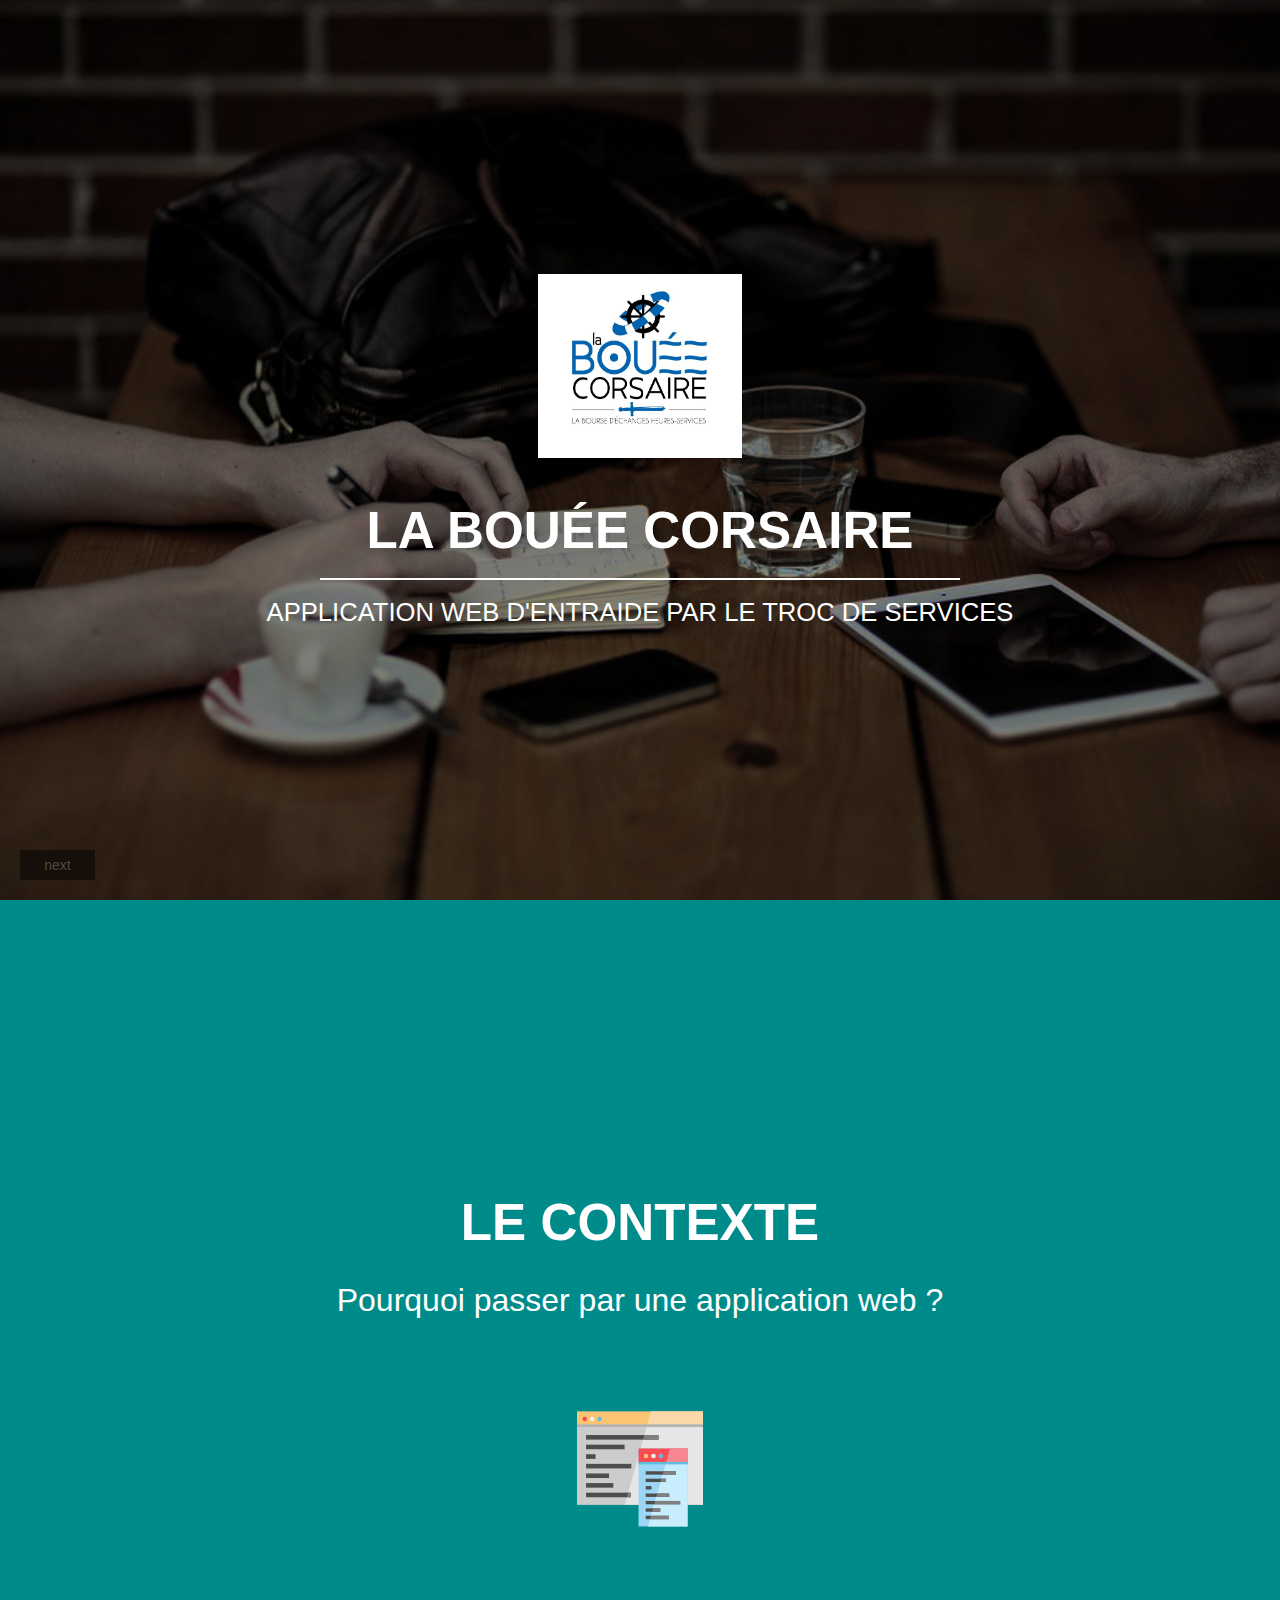
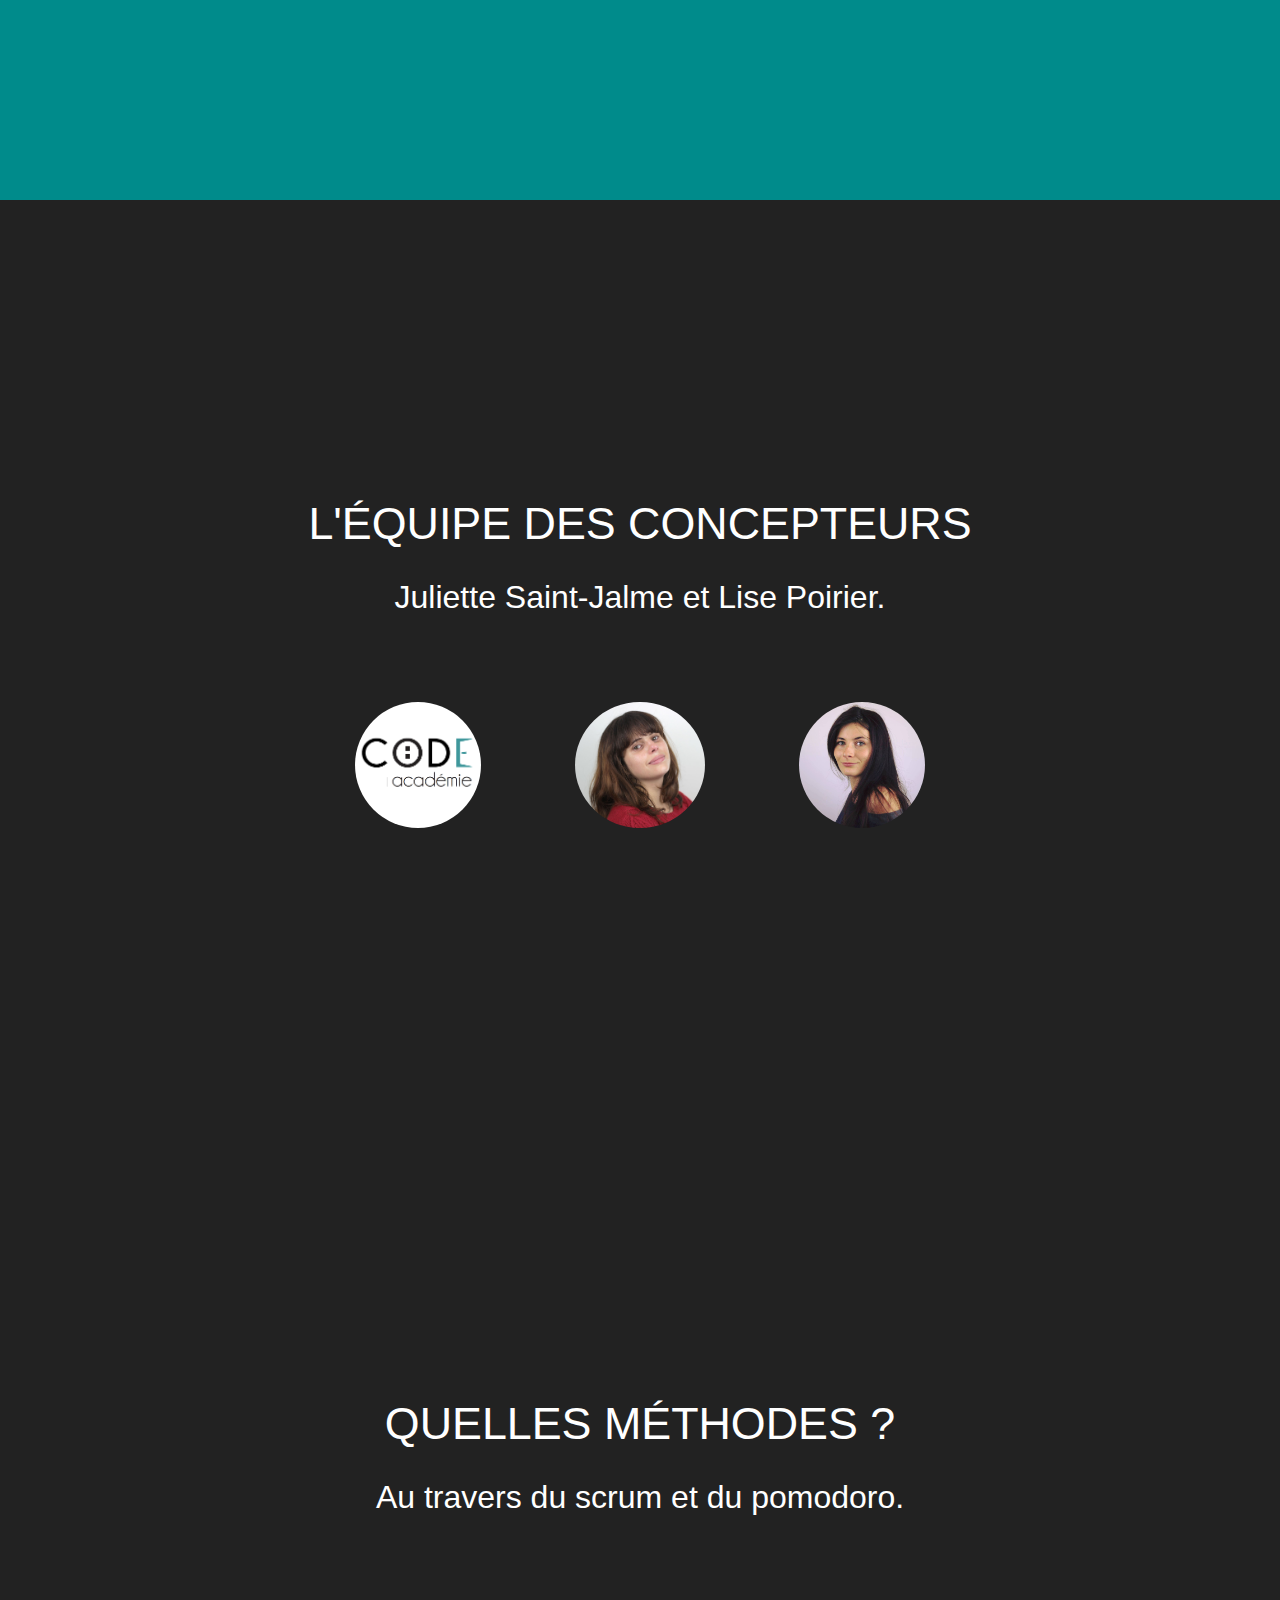
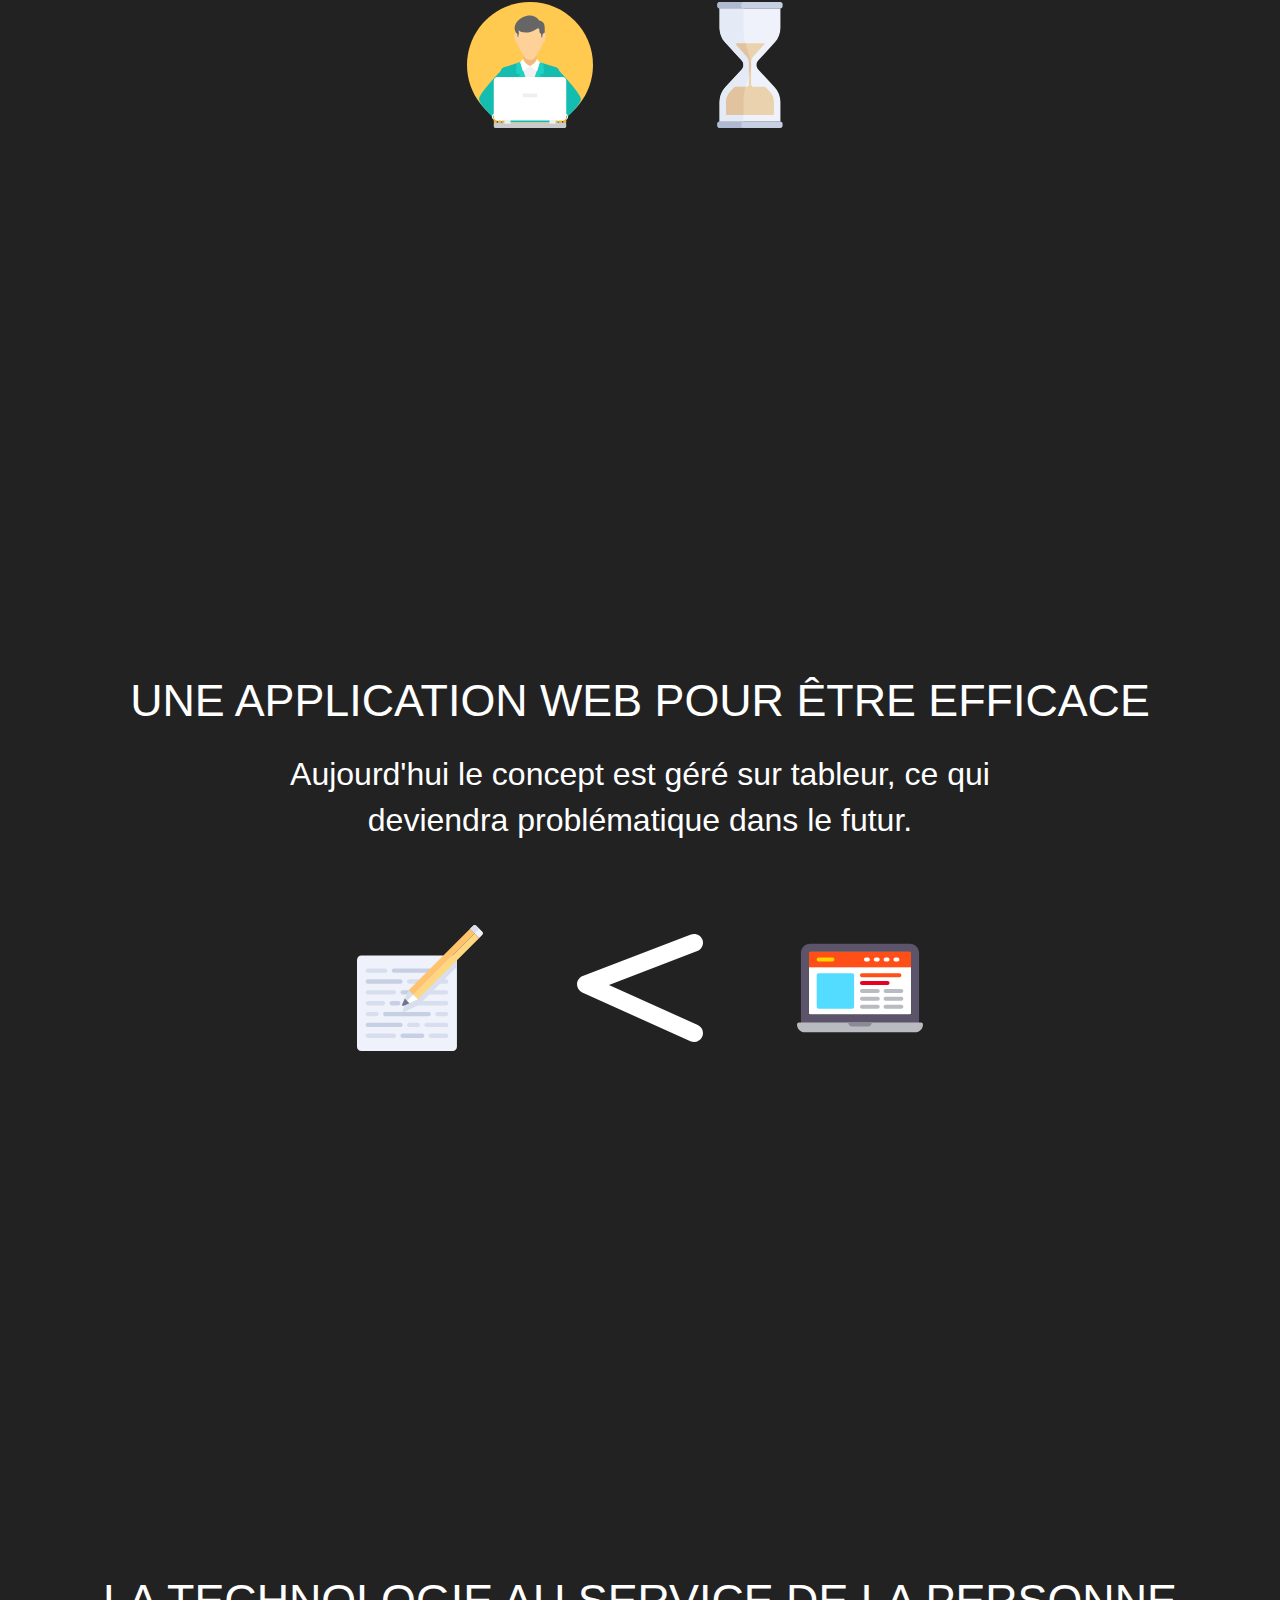
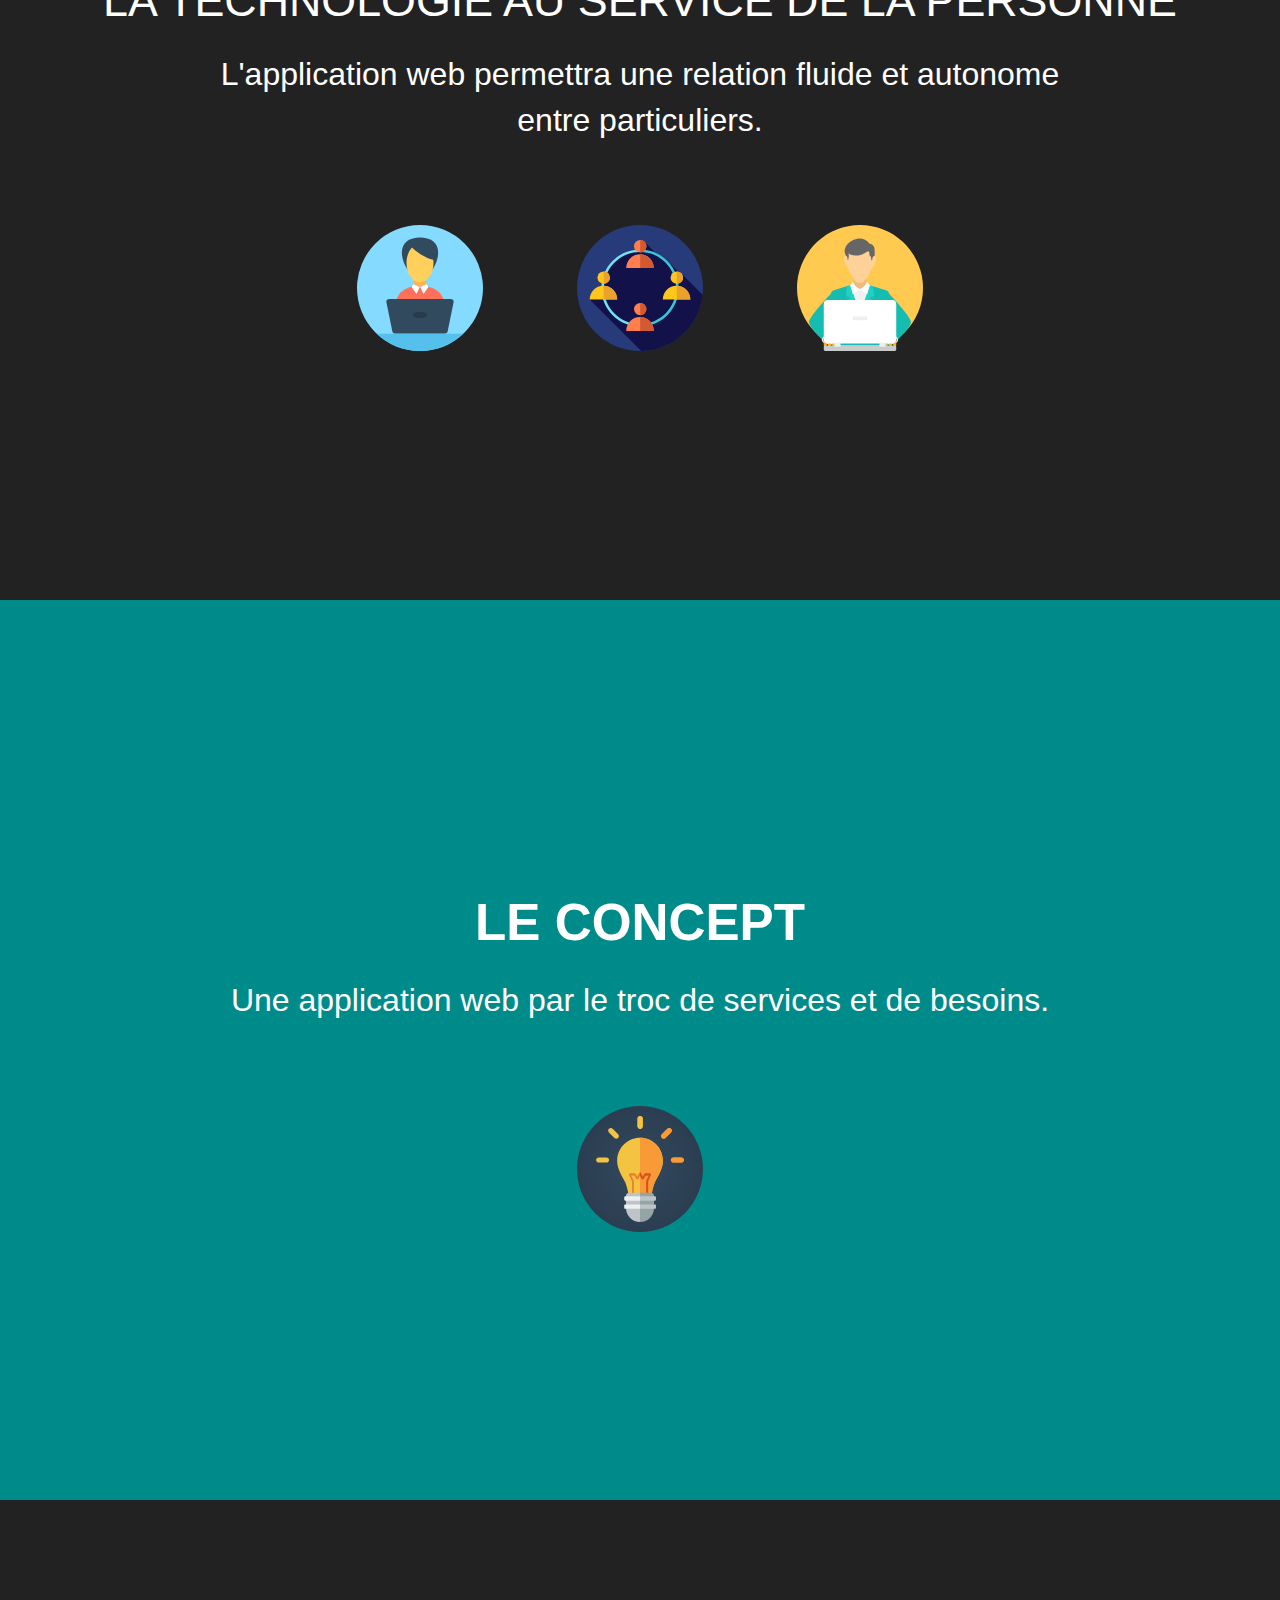
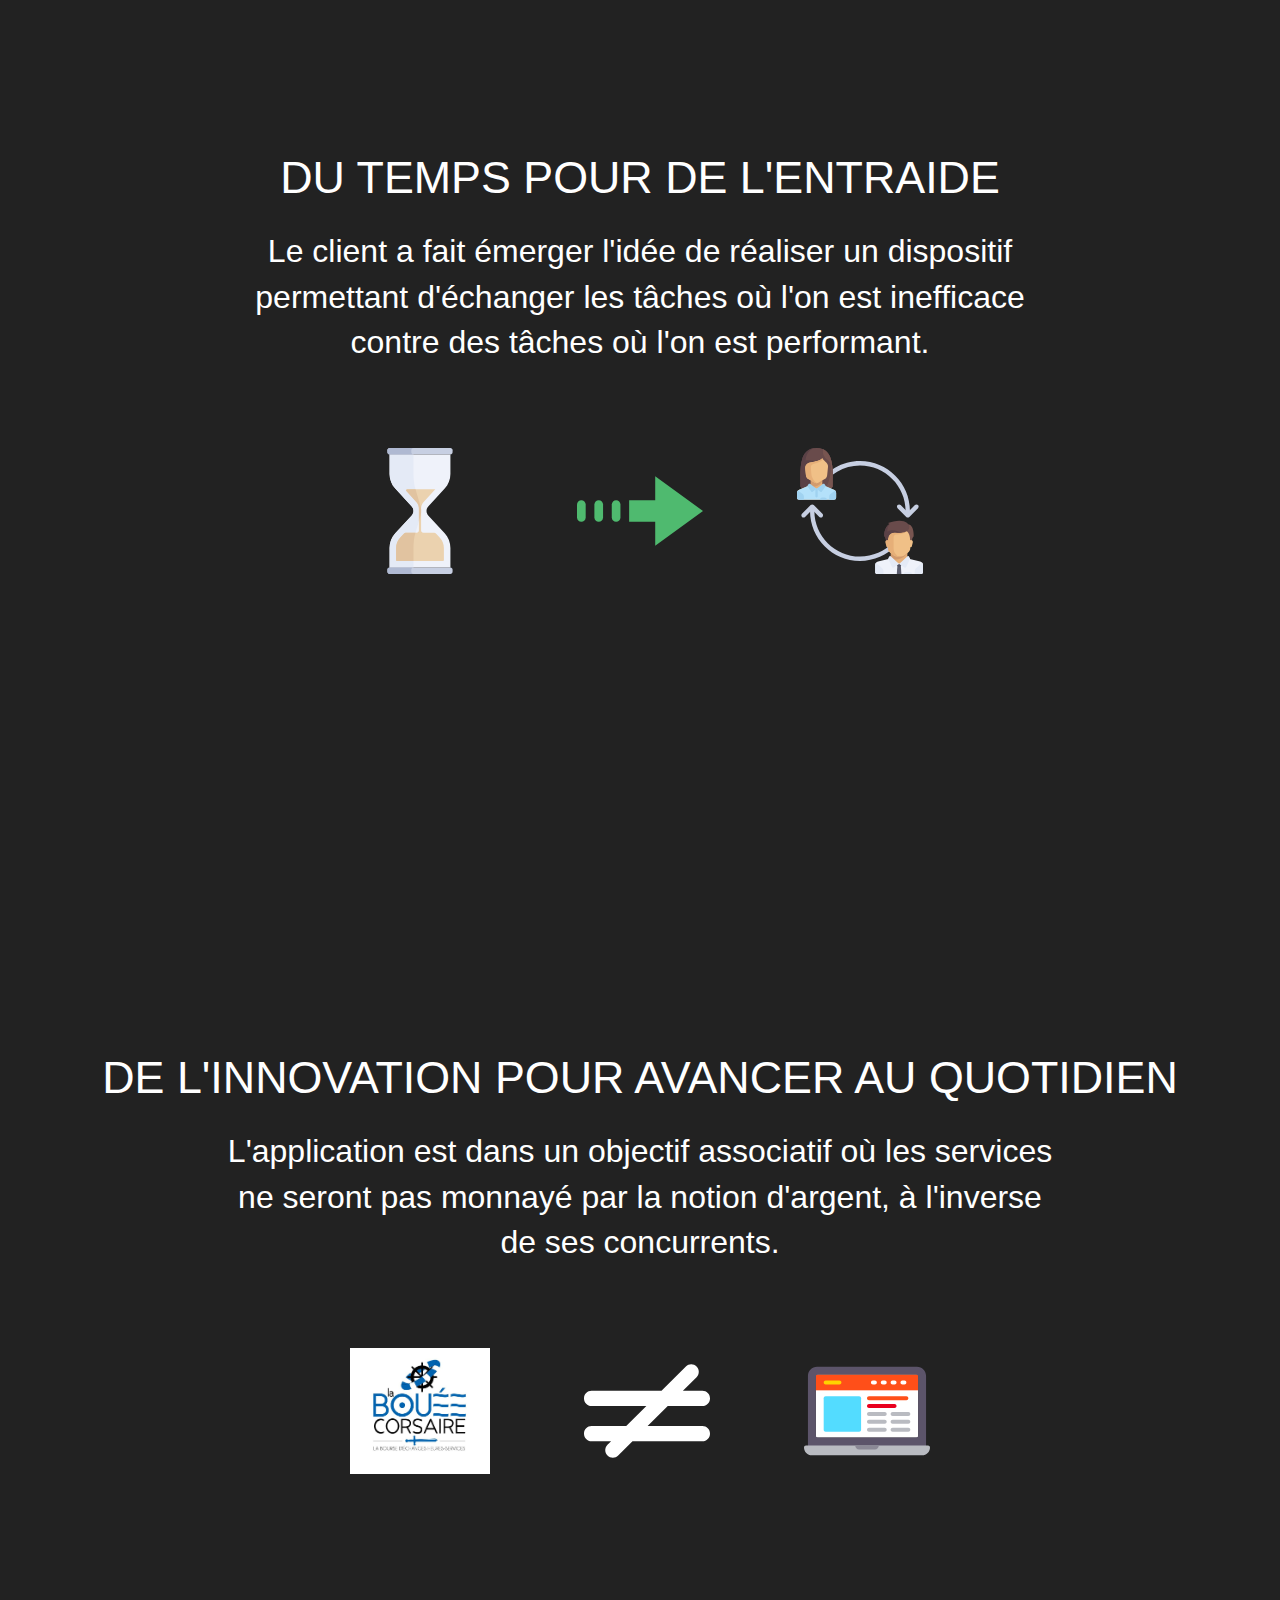
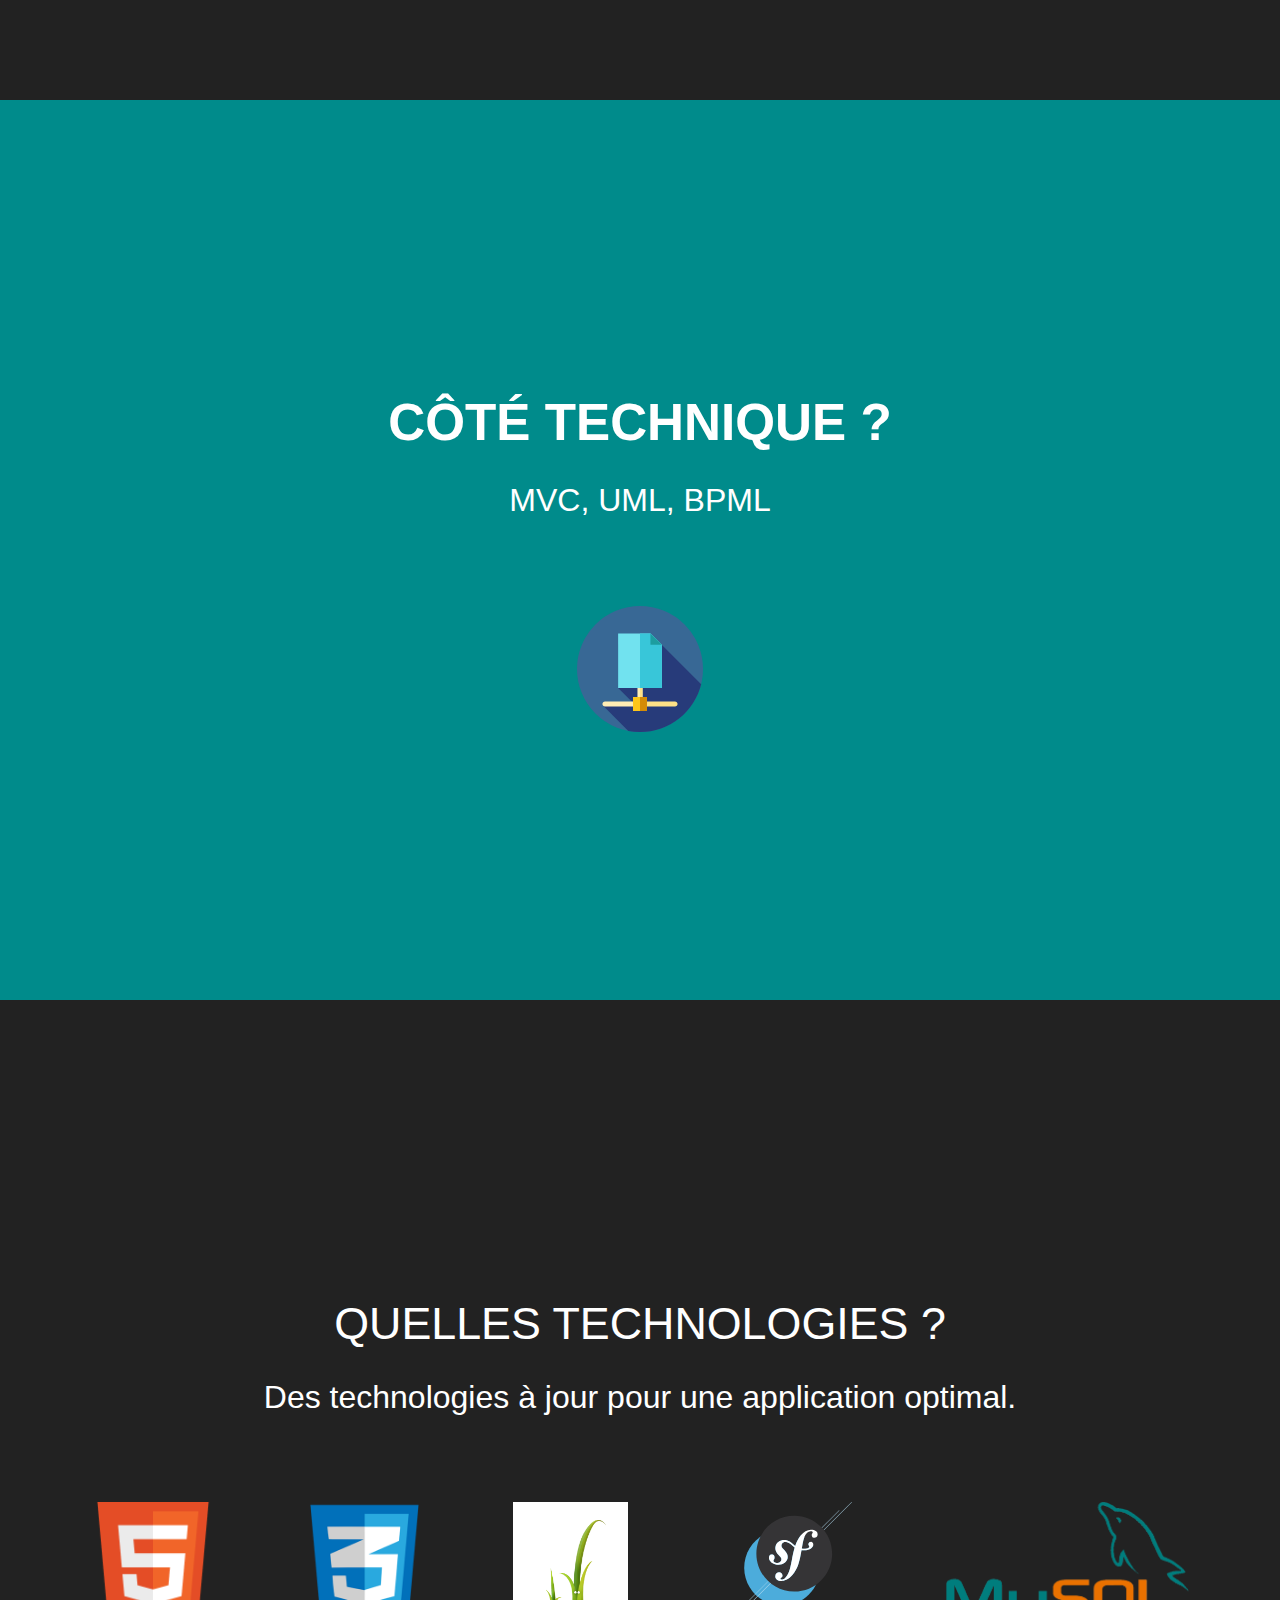
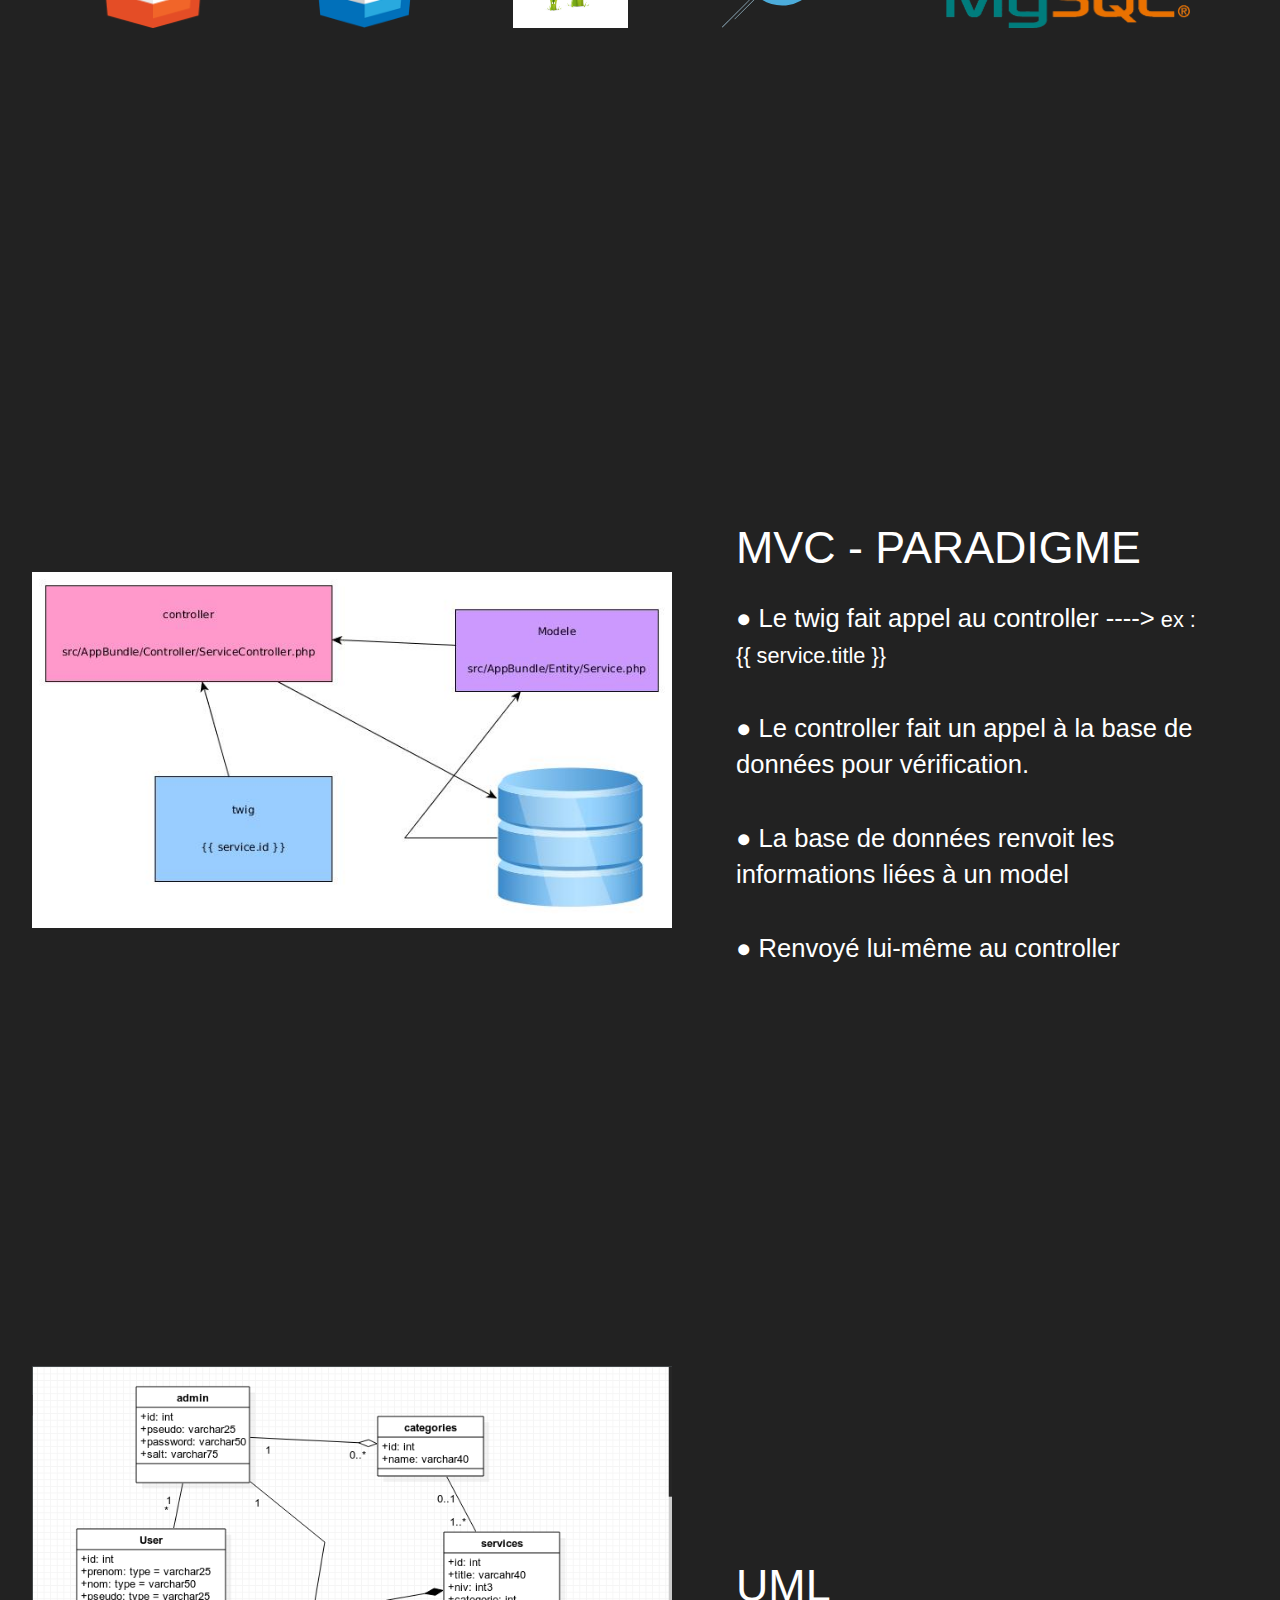
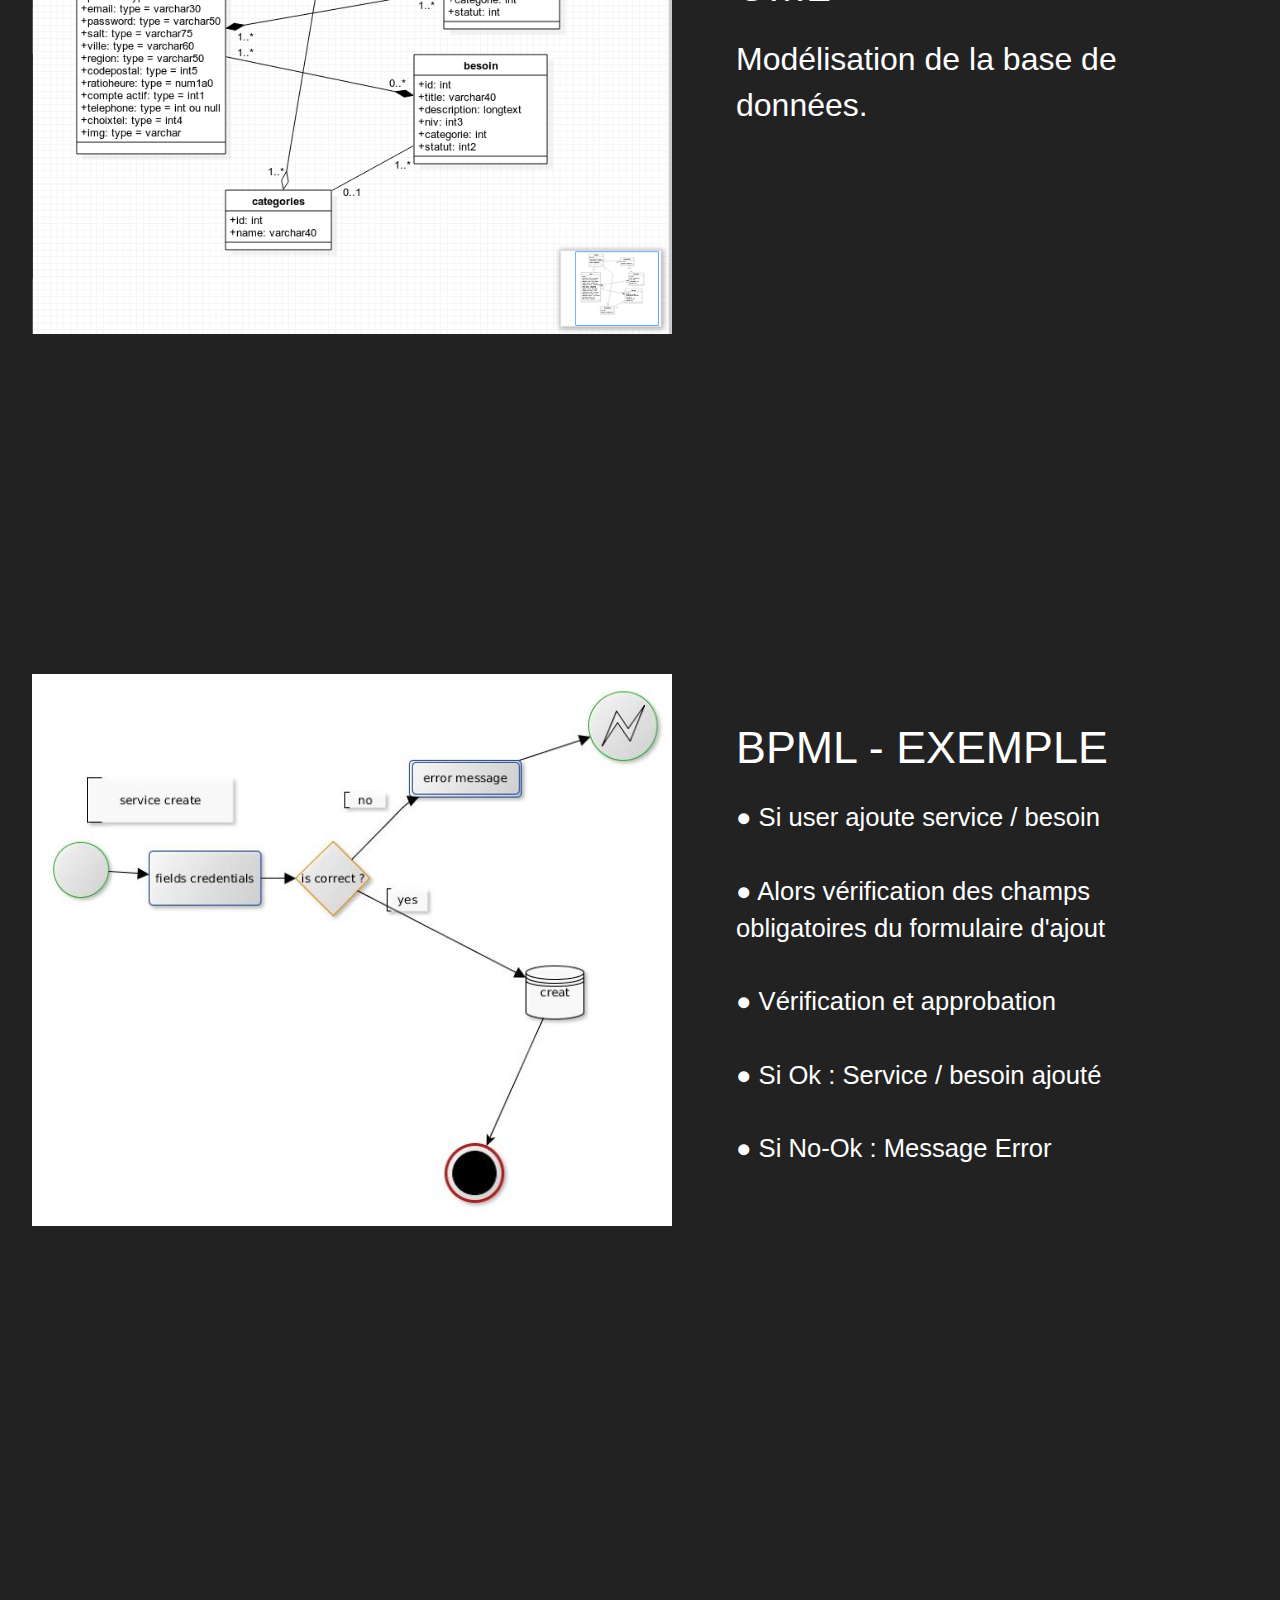
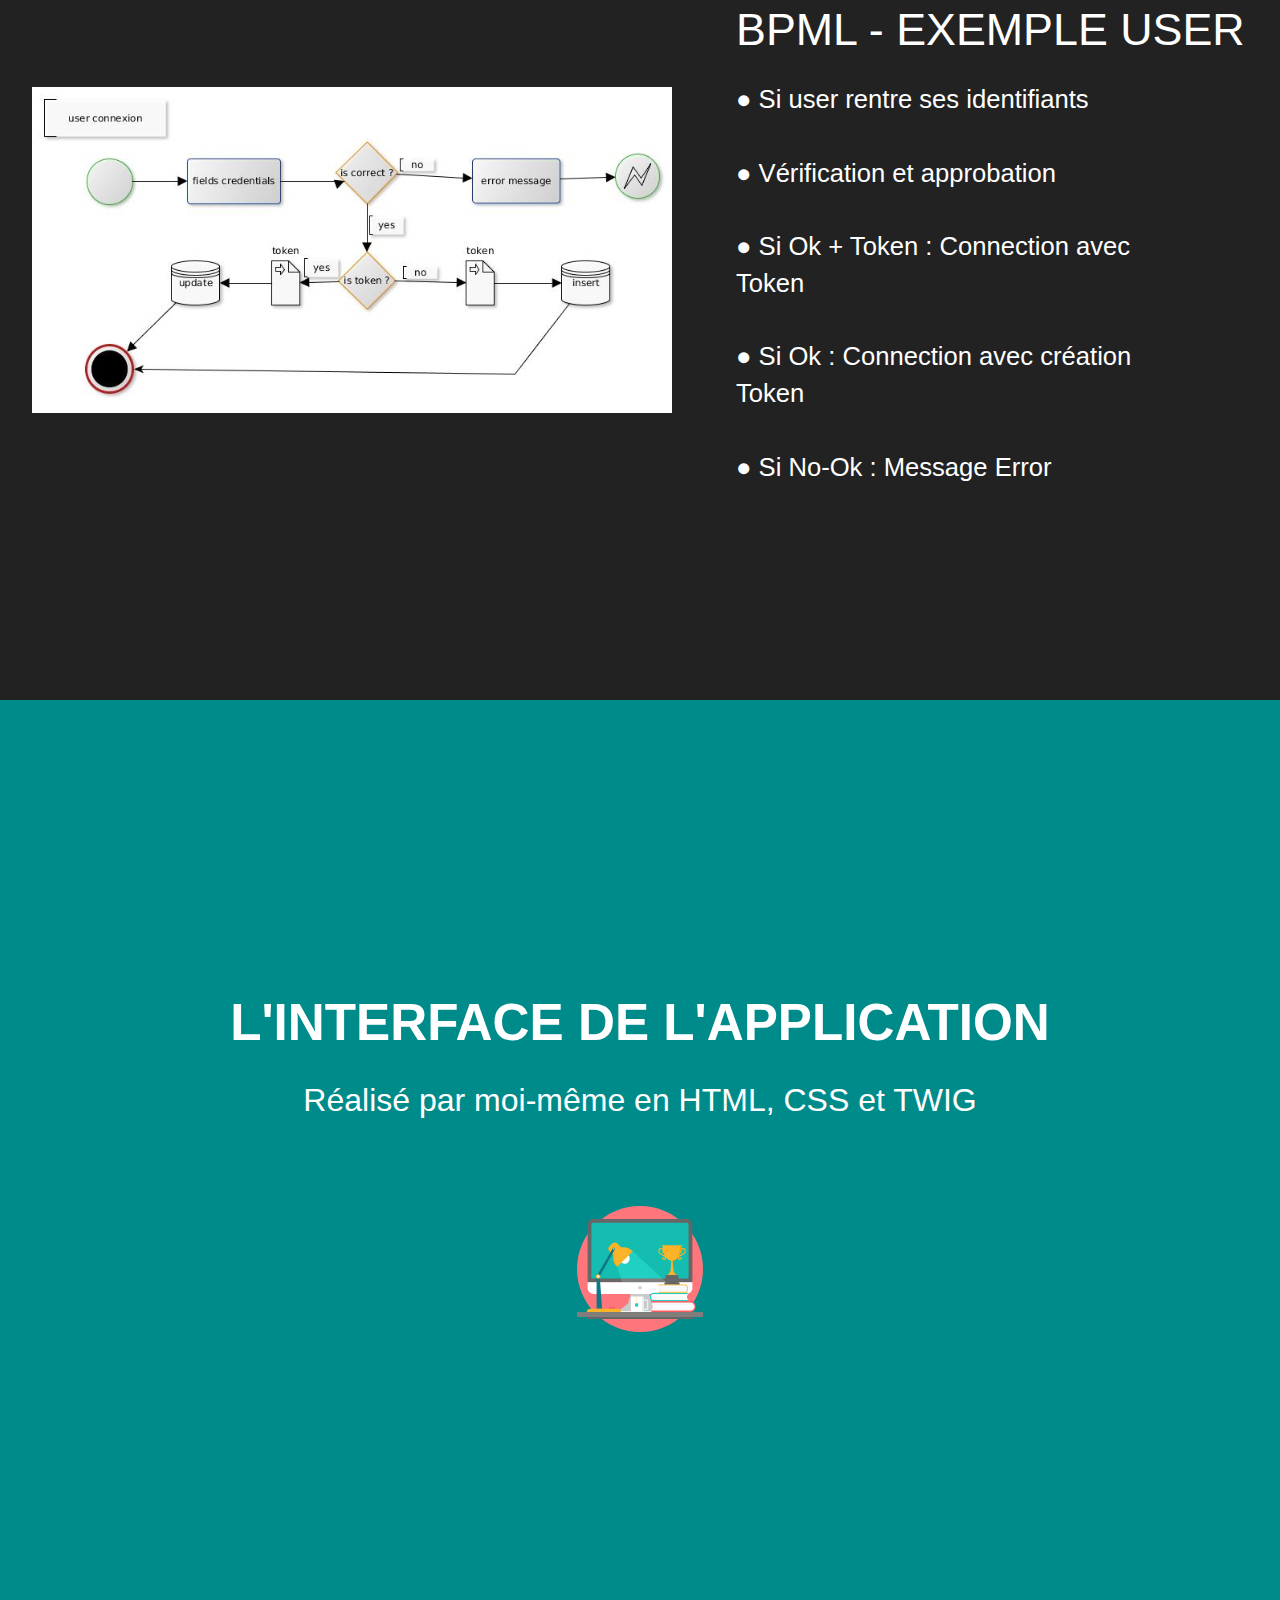
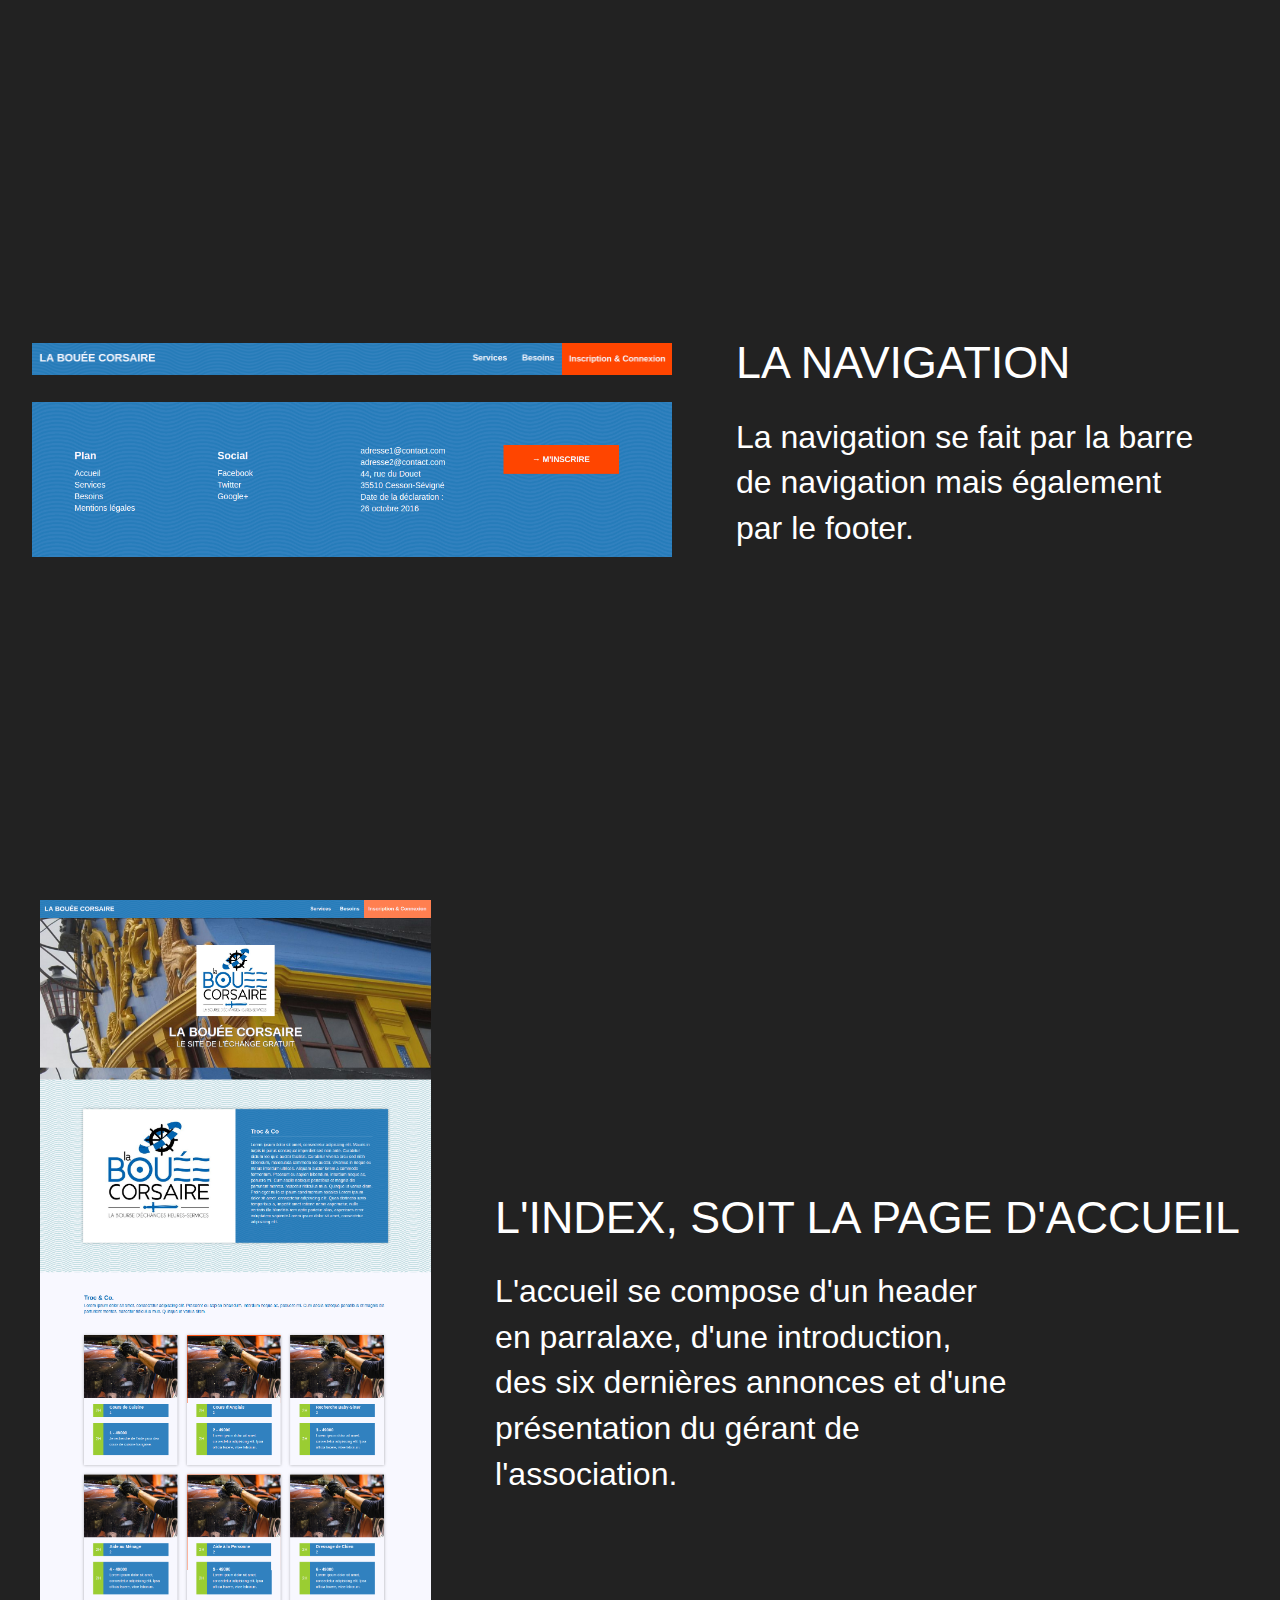
<file: present-slide/index.html>
<!DOCTYPE html>
<html lang="en">

<head>
    <meta charset="UTF-8">
    <title>Certification</title>
    <!-- <link href="https://fonts.googleapis.com/css?family=Open+Sans:300,400,600" rel="stylesheet">-->
    <link rel="icon" type="image/png" href="img/diploma.png" />
    <link rel="stylesheet" href="css/bootstrap.css">
    <link rel="stylesheet" href="css/style.css">
</head>

<body>
    <button class="button">next</button>

    <header id="startchange">
        <img src="img/logo.jpg" alt="">
        <h1>la bouée corsaire</h1>
        <div></div>
        <h2>application web d'entraide par le troc de services</h2>
    </header>

    <section class="pour-quoi special" id="presentation">
        <h2>Le contexte</h2>
        <p>Pourquoi passer par une application web ?</p>
        <div>
            <img src="img/browser.svg" alt="">
        </div>
    </section>

    <section class="pour-quoi" id="fonctionnement">
        <h2>L'équipe des concepteurs</h2>
        <p>Juliette Saint-Jalme et Lise Poirier.</p>
        <div>
            <img class="img-circle" src="img/codeacademie.png" alt="">
            <img class="img-circle" src="img/lise.jpg" alt="">
            <img class="img-circle" src="img/juliette.jpg" alt="">
        </div>
    </section>

    <section class="pour-quoi" id="methodo">
        <h2>Quelles méthodes ?</h2>
        <p>Au travers du scrum et du pomodoro.</p>
        <div>
            <img src="img/student.svg" alt="">
            <img src="img/time.svg" alt=""> </div>
    </section>

    <section class="pour-quoi" id="app">
        <h2>Une application web pour être efficace</h2>
        <p>Aujourd'hui le concept est géré sur tableur, ce qui deviendra problématique dans le futur.</p>
        <div>
            <img src="img/school-material.svg" alt="">
            <img src="img/is-less-than-mathematical-sign.svg" alt="">
            <img src="img/laptop.svg" alt="">
        </div>
    </section>

    <section class="pour-quoi" id="app">
        <h2>La technologie au service de la personne</h2>
        <p>L'application web permettra une relation fluide et autonome entre particuliers.</p>
        <div>
            <img src="img/learning.svg" alt="">
            <img src="img/people.svg" alt="">
            <img src="img/student.svg" alt="">
        </div>
    </section>

    <section class="pour-quoi special" id="presentation">
        <h2>Le concept</h2>
        <p>Une application web par le troc de services et de besoins.</p>
        <div>
            <img src="img/light-bulb.svg" alt="">
        </div>
    </section>

    <section class="pour-quoi" id="presentation">
        <h2>Du temps pour de l'entraide</h2>
        <p>Le client a fait émerger l'idée de réaliser un dispositif permettant d'échanger les tâches où l'on est inefficace contre des tâches où l'on est performant.</p>
        <div>
            <img src="img/time.svg" alt="">
            <img src="img/arrows.svg" alt="">
            <img src="img/businessman.svg" alt="">
        </div>
    </section>

    <section class="pour-quoi" id="diff">
        <h2>De l'innovation pour avancer au quotidien</h2>
        <p>L'application est dans un objectif associatif où les services ne seront pas monnayé par la notion d'argent, à l'inverse de ses concurrents.</p>
        <div>
            <img src="img/logo.jpg" alt="">
            <img src="img/is-not-equal-to-mathematical-symbol.svg" alt="">
            <img src="img/laptop.svg" alt="">
        </div>
    </section>

    <section class="pour-quoi special" id="presentation">
        <h2>Côté technique ?</h2>
        <p>MVC, UML, BPML</p>
        <div>
            <img src="img/transfer.svg" alt="">
        </div>
    </section>

    <section class="pour-quoi" id="technos">
        <h2>Quelles technologies ?</h2>
        <p>Des technologies à jour pour une application optimal.</p>
        <div>
            <img src="img/HTML5_Badge_256.png" alt="">
            <img src="img/Logo_CSS3.png" alt="">
            <img src="img/twig-logo.png" alt="">
            <img src="img/home-main-illu.svg" alt="">
            <img src="img/52476.png" alt="">
        </div>
    </section>

    <section class="special-img" id="conclu">
        <div style="">
            <img src="img/pourcertifpresent.jpg" alt="">
        </div>
        <div>
            <h2>MVC - Paradigme</h2>
            <p style="font-size: 2vw">&#9679; Le twig fait appel au controller ----><small> ex : {{ service.title }}</small></p>
            <p style="font-size: 2vw">&#9679; Le controller fait un appel à la base de données pour vérification.</p>
            <p style="font-size: 2vw">&#9679; La base de données renvoit les informations liées à un model</p>
            <p style="font-size: 2vw">&#9679; Renvoyé lui-même au controller</p>
        </div>
    </section>

    <section class="special-img" id="conclu">
        <div>
            <img src="img/uml.png" alt="">
        </div>
        <div>
            <h2>UML</h2>
            <p>Modélisation de la base de données.</p>
        </div>
    </section>

    <section class="special-img" id="conclu">
        <div style="width: 50vw">
            <img src="img/servicecreate.jpg" alt="">
        </div>
        <div>
            <h2>BPML - exemple</h2>
            <p style="font-size: 2vw">&#9679; Si user ajoute service / besoin</p>
            <p style="font-size: 2vw">&#9679; Alors vérification des champs obligatoires du formulaire d'ajout</p>
            <p style="font-size: 2vw">&#9679; Vérification et approbation</p>
            <p style="font-size: 2vw">&#9679; Si Ok : Service / besoin ajouté</p>
            <p style="font-size: 2vw">&#9679; Si No-Ok : Message Error</p>
        </div>
    </section>

    <section class="special-img" id="conclu">
        <div style="width: 50vw">
            <img src="img/userconnect.jpg" alt="">
        </div>
        <div>
            <h2>BPML - exemple user</h2>
            <p style="font-size: 2vw">&#9679; Si user rentre ses identifiants</p>
            <p style="font-size: 2vw">&#9679; Vérification et approbation</p>
            <p style="font-size: 2vw">&#9679; Si Ok + Token : Connection avec Token</p>
            <p style="font-size: 2vw">&#9679; Si Ok : Connection avec création Token</p>
            <p style="font-size: 2vw">&#9679; Si No-Ok : Message Error</p>
        </div>
    </section>

    <section class="pour-quoi special" id="presentation">
        <h2>L'interface de l'application</h2>
        <p>Réalisé par moi-même en HTML, CSS et TWIG</p>
        <div>
            <img src="img/workspace.svg" alt="">
        </div>
    </section>

    <section class="special-img" id="conclu">
        <div style="width: 50vw">
            <img src="img/navbar.png" alt="">
            <img src="img/footer.png" style="margin-top: 3vh" alt="">
        </div>
        <div>
            <h2>La navigation</h2>
            <p>La navigation se fait par la barre de navigation mais également par le footer.</p>
        </div>
    </section>

    <section class="special-img" id="conclu">
        <div>
            <img src="img/index.png" alt="">
        </div>
        <div>
            <h2>L'index, soit la page d'accueil</h2>
            <p>L'accueil se compose d'un header en parralaxe, d'une introduction, des six dernières annonces et d'une présentation du gérant de l'association.</p>
        </div>
    </section>

    <section class="special-img" id="conclu">
        <div>
            <img src="img/header.png" alt="">
        </div>
        <div>
            <h2>Le header</h2>
            <p>Composé d'un parralaxe, du logo et d'une accroche.</p>
        </div>
    </section>

    <section class="special-img" id="conclu">
        <div>
            <img src="img/present.png" alt="">
        </div>
        <div>
            <h2>L'introduction</h2>
            <p>Introduction au concept de la "Bouée Corsaire".</p>
        </div>
    </section>

    <section class="special-img" id="conclu">
        <div>
            <img src="img/present-g%C3%A9rant.png" alt="">
        </div>
        <div>
            <h2>Présentation</h2>
            <p>Une présentation du gérant de l'association.</p>
        </div>
    </section>

    <section class="special-img" id="conclu">
        <div>
            <img src="img/inscription2.png" alt="">
        </div>
        <div>
            <h2>L'inscription</h2>
            <p>L'inscription se fait à travers une modal.</p>
        </div>
    </section>

    <section class="special-img" id="conclu">
        <div>
            <img src="img/connexion.png" alt="">
        </div>
        <div>
            <h2>La connexion</h2>
            <p>La connexion se fait également par la modal.</p>
        </div>
    </section>

    <section class="special-img" id="conclu">
        <div>
            <img src="img/service.png" alt="">
        </div>
        <div>
            <h2>Page des services et des besoins</h2>
            <p>Basé sur le même principe, les deux se composent d'une barre de recherche et des annonces.</p>
        </div>
    </section>

    <section class="special-img" id="conclu">
        <div style="width: 50vw; margin-left:2vw">
            <img src="img/navbar-service.png" alt="">
            <img src="img/nav-service-besoin.png" style="margin-top: 3vh" alt="">
        </div>
        <div>
            <h2>Système de recherche dans services et besoins</h2>
            <p>Une barre de recherche et une navigation.</p>
        </div>
    </section>

    <section class="special-img" id="conclu">
        <div style="margin-left: 5vw">
            <img src="img/annonce-service.png" alt="">
        </div>
        <div>
            <h2>Les annonces besoins ou services</h2>
            <p>Chaque service ou besoin est représenté par une annonce. Un appel par le twig est réalisé à la base de données.</p>
        </div>
    </section>

    <section class="pour-quoi special" id="presentation">
        <h2>Conclusion</h2>
        <p>Le prochain sprint : l'interface utilisateur</p>
        <div>
            <img src="img/user.svg" alt="">
        </div>
    </section>

    <section class="pour-quoi" id="app">
        <h2>Encore en construction</h2>
        <p>L'interface utilisateur est à réaliser en fonction des spécifications prévisionnelles.</p>
        <div>
            <img src="img/wrench.svg" alt="">
            <img src="img/power.svg" alt="">
            <img src="img/layers.svg" alt="">
        </div>
    </section>

    <section class="pour-quoi special" id="presentation">
        <div>
            <img src="img/racing.svg" alt="">
        </div>
    </section>
</body>
<script src="js/jquery-3.1.1.min.js"></script>
<script src="js/inview.min.js"></script>
<script src="js/bootstrap.js"></script>
<script src="js/script.js"></script>

</html>
</file>
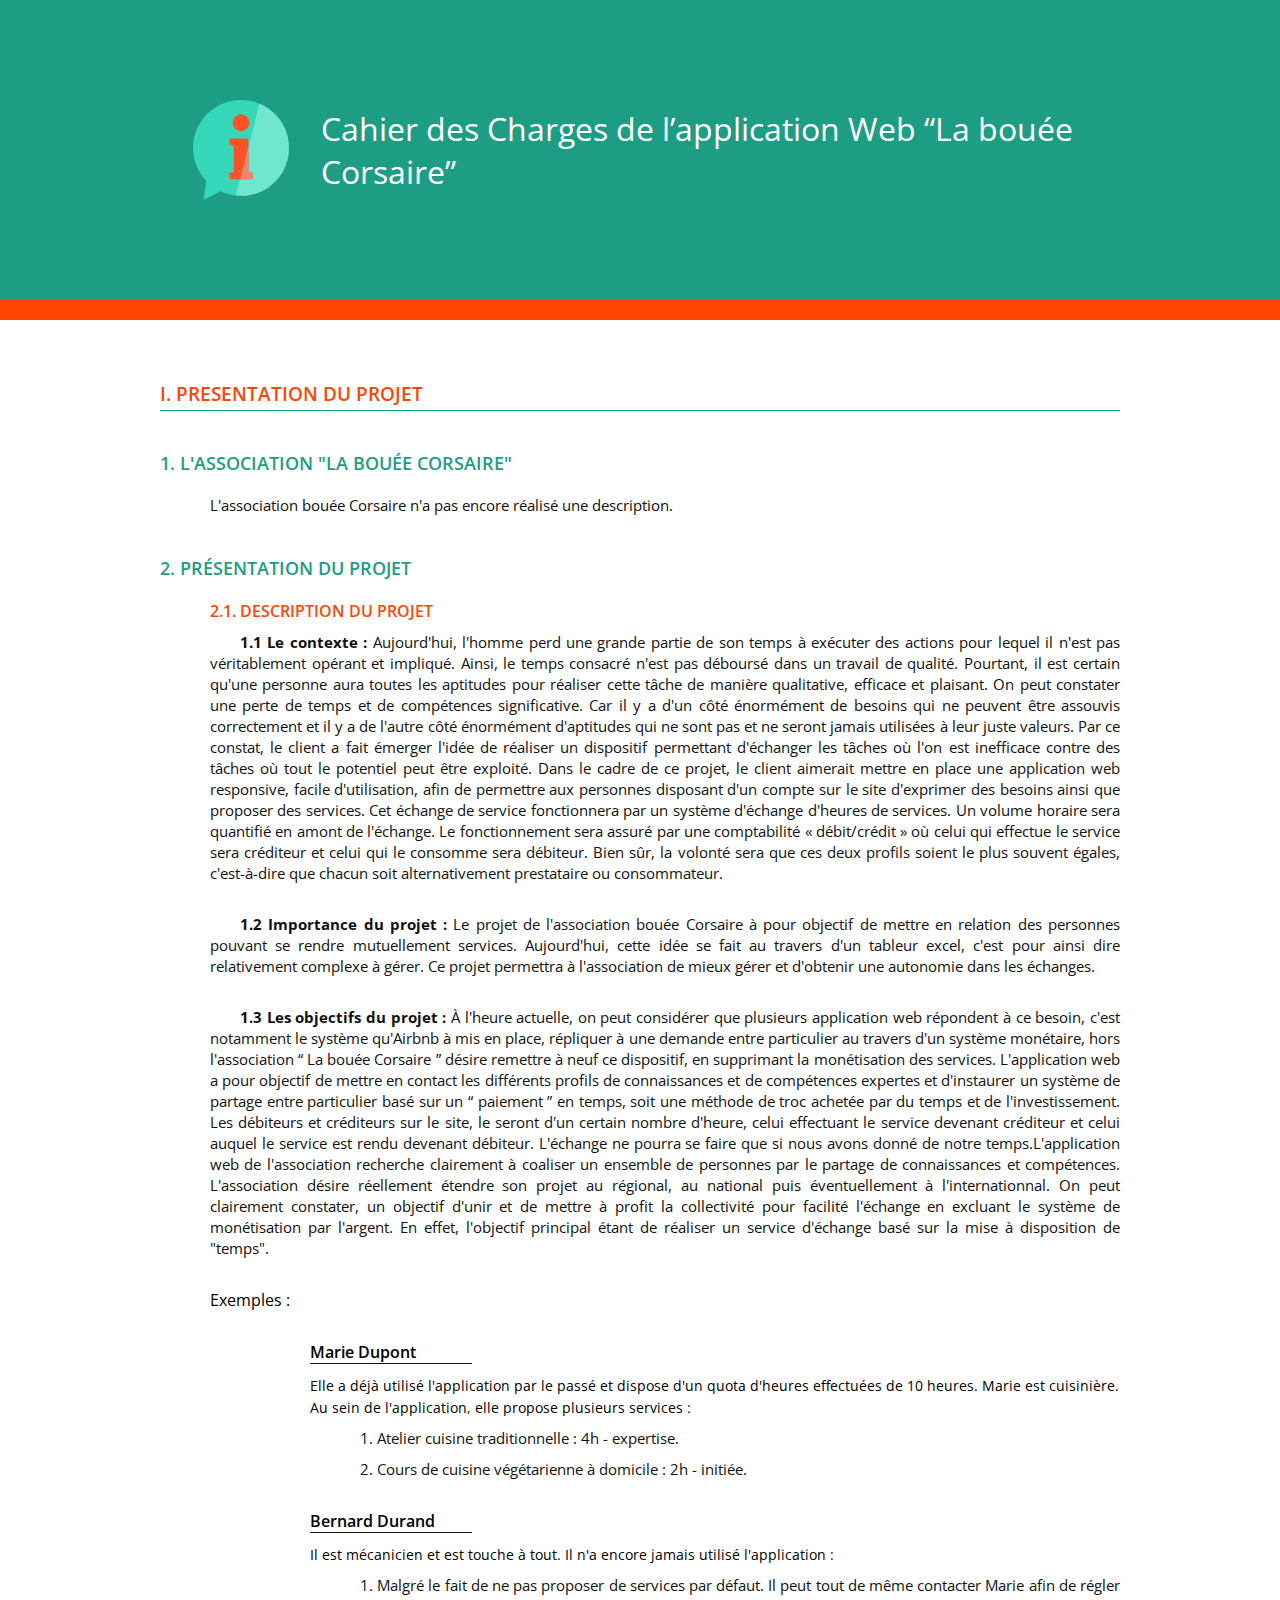
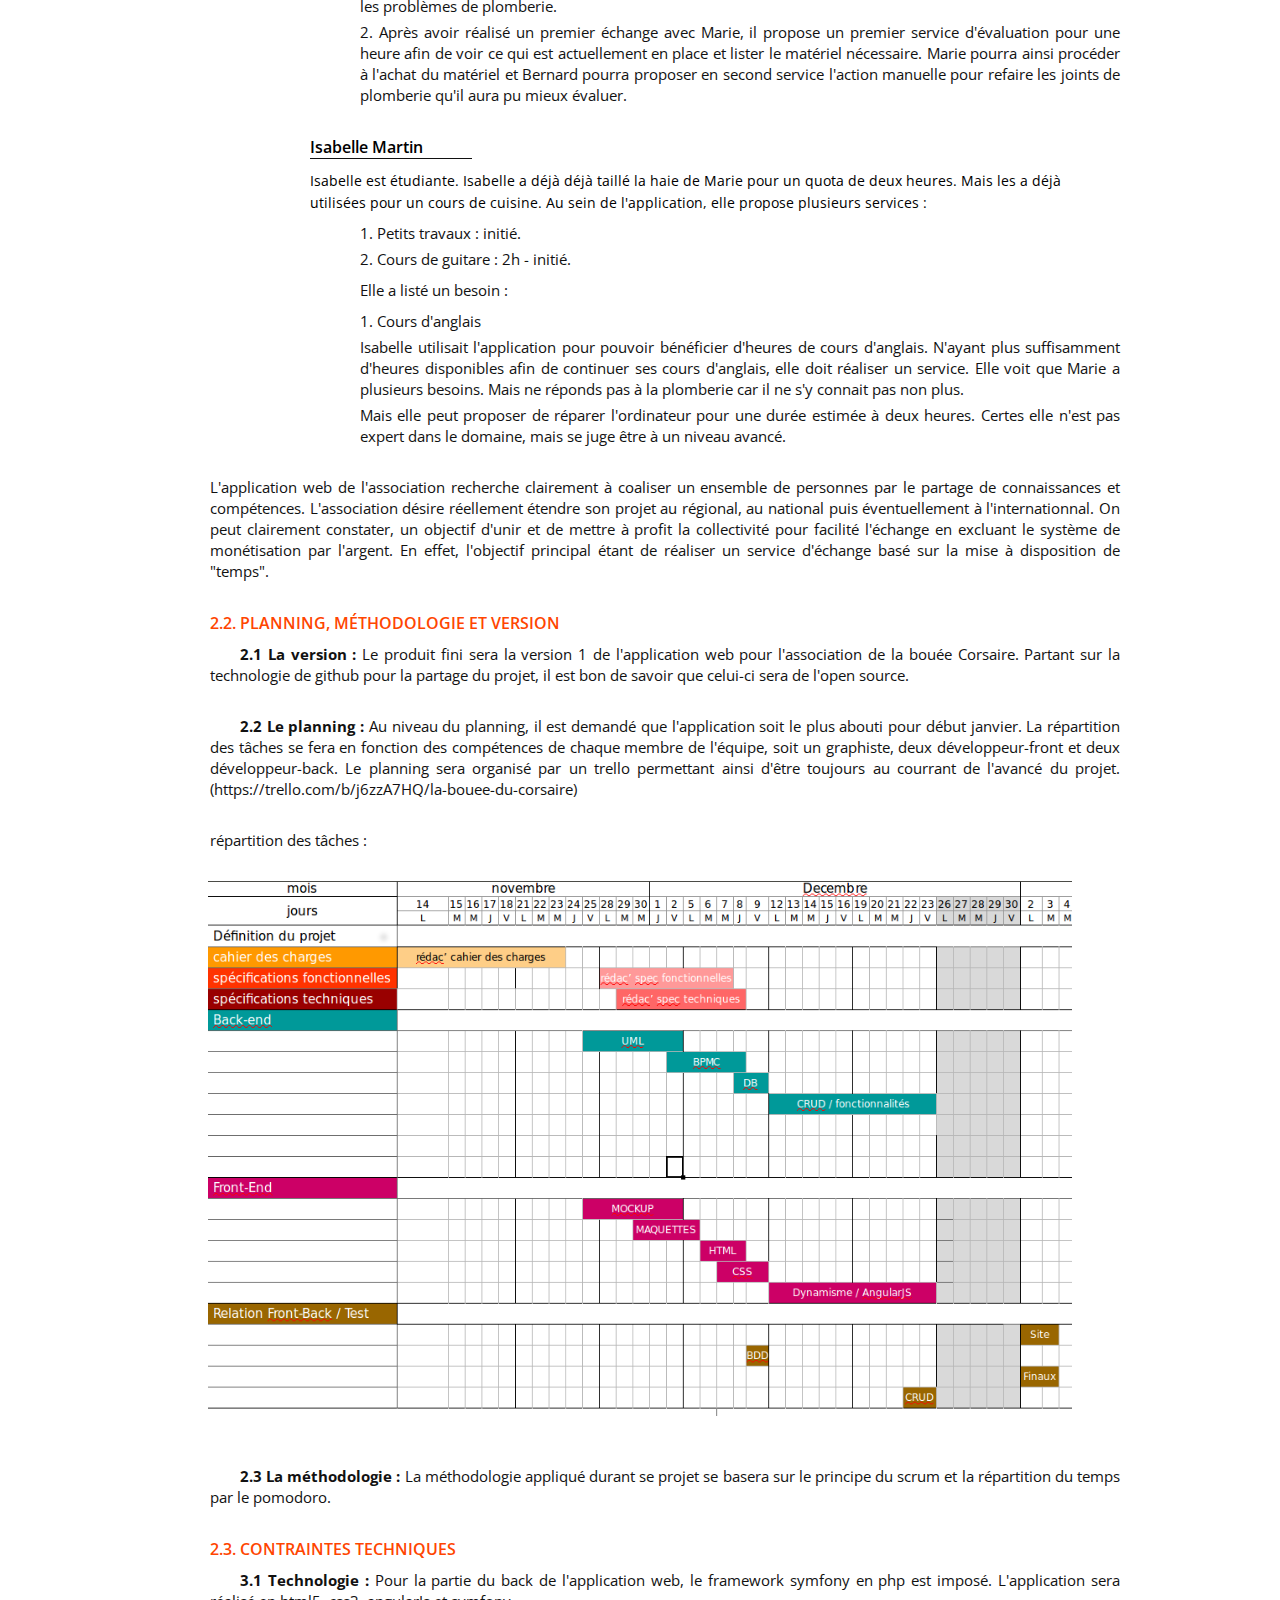
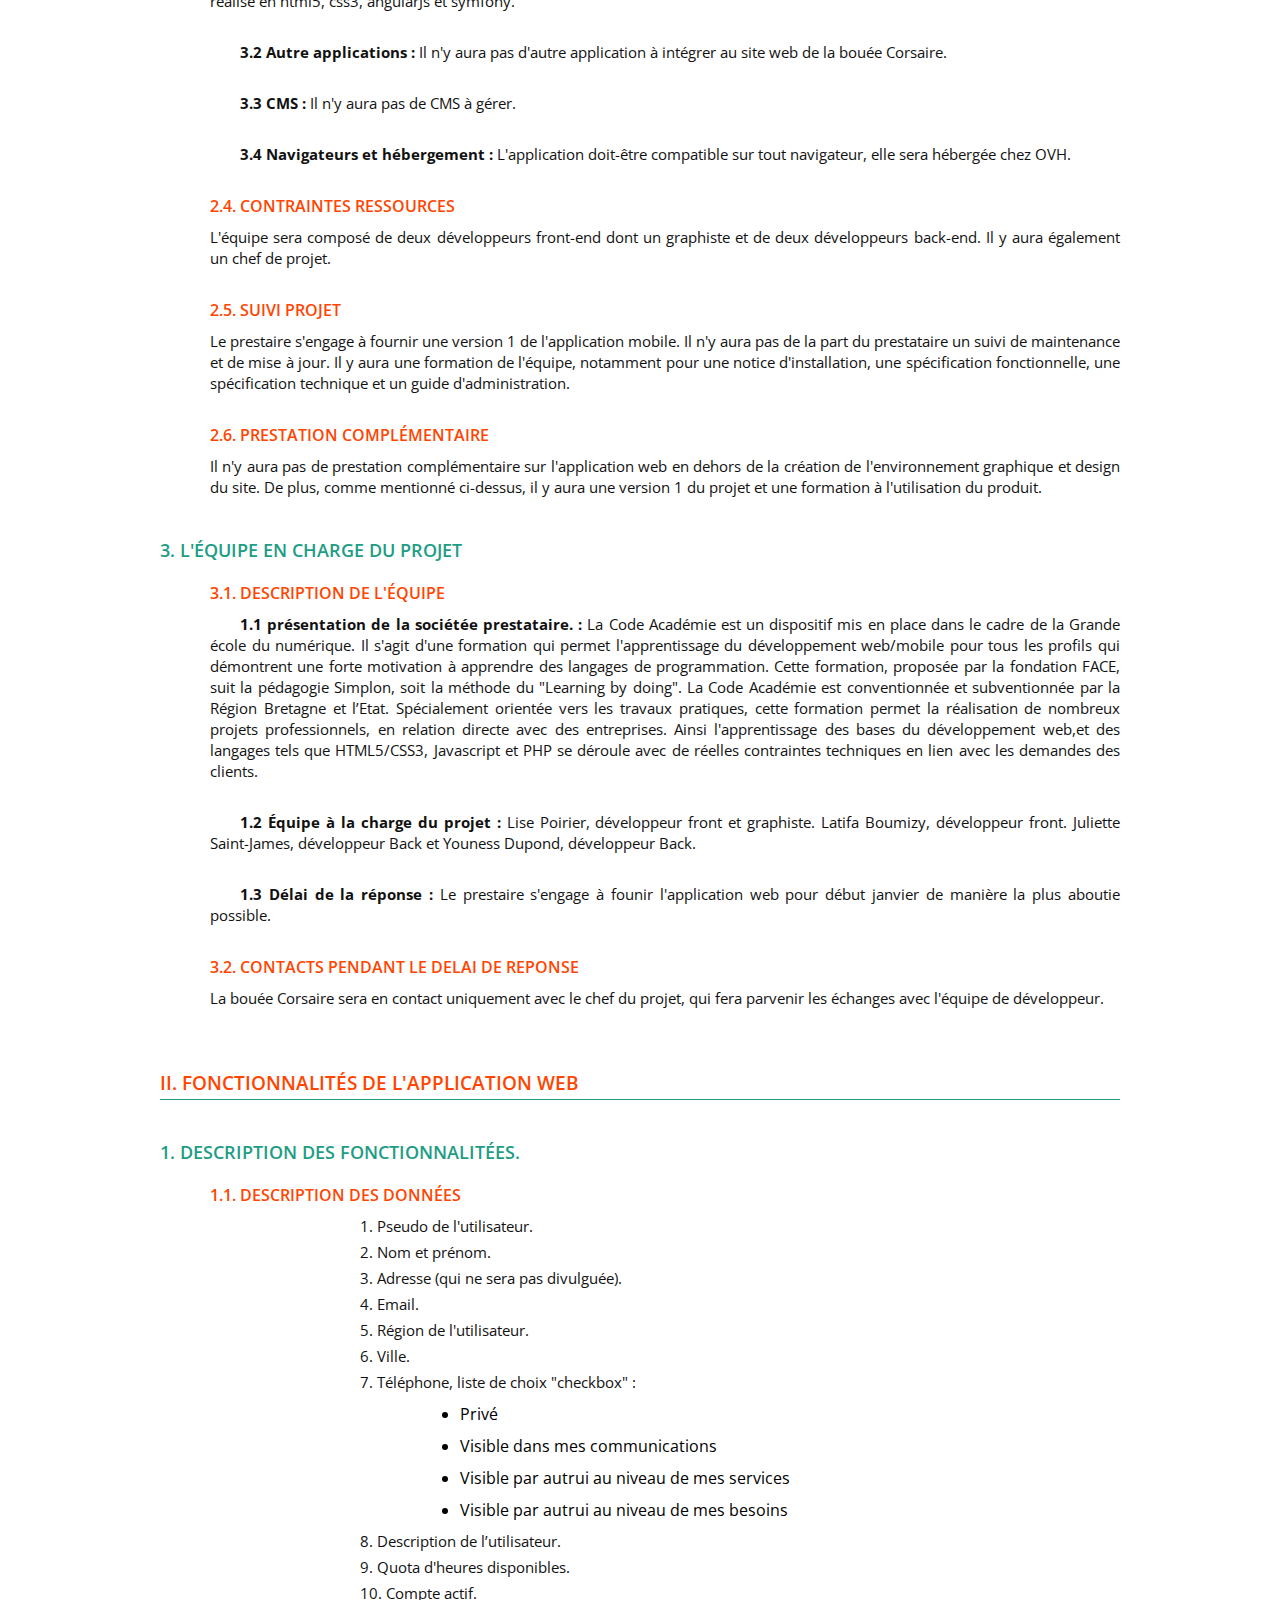
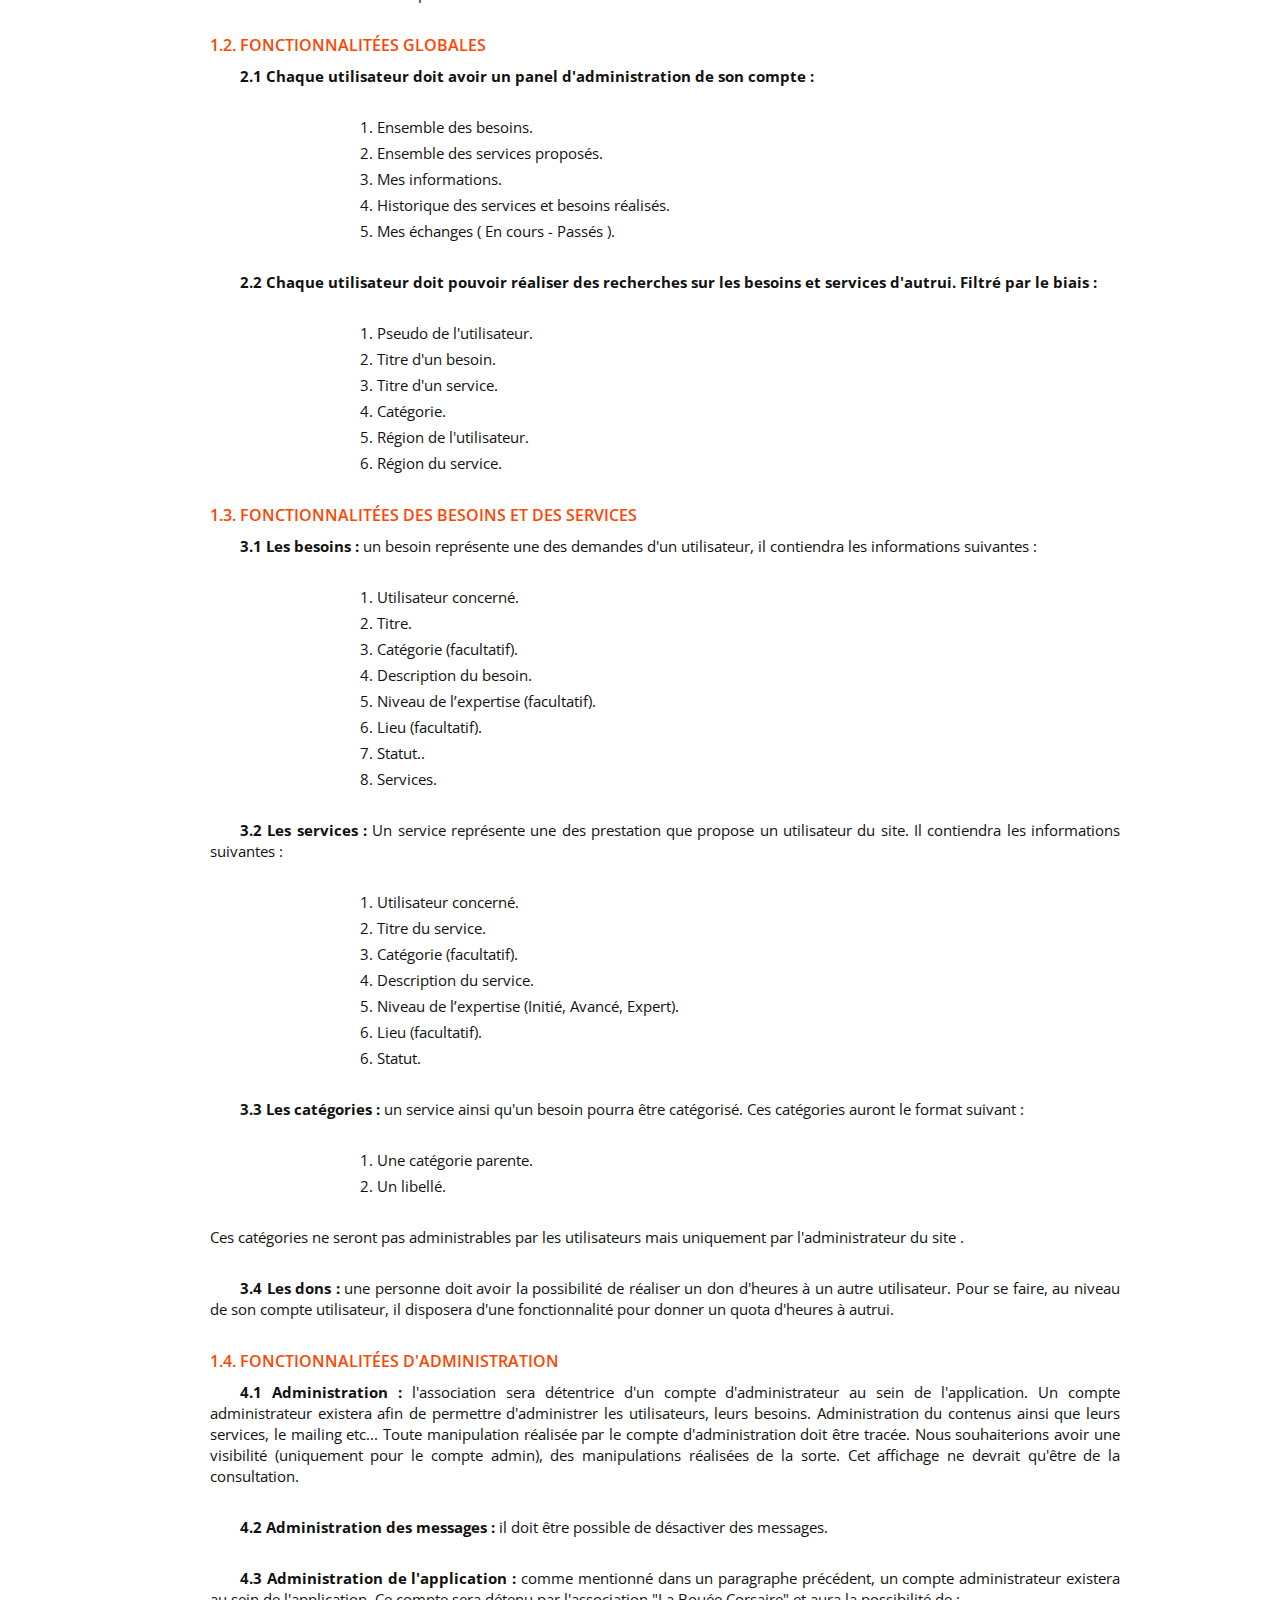
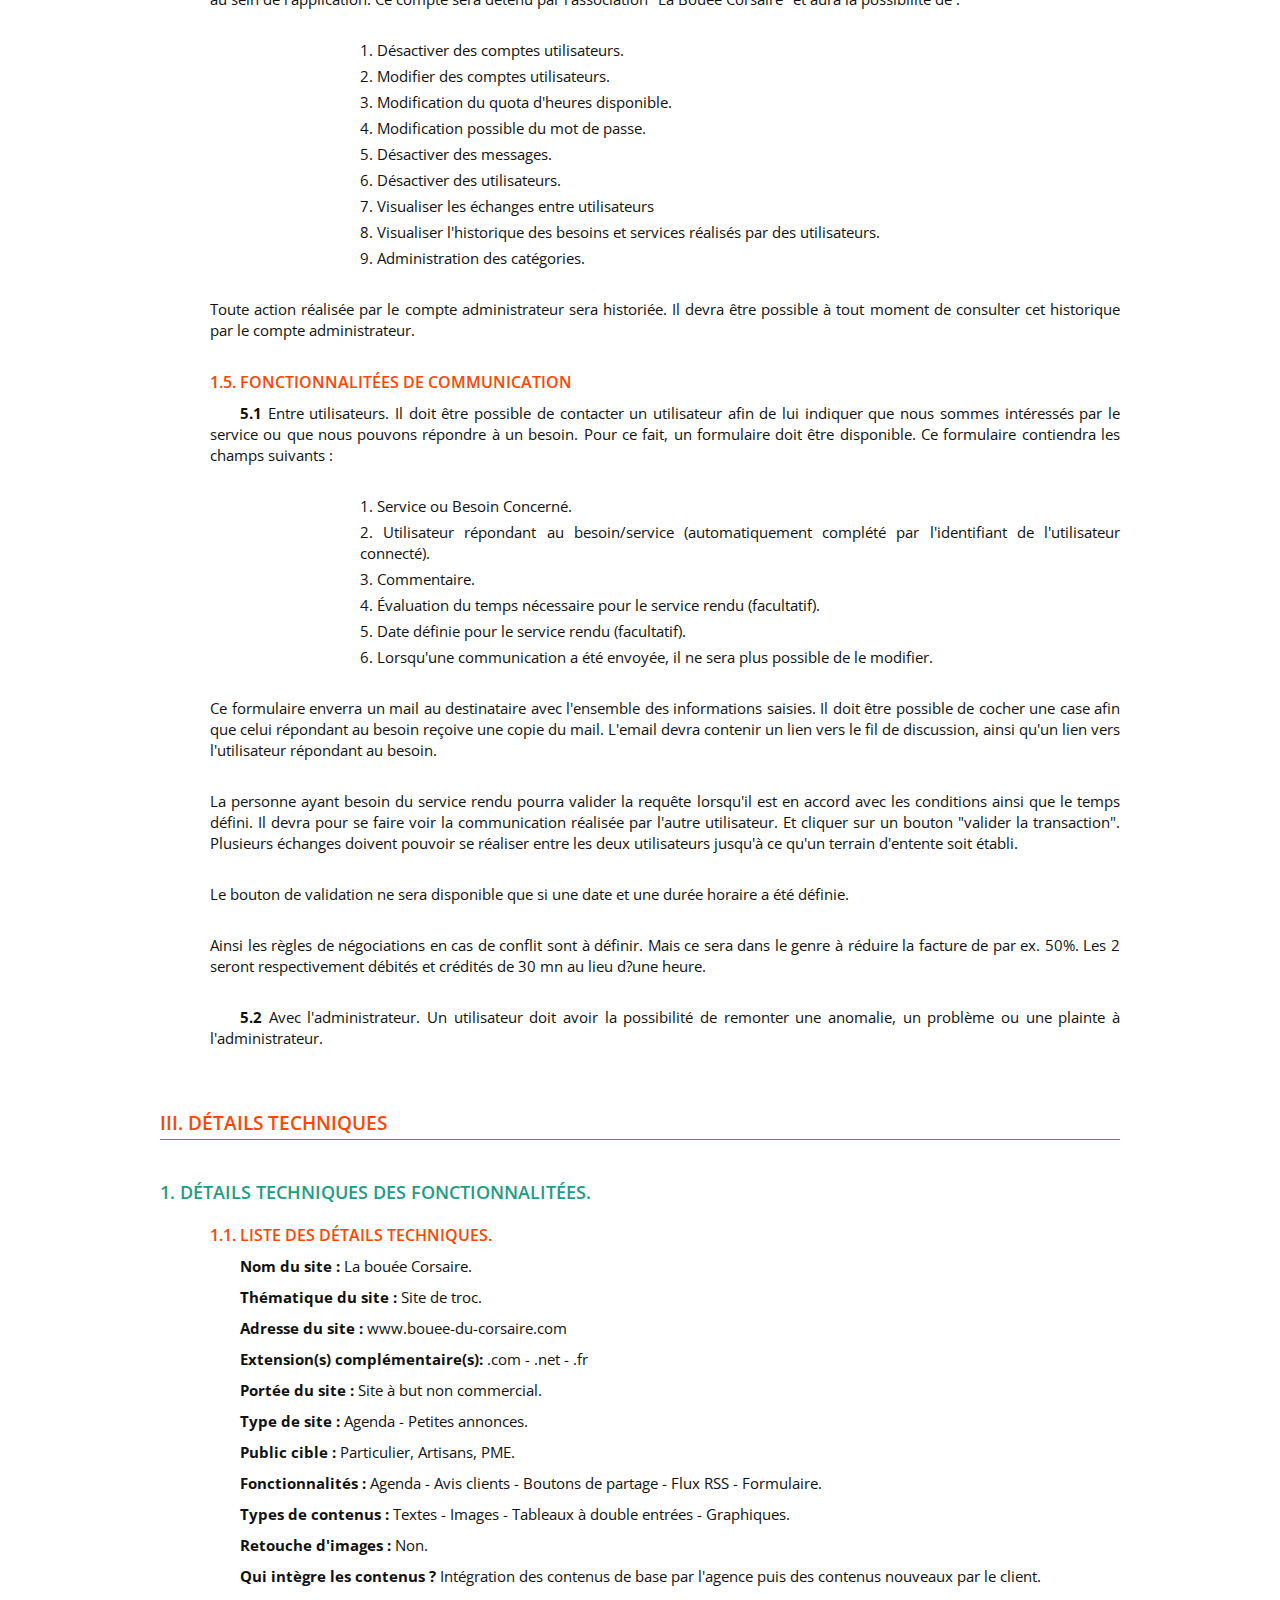
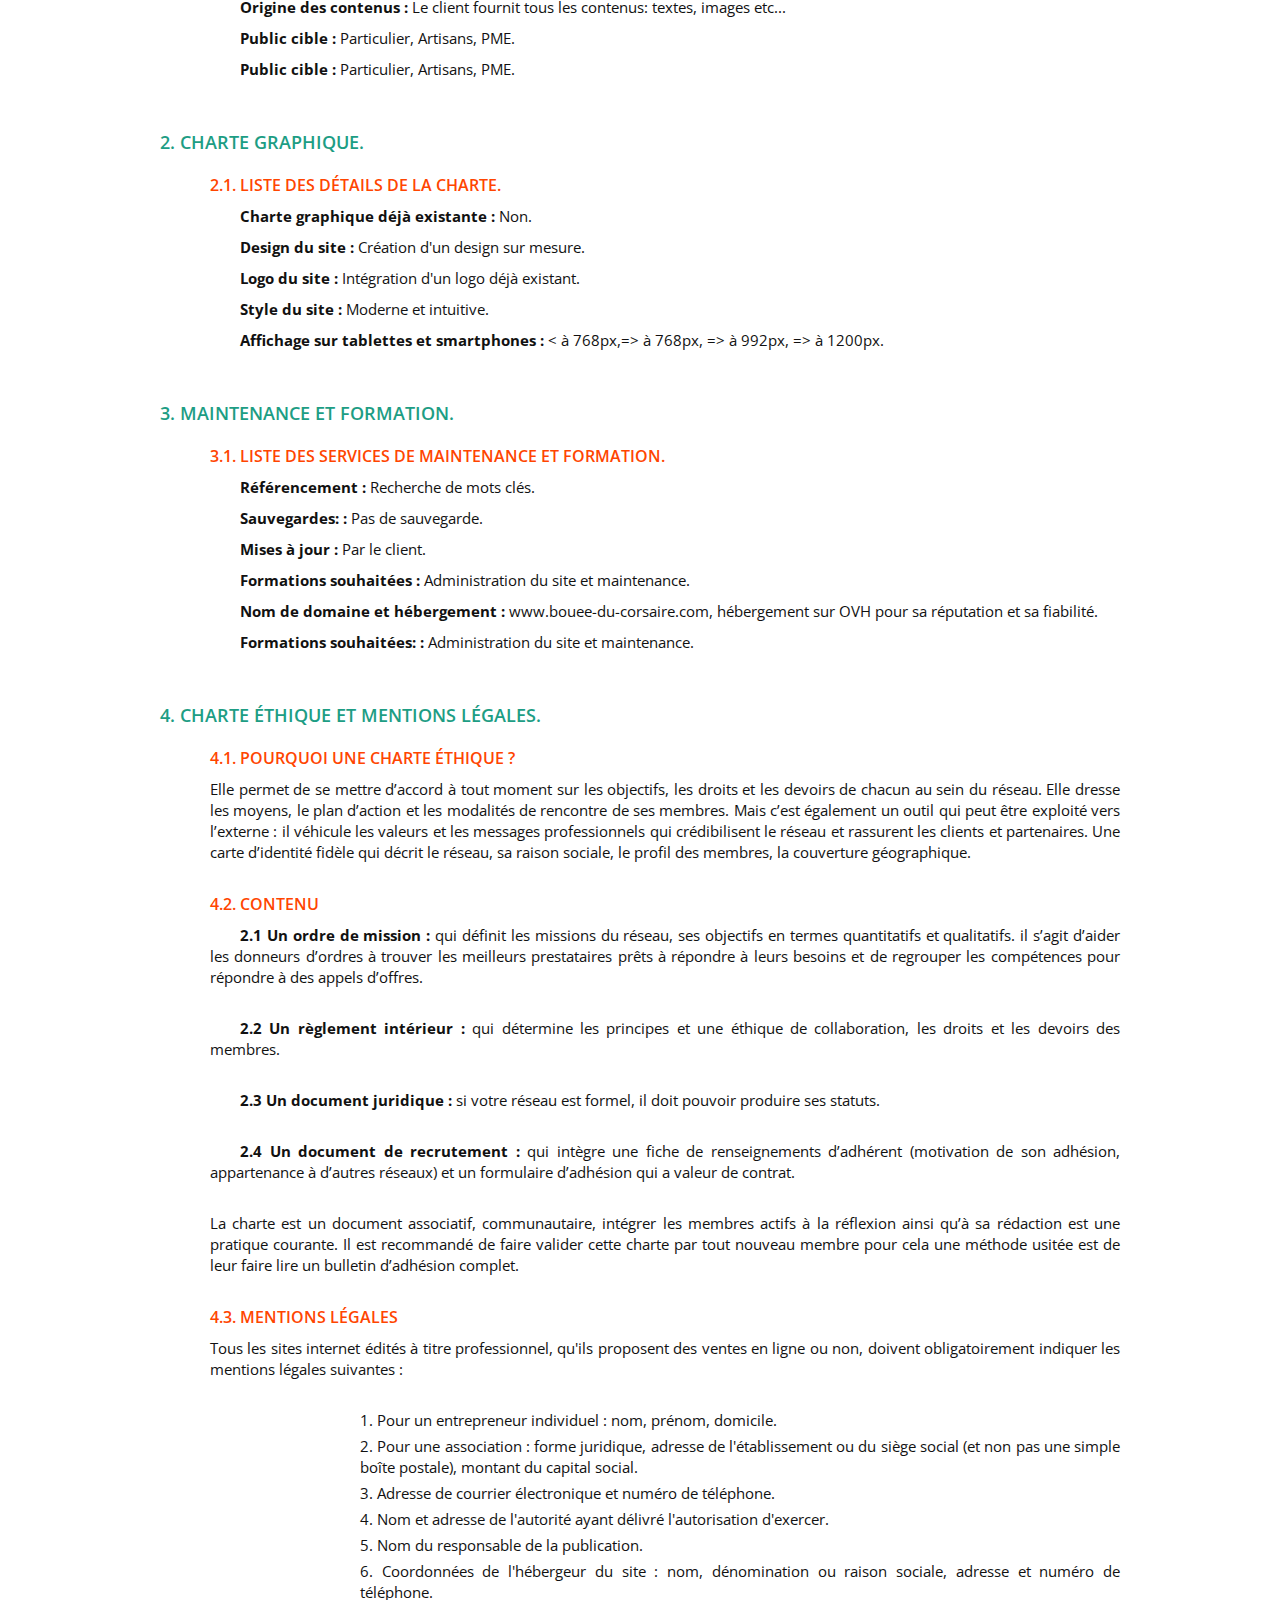
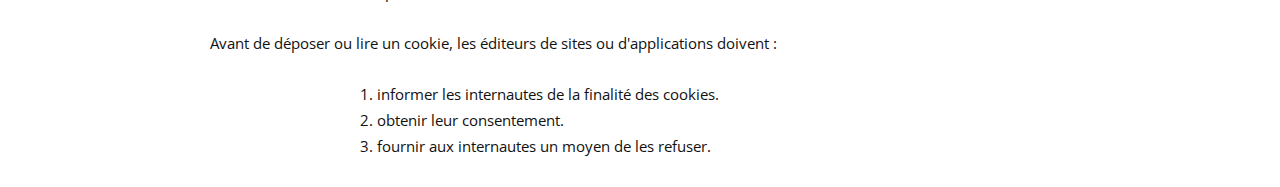
<file: pdf/ cahier des charges/cahiercharges.html>
<!DOCTYPE html>
<html lang="en">

<head>
    <meta charset="UTF-8">
    <title>Cachier des Charges La bouée Corsaire</title>
    <link rel="stylesheet" href="stylepdf.css">
    <link href="https://fonts.googleapis.com/css?family=Open+Sans:300,400,600,700" rel="stylesheet">
</head>

<body id="content">
    <header>
        <img src="img/information.svg" alt="">
        <h1>Cahier des Charges de l’application Web “La bouée Corsaire”</h1>
    </header>

    <section class="presentation">
        <h1>I. PRESENTATION DU PROJET</h1>
        <h2>1. l'association "La bouée Corsaire"</h2>
        <p>L'association bouée Corsaire n'a pas encore réalisé une description.</p>

        <h2>2. PRéSENTATION DU PROJET</h2>
        <h3>2.1. description du projet</h3>
        <p>
            <bold>1.1 Le contexte : </bold>Aujourd'hui, l'homme perd une grande partie de son temps à exécuter des actions pour lequel il n'est pas véritablement opérant et impliqué. Ainsi, le temps consacré n'est pas déboursé dans un travail de qualité. Pourtant, il est certain qu'une personne aura toutes les aptitudes pour réaliser cette tâche de manière qualitative, efficace et plaisant. On peut constater une perte de temps et de compétences significative. Car il y a d'un côté énormément de besoins qui ne peuvent être assouvis correctement et il y a de l'autre côté énormément d'aptitudes qui ne sont pas et ne seront jamais utilisées à leur juste valeurs. Par ce constat, le client a fait émerger l'idée de réaliser un dispositif permettant d'échanger les tâches où l'on est inefficace contre des tâches où tout le potentiel peut être exploité. Dans le cadre de ce projet, le client aimerait mettre en place une application web responsive, facile d'utilisation, afin de permettre aux personnes disposant d'un compte sur le site d'exprimer des besoins ainsi que proposer des services. Cet échange de service fonctionnera par un système d'échange d'heures de services. Un volume horaire sera quantifié en amont de l'échange. Le fonctionnement sera assuré par une comptabilité « débit/crédit » où celui qui effectue le service sera créditeur et celui qui le consomme sera débiteur. Bien sûr, la volonté sera que ces deux profils soient le plus souvent égales, c'est-à-dire que chacun soit alternativement prestataire ou consommateur.</p>



        <p>
            <bold>1.2 Importance du projet :</bold> Le projet de l'association bouée Corsaire à pour objectif de mettre en relation des personnes pouvant se rendre mutuellement services. Aujourd'hui, cette idée se fait au travers d'un tableur excel, c'est pour ainsi dire relativement complexe à gérer. Ce projet permettra à l'association de mieux gérer et d'obtenir une autonomie dans les échanges.</p>

        <p>
            <bold>1.3 Les objectifs du projet :</bold> À l'heure actuelle, on peut considérer que plusieurs application web répondent à ce besoin, c'est notamment le système qu'Airbnb à mis en place, répliquer à une demande entre particulier au travers d'un système monétaire, hors l'association “ La bouée Corsaire ” désire remettre à neuf ce dispositif, en supprimant la monétisation des services. L'application web a pour objectif de mettre en contact les différents profils de connaissances et de compétences expertes et d'instaurer un système de partage entre particulier basé sur un “ paiement ” en temps, soit une méthode de troc achetée par du temps et de l'investissement. Les débiteurs et créditeurs sur le site, le seront d'un certain nombre d'heure, celui effectuant le service devenant créditeur et celui auquel le service est rendu devenant débiteur. L'échange ne pourra se faire que si nous avons donné de notre temps.L'application web de l'association recherche clairement à coaliser un ensemble de personnes par le partage de connaissances et compétences. L'association désire réellement étendre son projet au régional, au national puis éventuellement à l'internationnal. On peut clairement constater, un objectif d'unir et de mettre à profit la collectivité pour facilité l'échange en excluant le système de monétisation par l'argent. En effet, l'objectif principal étant de réaliser un service d'échange basé sur la mise à disposition de "temps".</p>

        <!--EXEMPLE -->
        <h4>Exemples :</h4>
        <ul>
            <li>
                <h4>Marie Dupont</h4>
            </li>
            <li>
                <small>Elle a déjà utilisé l'application par le passé et dispose d'un quota d'heures effectuées de 10 heures. Marie est cuisinière. Au sein de l'application, elle propose plusieurs services :</small>
            </li>
            <li>
                <p>1. Atelier cuisine traditionnelle : 4h - expertise.</p>
            </li>
            <li>
                <p>2. Cours de cuisine végétarienne à domicile : 2h - initiée.</p>
            </li>
        </ul>

        <ul>
            <li>
                <h4>Bernard Durand</h4>
            </li>
            <li>
                <small>Il est mécanicien et est touche à tout. Il n'a encore jamais utilisé l'application :
                </small>
            </li>
            <li>
                <p>1. Malgré le fait de ne pas proposer de services par défaut. Il peut tout de même contacter Marie afin de régler les problèmes de plomberie.</p>
                <p>2. Après avoir réalisé un premier échange avec Marie, il propose un premier service d'évaluation pour une heure afin de voir ce qui est actuellement en place et lister le matériel nécessaire. Marie pourra ainsi procéder à l'achat du matériel et Bernard pourra proposer en second service l'action manuelle pour refaire les joints de plomberie qu'il aura pu mieux évaluer.
                </p>
            </li>
        </ul>
        <ul>
            <li>
                <h4>Isabelle Martin</h4>
            </li>
            <li>
                <small>Isabelle est étudiante. Isabelle a déjà déjà taillé la haie de Marie pour un quota de deux heures. Mais les a déjà utilisées pour un cours de cuisine. Au sein de l'application, elle propose plusieurs services :
                </small>
            </li>
            <li>
                <p>1. Petits travaux : initié.</p>
                <p>2. Cours de guitare : 2h - initié.
                </p>
            </li>
            <li>
                <p>Elle a listé un besoin :
                </p>
            </li>
            <li>
                <p>1. Cours d'anglais</p>
                <p>Isabelle utilisait l'application pour pouvoir bénéficier d'heures de cours d'anglais. N'ayant plus suffisamment d'heures disponibles afin de continuer ses cours d'anglais, elle doit réaliser un service. Elle voit que Marie a plusieurs besoins. Mais ne réponds pas à la plomberie car il ne s'y connait pas non plus.
                </p>
                <p>Mais elle peut proposer de réparer l'ordinateur pour une durée estimée à deux heures. Certes elle n'est pas expert dans le domaine, mais se juge être à un niveau avancé. </p>
            </li>
        </ul>

        <p>
            L'application web de l'association recherche clairement à coaliser un ensemble de personnes par le partage de connaissances et compétences. L'association désire réellement étendre son projet au régional, au national puis éventuellement à l'internationnal. On peut clairement constater, un objectif d'unir et de mettre à profit la collectivité pour facilité l'échange en excluant le système de monétisation par l'argent. En effet, l'objectif principal étant de réaliser un service d'échange basé sur la mise à disposition de "temps".
        </p>

        <h3>2.2. Planning, méthodologie et version</h3>
        <p>
            <bold>2.1 La version : </bold> Le produit fini sera la version 1 de l'application web pour l'association de la bouée Corsaire. Partant sur la technologie de github pour la partage du projet, il est bon de savoir que celui-ci sera de l'open source.</p>
        <p>
            <bold>2.2 Le planning : </bold> Au niveau du planning, il est demandé que l'application soit le plus abouti pour début janvier. La répartition des tâches se fera en fonction des compétences de chaque membre de l'équipe, soit un graphiste, deux développeur-front et deux développeur-back. Le planning sera organisé par un trello permettant ainsi d'être toujours au courrant de l'avancé du projet. (https://trello.com/b/j6zzA7HQ/la-bouee-du-corsaire)</p>
        <p>répartition des tâches :</p>
        <img src="img/planning.png" class="rotate-img" alt="">
        <p>
            <bold>2.3 La méthodologie : </bold> La méthodologie appliqué durant se projet se basera sur le principe du scrum et la répartition du temps par le pomodoro.</p>

        <h3>2.3. Contraintes techniques</h3>
        <p>
            <bold>3.1 Technologie : </bold> Pour la partie du back de l'application web, le framework symfony en php est imposé. L'application sera réalisé en html5, css3, angularJs et symfony.</p>

        <p>
            <bold>3.2 Autre applications : </bold> Il n'y aura pas d'autre application à intégrer au site web de la bouée Corsaire.</p>

        <p>
            <bold>3.3 CMS : </bold> Il n'y aura pas de CMS à gérer.</p>

        <p>
            <bold>3.4 Navigateurs et hébergement : </bold> L'application doit-être compatible sur tout navigateur, elle sera hébergée chez OVH.</p>

        <h3>2.4. contraintes ressources</h3>
        <p>
            L'équipe sera composé de deux développeurs front-end dont un graphiste et de deux développeurs back-end. Il y aura également un chef de projet.</p>

        <h3>2.5. SUIVI PROJET</h3>
        <p>
            Le prestaire s'engage à fournir une version 1 de l'application mobile. Il n'y aura pas de la part du prestataire un suivi de maintenance et de mise à jour. Il y aura une formation de l'équipe, notamment pour une notice d'installation, une spécification fonctionnelle, une spécification technique et un guide d'administration.</p>

        <h3>2.6. Prestation complémentaire</h3>
        <p>
            Il n'y aura pas de prestation complémentaire sur l'application web en dehors de la création de l'environnement graphique et design du site. De plus, comme mentionné ci-dessus, il y aura une version 1 du projet et une formation à l'utilisation du produit.</p>

        <h2>3. L'équipe en charge du projet</h2>

        <h3>3.1. DESCRIPTION de l'équipe</h3>
        <p>
            <bold>1.1 présentation de la sociétée prestataire. : </bold>La Code Académie est un dispositif mis en place dans le cadre de la Grande école du numérique. Il s'agit d'une formation qui permet l'apprentissage du développement web/mobile pour tous les profils qui démontrent une forte motivation à apprendre des langages de programmation. Cette formation, proposée par la fondation FACE, suit la pédagogie Simplon, soit la méthode du "Learning by doing". La Code Académie est conventionnée et subventionnée par la Région Bretagne et l’Etat. Spécialement orientée vers les travaux pratiques, cette formation permet la réalisation de nombreux projets professionnels, en relation directe avec des entreprises. Ainsi l'apprentissage des bases du développement web,et des langages tels que HTML5/CSS3, Javascript et PHP se déroule avec de réelles contraintes techniques en lien avec les demandes des clients.</p>
        <p>
            <bold>1.2 Équipe à la charge du projet : </bold>Lise Poirier, développeur front et graphiste. Latifa Boumizy, développeur front. Juliette Saint-James, développeur Back et Youness Dupond, développeur Back. </p>

        <p>
            <bold>1.3 Délai de la réponse : </bold>Le prestaire s'engage à founir l'application web pour début janvier de manière la plus aboutie possible.</p>


        <h3>3.2. CONTACTS PENDANT LE DELAI DE REPONSE</h3>
        <p>
            La bouée Corsaire sera en contact uniquement avec le chef du projet, qui fera parvenir les échanges avec l'équipe de développeur.</p>


        <h1>II. fonctionnalités de l'application web</h1>
        <h2>1. Description des fonctionnalitées.</h2>
        <h3>1.1. DESCRIPTION des données</h3>
        <ul>
            <li>
                <p>1. Pseudo de l'utilisateur.</p>
                <p>2. Nom et prénom.</p>
                <p>3. Adresse (qui ne sera pas divulguée).</p>
                <p>4. Email.</p>
                <p>5. Région de l'utilisateur.</p>
                <p>6. Ville.</p>
                <p>7. Téléphone, liste de choix "checkbox" :</p>
                <ul class="ul-dans-ul">
                    <li>Privé</li>
                    <li>Visible dans mes communications</li>
                    <li>Visible par autrui au niveau de mes services</li>
                    <li>Visible par autrui au niveau de mes besoins</li>
                </ul>
                <p>8. Description de l’utilisateur.</p>
                <p>9. Quota d'heures disponibles.</p>
                <p>10. Compte actif.</p>
            </li>
        </ul>

        <h3>1.2. Fonctionnalitées globales</h3>
        <p>
            <bold>2.1 Chaque utilisateur doit avoir un panel d'administration de son compte :</bold>
        </p>
        <ul>
            <li>
                <p>1. Ensemble des besoins.</p>
                <p>2. Ensemble des services proposés.</p>
                <p>3. Mes informations.</p>
                <p>4. Historique des services et besoins réalisés.</p>
                <p>5. Mes échanges ( En cours - Passés ).</p>
            </li>
        </ul>

        <p>
            <bold>2.2 Chaque utilisateur doit pouvoir réaliser des recherches sur les besoins et services d'autrui. Filtré par le biais :</bold>
        </p>
        <ul>
            <li>
                <p>1. Pseudo de l'utilisateur.</p>
                <p>2. Titre d'un besoin.</p>
                <p>3. Titre d'un service.</p>
                <p>4. Catégorie.</p>
                <p>5. Région de l'utilisateur.</p>
                <p>6. Région du service.</p>
            </li>
        </ul>

        <h3>1.3. Fonctionnalitées des besoins et des services</h3>
        <p>
            <bold>3.1 Les besoins : </bold> un besoin représente une des demandes d'un utilisateur, il contiendra les informations suivantes :</p>
        <ul>
            <li>
                <p>1. Utilisateur concerné.</p>
                <p>2. Titre.</p>
                <p>3. Catégorie (facultatif).</p>
                <p>4. Description du besoin.</p>
                <p>5. Niveau de l’expertise (facultatif).</p>
                <p>6. Lieu (facultatif).</p>
                <p>7. Statut..</p>
                <p>8. Services.</p>
            </li>
        </ul>

        <p>
            <bold>3.2 Les services : </bold>Un service représente une des prestation que propose un utilisateur du site. Il contiendra les informations suivantes :</p>
        <ul>
            <li>
                <p>1. Utilisateur concerné.</p>
                <p>2. Titre du service.</p>
                <p>3. Catégorie (facultatif).</p>
                <p>4. Description du service.</p>
                <p>5. Niveau de l’expertise (Initié, Avancé, Expert).</p>
                <p>6. Lieu (facultatif).</p>
                <p>6. Statut.</p>
            </li>
        </ul>

        <p>
            <bold>3.3 Les catégories : </bold>un service ainsi qu'un besoin pourra être catégorisé. Ces catégories auront le format suivant :</p>
        <ul>
            <li>
                <p>1. Une catégorie parente.</p>
                <p>2. Un libellé.</p>
            </li>
        </ul>
        <p>Ces catégories ne seront pas administrables par les utilisateurs mais uniquement par l'administrateur du site .</p>

        <p>
            <bold>3.4 Les dons : </bold>une personne doit avoir la possibilité de réaliser un don d'heures à un autre utilisateur. Pour se faire, au niveau de son compte utilisateur, il disposera d'une fonctionnalité pour donner un quota d'heures à autrui.</p>

        <h3>1.4. Fonctionnalitées d'administration</h3>
        <p>
            <bold>4.1 Administration : </bold>l'association sera détentrice d'un compte d'administrateur au sein de l'application. Un compte administrateur existera afin de permettre d'administrer les utilisateurs, leurs besoins. Administration du contenus ainsi que leurs services, le mailing etc... Toute manipulation réalisée par le compte d'administration doit être tracée. Nous souhaiterions avoir une visibilité (uniquement pour le compte admin), des manipulations réalisées de la sorte. Cet affichage ne devrait qu'être de la consultation.</p>
        <p>
            <bold>4.2 Administration des messages : </bold>il doit être possible de désactiver des messages.</p>

        <p>
            <bold>4.3 Administration de l'application :</bold> comme mentionné dans un paragraphe précédent, un compte administrateur existera au sein de l'application. Ce compte sera détenu par l'association "La Bouée Corsaire" et aura la possibilité de :</p>
        <ul>
            <li>
                <p>1. Désactiver des comptes utilisateurs.</p>
                <p>2. Modifier des comptes utilisateurs.</p>
                <p>3. Modification du quota d'heures disponible.</p>
                <p>4. Modification possible du mot de passe.</p>
                <p>5. Désactiver des messages.</p>
                <p>6. Désactiver des utilisateurs.</p>
                <p>7. Visualiser les échanges entre utilisateurs</p>
                <p>8. Visualiser l'historique des besoins et services réalisés par des utilisateurs.</p>
                <p>9. Administration des catégories.</p>
            </li>
        </ul>
        <p>Toute action réalisée par le compte administrateur sera historiée. Il devra être possible à tout moment de consulter cet historique par le compte administrateur.</p>


        <h3>1.5. Fonctionnalitées de Communication</h3>
        <p>
            <bold>5.1</bold> Entre utilisateurs. Il doit être possible de contacter un utilisateur afin de lui indiquer que nous sommes intéressés par le service ou que nous pouvons répondre à un besoin. Pour ce fait, un formulaire doit être disponible. Ce formulaire contiendra les champs suivants :</p>
        <ul>
            <li>
                <p>1. Service ou Besoin Concerné.</p>
                <p>2. Utilisateur répondant au besoin/service (automatiquement complété par l'identifiant de l'utilisateur connecté).</p>
                <p>3. Commentaire.</p>
                <p>4. Évaluation du temps nécessaire pour le service rendu (facultatif).</p>
                <p>5. Date définie pour le service rendu (facultatif).</p>
                <p>6. Lorsqu'une communication a été envoyée, il ne sera plus possible de le modifier.</p>
            </li>
        </ul>
        <p>Ce formulaire enverra un mail au destinataire avec l'ensemble des informations saisies. Il doit être possible de cocher une case afin que celui répondant au besoin reçoive une copie du mail. L'email devra contenir un lien vers le fil de discussion, ainsi qu'un lien vers l'utilisateur répondant au besoin.</p>
        <p>La personne ayant besoin du service rendu pourra valider la requête lorsqu'il est en accord avec les conditions ainsi que le temps défini. Il devra pour se faire voir la communication réalisée par l'autre utilisateur. Et cliquer sur un bouton "valider la transaction". Plusieurs échanges doivent pouvoir se réaliser entre les deux utilisateurs jusqu'à ce qu'un terrain d'entente soit établi.</p>
        <p>Le bouton de validation ne sera disponible que si une date et une durée horaire a été définie.</p>
        <p>Ainsi les règles de négociations en cas de conflit sont à définir. Mais ce sera dans le genre à réduire la facture de par ex. 50%. Les 2 seront respectivement débités et crédités de 30 mn au lieu d?une heure.</p>

        <p>
            <bold>5.2</bold> Avec l'administrateur. Un utilisateur doit avoir la possibilité de remonter une anomalie, un problème ou une plainte à l'administrateur.
        </p>


        <h1>III. détails techniques</h1>
        <h2>1. détails techniques des fonctionnalitées.</h2>
        <h3>1.1. Liste des détails techniques.</h3>
        <div class="techniques">
            <p>
                <bold>Nom du site : </bold>La bouée Corsaire.
            </p>
            <p>
                <bold>Thématique du site : </bold> Site de troc.
            </p>
            <p>
                <bold>Adresse du site : </bold> www.bouee-du-corsaire.com
            </p>
            <p>
                <bold>Extension(s) complémentaire(s): </bold> .com - .net - .fr
            </p>
            <p>
                <bold>Portée du site : </bold> Site à but non commercial.
            </p>
            <p>
                <bold>Type de site : </bold>Agenda - Petites annonces.
            </p>
            <p>
                <bold>Public cible : </bold>Particulier, Artisans, PME.
            </p>
            <p>
                <bold>Fonctionnalités : </bold> Agenda - Avis clients - Boutons de partage - Flux RSS - Formulaire.
            </p>
            <p>
                <bold>Types de contenus : </bold>Textes - Images - Tableaux à double entrées - Graphiques.
            </p>
            <p>
                <bold>Retouche d'images : </bold>Non.
            </p>
            <p>
                <bold>Qui intègre les contenus ? </bold> Intégration des contenus de base par l'agence puis des contenus nouveaux par le client.
            </p>
            <p>
                <bold>Origine des contenus : </bold> Le client fournit tous les contenus: textes, images etc...
            </p>
            <p>
                <bold>Public cible : </bold>Particulier, Artisans, PME.
            </p>
            <p>
                <bold>Public cible : </bold>Particulier, Artisans, PME.
            </p>
        </div>

        <h2>2. Charte Graphique.</h2>
        <h3>2.1. Liste des détails de la charte.</h3>
        <div class="techniques">
            <p>
                <bold>Charte graphique déjà existante : </bold>Non.
            </p>
            <p>
                <bold>Design du site : </bold> Création d'un design sur mesure.
            </p>
            <p>
                <bold>Logo du site : </bold> Intégration d'un logo déjà existant.
            </p>
            <p>
                <bold>Style du site : </bold> Moderne et intuitive.
            </p>
            <p>
                <bold>Affichage sur tablettes et smartphones : </bold>
                < à 768px,=> à 768px, => à 992px, => à 1200px.
            </p>
            </div>

            <h2>3. Maintenance et formation.</h2>
            <h3>3.1. Liste des services de maintenance et formation.</h3>
            <div class="techniques">
                <p>
                    <bold>Référencement : </bold>Recherche de mots clés.
                </p>
                <p>
                    <bold>Sauvegardes: : </bold> Pas de sauvegarde.
                </p>
                <p>
                    <bold>Mises à jour : </bold>Par le client.
                </p>
                <p>
                    <bold>Formations souhaitées : </bold>Administration du site et maintenance.
                </p>
                <p>
                    <bold>Nom de domaine et hébergement : </bold>www.bouee-du-corsaire.com, hébergement sur OVH pour sa réputation et sa fiabilité.
                </p>
                <p>
                    <bold>Formations souhaitées: : </bold>Administration du site et maintenance.
                </p>
            </div>

            <h2>4. Charte éthique et mentions légales.</h2>
            <h3>4.1. Pourquoi une charte éthique ?</h3>
            <p>Elle permet de se mettre d’accord à tout moment sur les objectifs, les droits et les devoirs de chacun au sein du réseau. Elle dresse les moyens, le plan d’action et les modalités de rencontre de ses membres. Mais c’est également un outil qui peut être exploité vers l’externe : il véhicule les valeurs et les messages professionnels qui crédibilisent le réseau et rassurent les clients et partenaires. Une carte d’identité fidèle qui décrit le réseau, sa raison sociale, le profil des membres, la couverture géographique.</p>

            <h3>4.2. Contenu</h3>
            <p>
                <bold>2.1 Un ordre de mission : </bold> qui définit les missions du réseau, ses objectifs en termes quantitatifs et qualitatifs. il s’agit d’aider les donneurs d’ordres à trouver les meilleurs prestataires prêts à répondre à leurs besoins et de regrouper les compétences pour répondre à des appels d’offres.</p>
            <p>
                <bold>2.2 Un règlement intérieur : </bold> qui détermine les principes et une éthique de collaboration, les droits et les devoirs des membres.</p>
            <p>
                <bold>2.3 Un document juridique : </bold> si votre réseau est formel, il doit pouvoir produire ses statuts.</p>
                <p>
                <bold>2.4 Un document de recrutement : </bold> qui intègre une fiche de renseignements d’adhérent (motivation de son adhésion, appartenance à d’autres réseaux) et un formulaire d’adhésion qui a valeur de contrat.</p>
                <p>La charte est un document associatif, communautaire, intégrer les membres actifs à la réflexion ainsi qu’à sa rédaction est une pratique courante. Il est recommandé de faire valider cette charte par tout nouveau membre pour cela une méthode usitée est de leur faire lire  un bulletin d’adhésion complet.</p>
                
                <h3>4.3. Mentions légales</h3>
                <p>Tous les sites internet édités à titre professionnel, qu'ils proposent des ventes en ligne ou non, doivent obligatoirement indiquer les mentions légales suivantes :</p>
                
                  <ul>
            <li>
                <p>1. Pour un entrepreneur individuel : nom, prénom, domicile.</p>
                <p>2. Pour une association : forme juridique, adresse de l'établissement ou du siège social (et non pas une simple boîte postale), montant du capital social.</p>
                <p>3. Adresse de courrier électronique et numéro de téléphone.</p>
                <p>4. Nom et adresse de l'autorité ayant délivré l'autorisation d'exercer.</p>
                <p>5. Nom du responsable de la publication.</p>
                <p>6. Coordonnées de l'hébergeur du site : nom, dénomination ou raison sociale, adresse et numéro de téléphone.</p>
            </li>
        </ul>
        
        <p>Avant de déposer ou lire un cookie, les éditeurs de sites ou d'applications doivent :</p>
        
             <ul>
            <li>
                <p>1. informer les internautes de la finalité des cookies.</p>
                <p>2. obtenir leur consentement.</p>
                <p>3. fournir aux internautes un moyen de les refuser.</p>
            </li>
        </ul>


    </section>
</body>

<script>
    function countWords(id) {
        var content = document.getElementById(id).innerHTML;
        content = content.split("");
        return content.length;
    }
    console.log(countWords('content'));
</script>

</html>
</file>
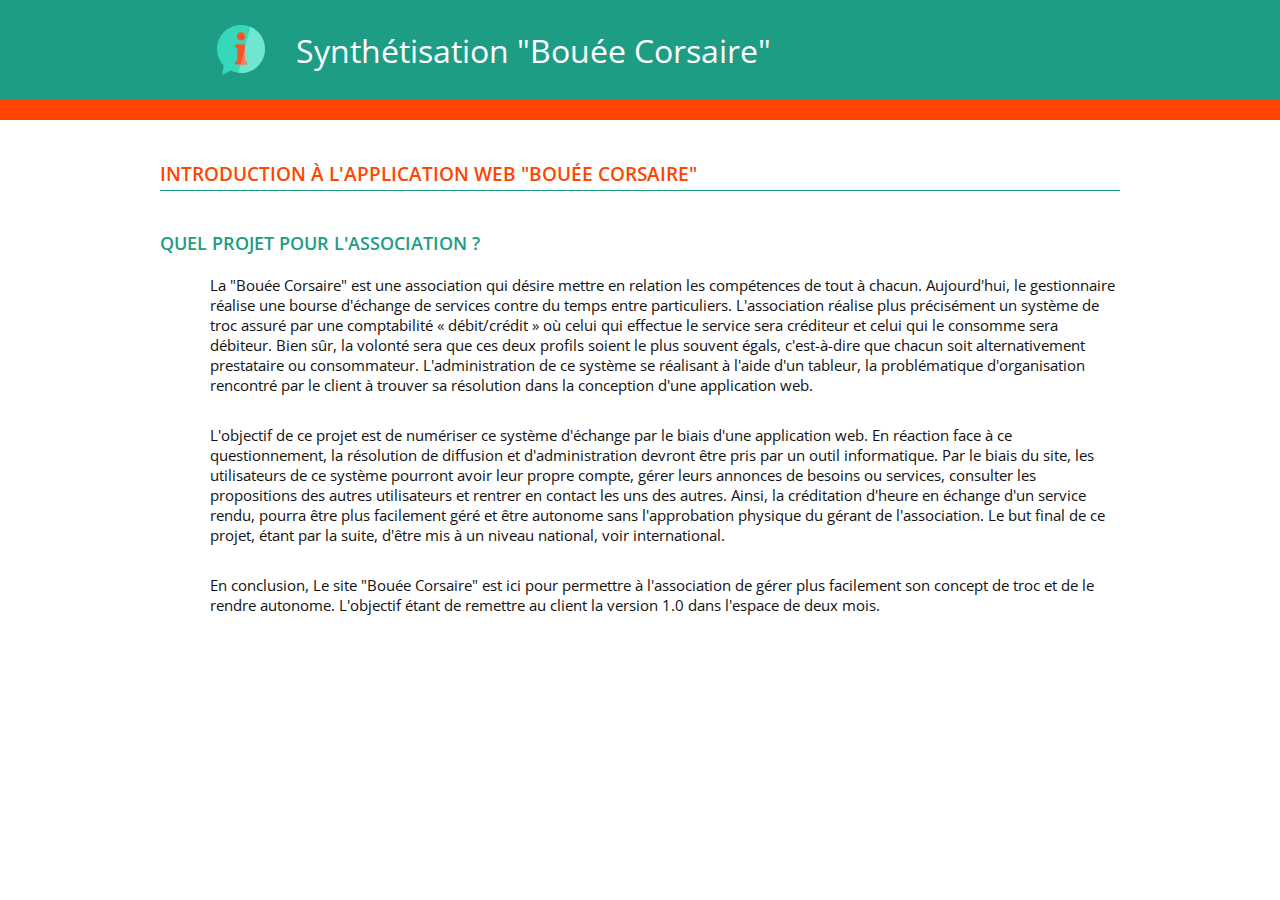
<file: pdf/resume-cahier/resume.html>
<!DOCTYPE html>
<html lang="en">

<head>
    <meta charset="UTF-8">
    <title>Synthétisation "Bouée Corsaire"</title>
    <link rel="stylesheet" href="style.css">
    <link href="https://fonts.googleapis.com/css?family=Open+Sans:300,400,600,700" rel="stylesheet">
</head>

<body id="content">
    <header>
        <img src="img/information.svg" alt="">
        <h1>Synthétisation "Bouée Corsaire"</h1>
    </header>

    <section class="presentation">
        <h1>Introduction à l'application web "Bouée Corsaire"</h1>
        <h2>Quel projet pour l'association ?</h2>
        <p>
            La "Bouée Corsaire" est une association qui désire mettre en relation les compétences de tout à chacun. Aujourd'hui, le gestionnaire réalise une bourse d'échange de services contre du temps entre particuliers. L'association réalise plus précisément un système de troc assuré par une comptabilité « débit/crédit » où celui qui effectue le service sera créditeur et celui qui le consomme sera débiteur. Bien sûr, la volonté sera que ces deux profils soient le plus souvent égals, c'est-à-dire que chacun soit alternativement prestataire ou consommateur. L'administration de ce système se réalisant à l'aide d'un tableur, la problématique d'organisation rencontré par le client à trouver sa résolution dans la conception d'une application web.
        </p>
        <p>
            L'objectif de ce projet est de numériser ce système d'échange par le biais d'une application web. En réaction face à ce questionnement, la résolution de diffusion et d'administration devront être pris par un outil informatique. Par le biais du site, les utilisateurs de ce système pourront avoir leur propre compte, gérer leurs annonces de besoins ou services, consulter les propositions des autres utilisateurs et rentrer en contact les uns des autres. Ainsi, la créditation d'heure en échange d'un service rendu, pourra être plus facilement géré et être autonome sans l'approbation physique du gérant de l'association. Le but final de ce projet, étant par la suite, d'être mis à un niveau national, voir international.
        </p>
        <p>
            En conclusion, Le site "Bouée Corsaire" est ici pour permettre à l'association de gérer plus facilement son concept de troc et de le rendre autonome. L'objectif étant de remettre au client la version 1.0 dans l'espace de deux mois. </p>
    </section>
</body>

<script>
    function countWords(id) {
        var content = document.getElementById(id).innerHTML;
        content = content.split(" ");
        return content.length;
    }
    console.log(countWords('content'));
</script>

</html>
</file>
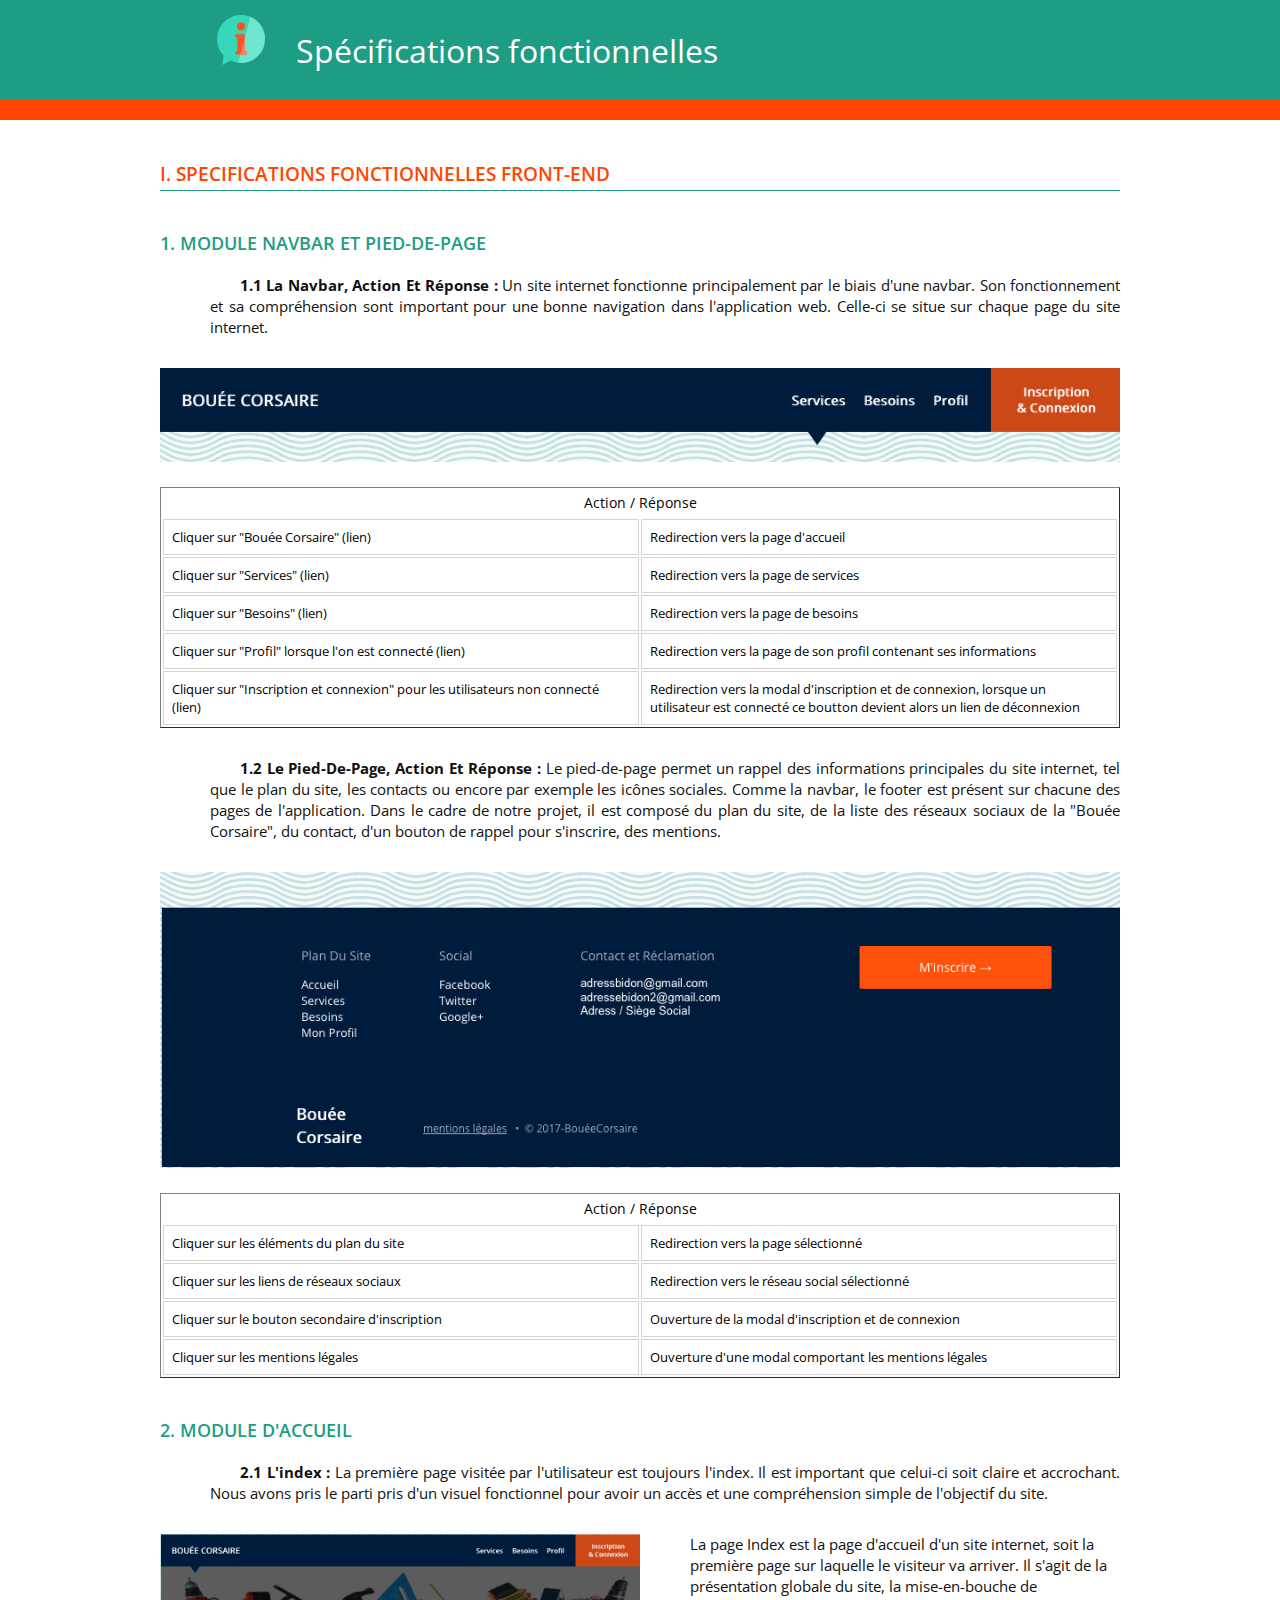
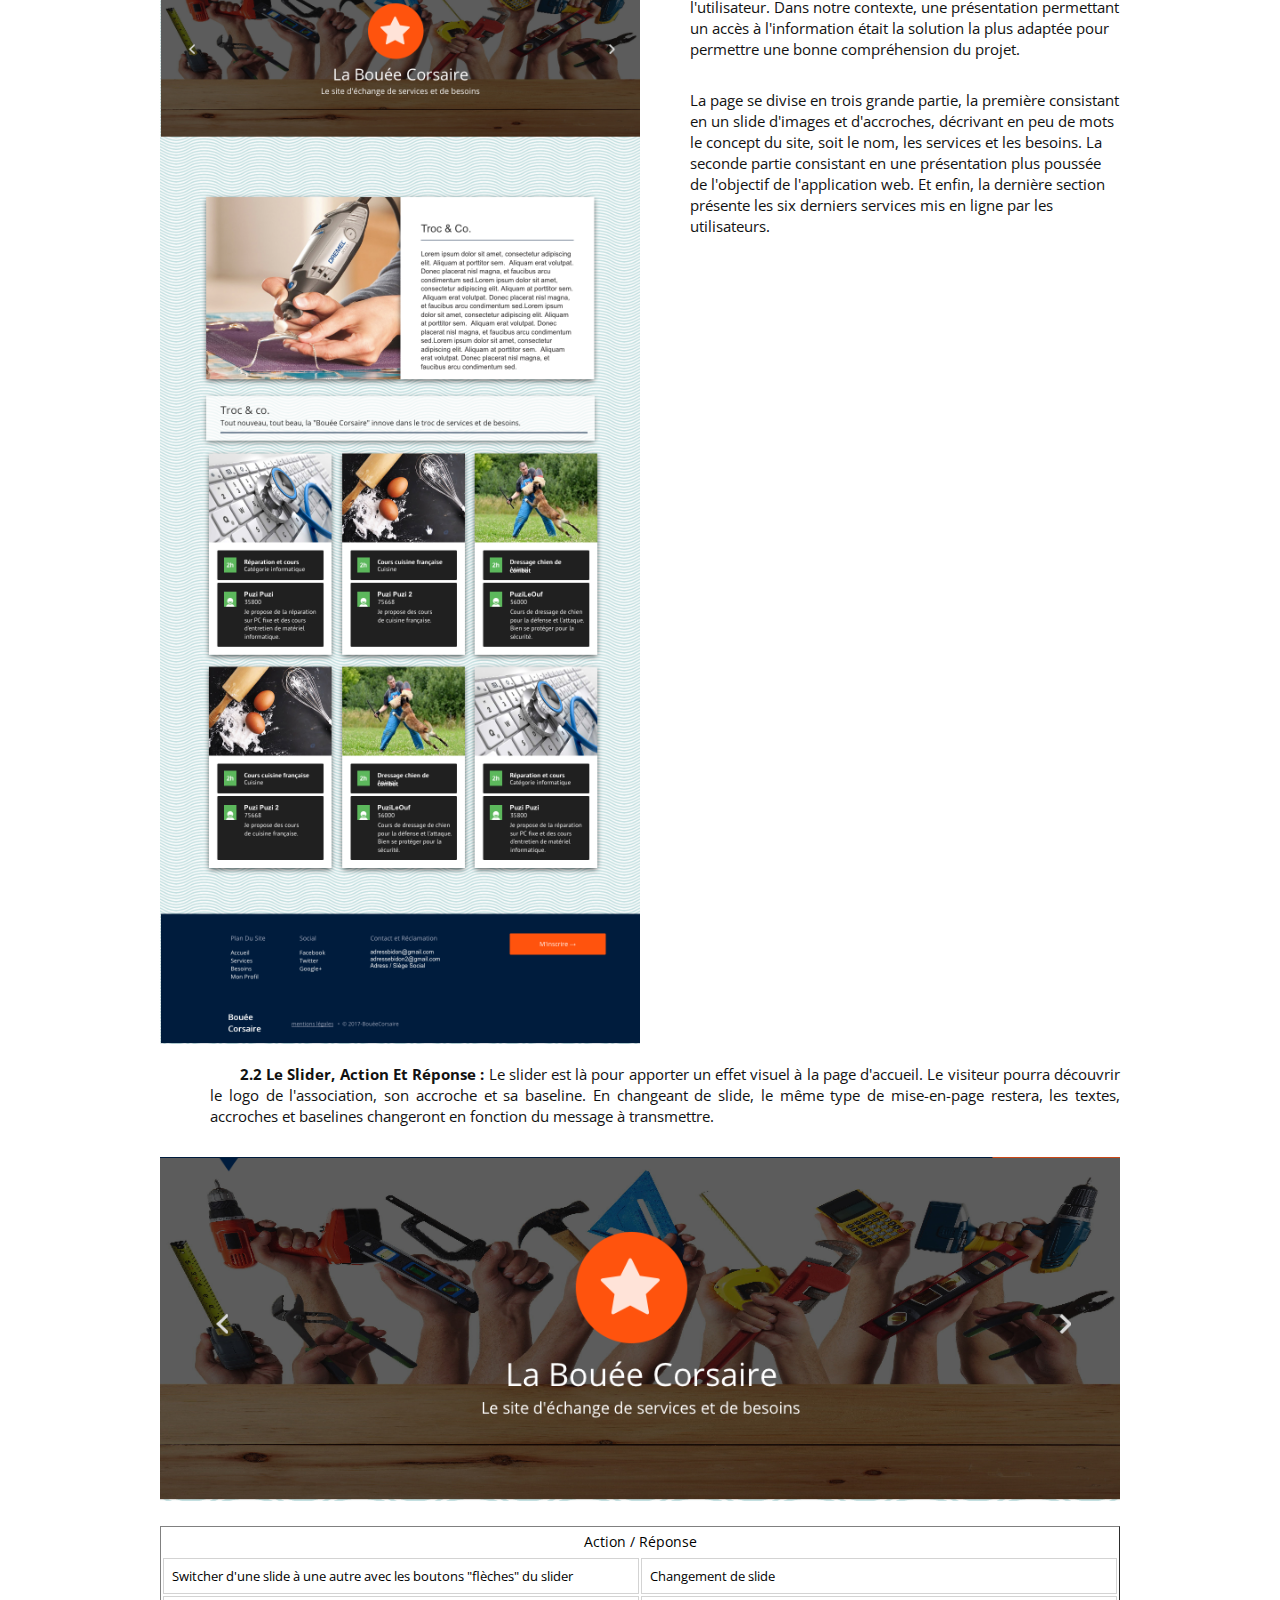
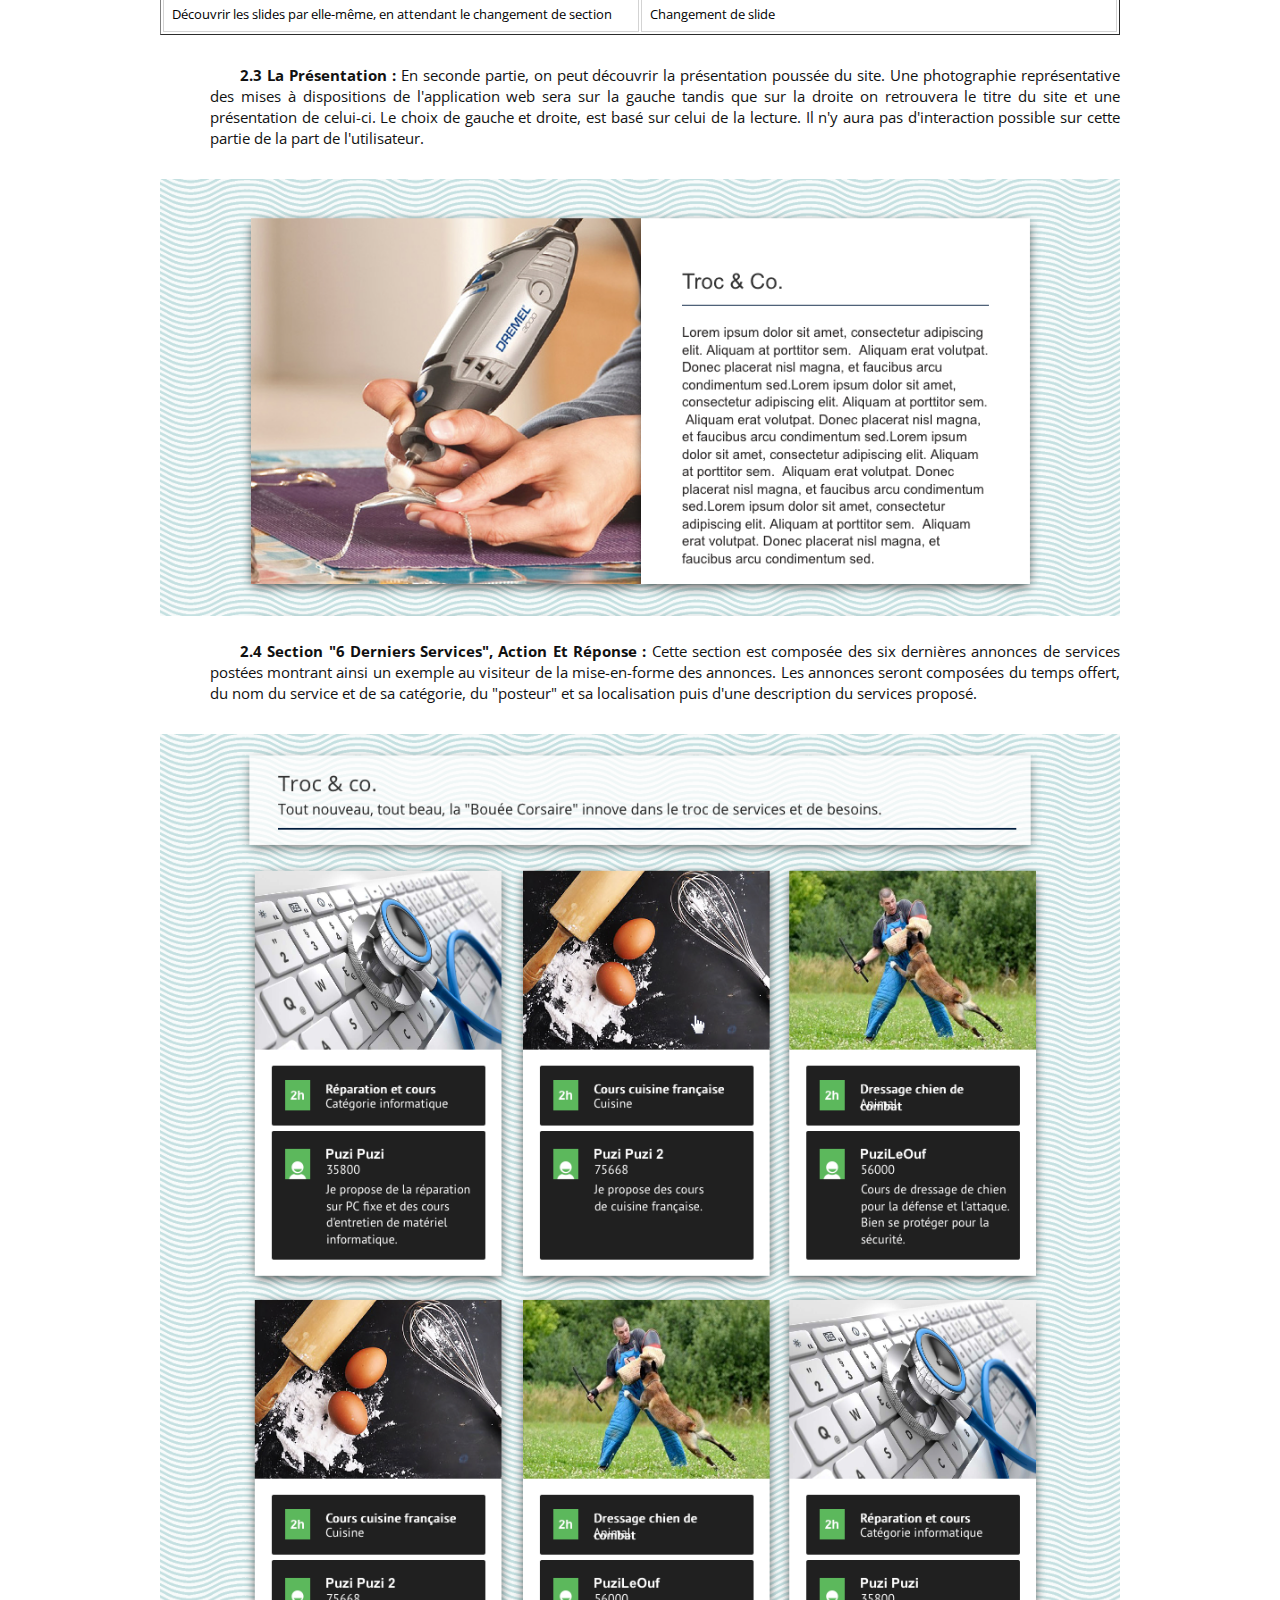
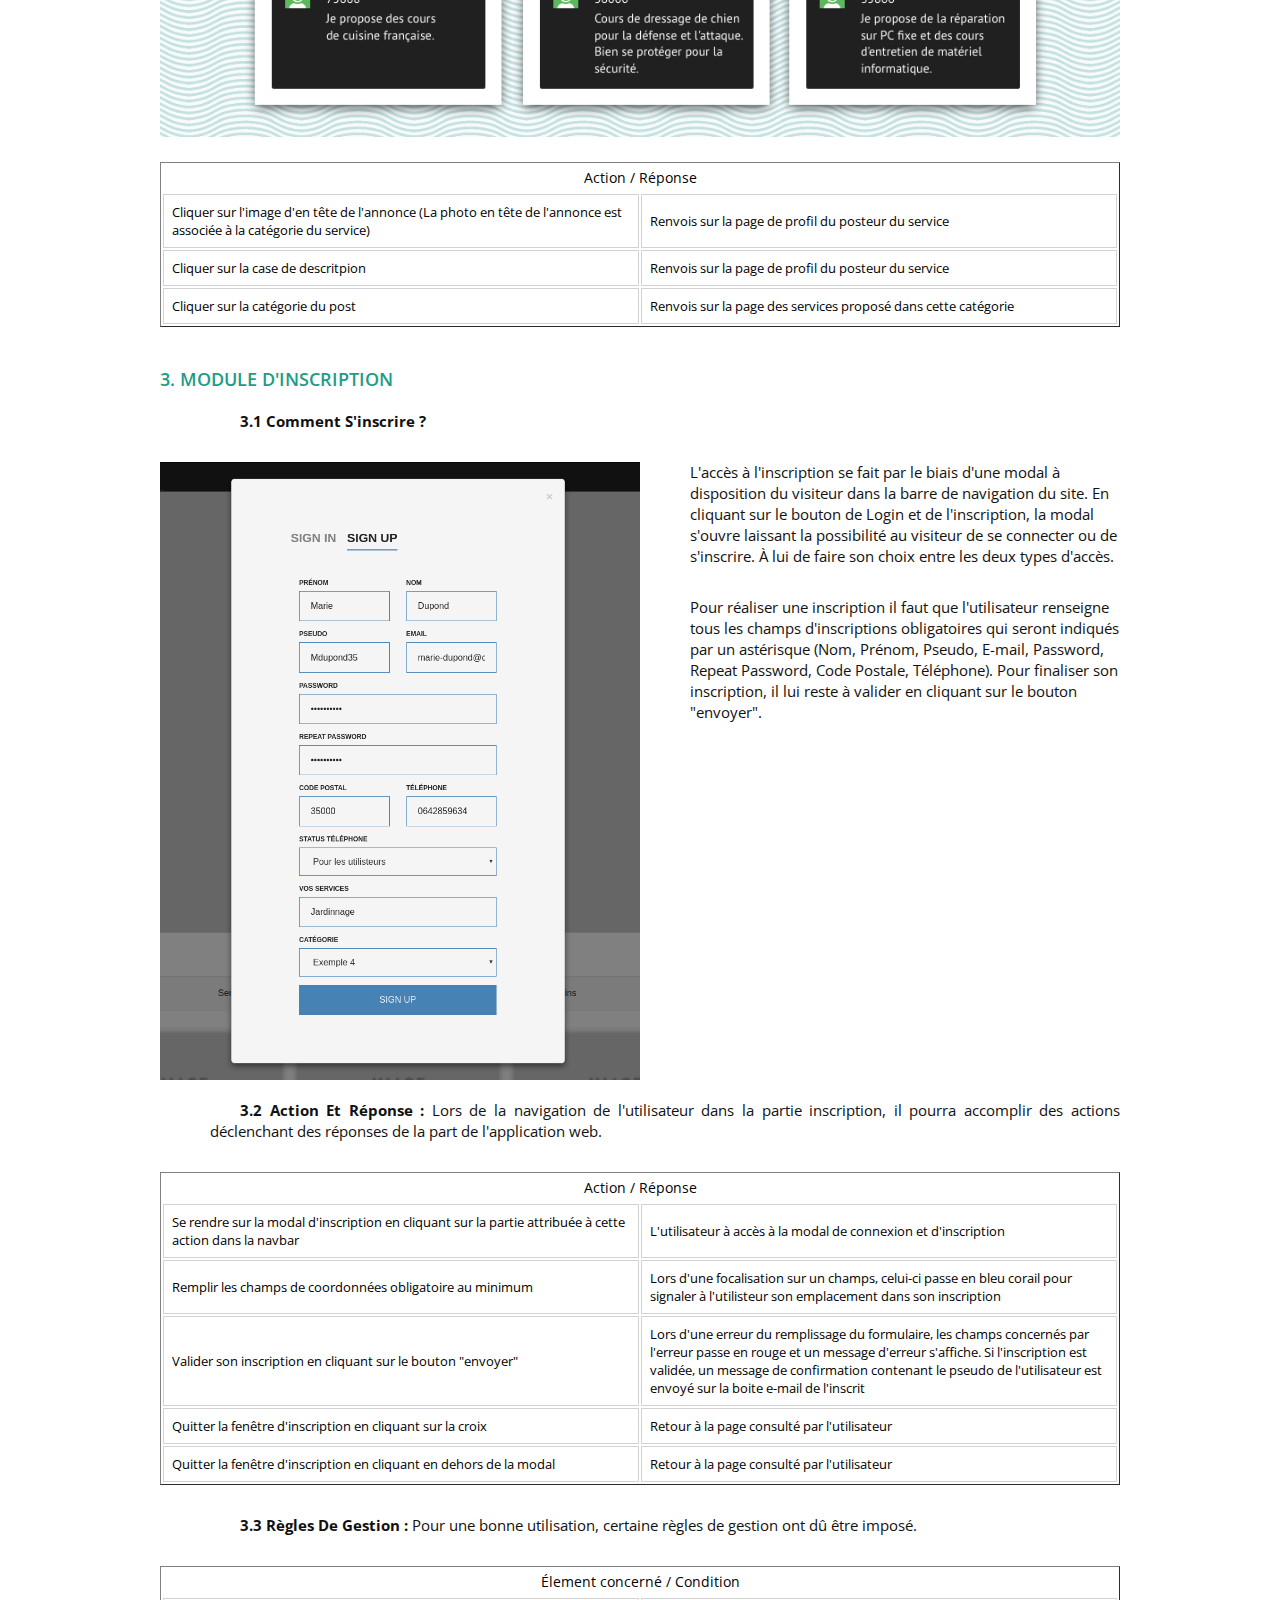
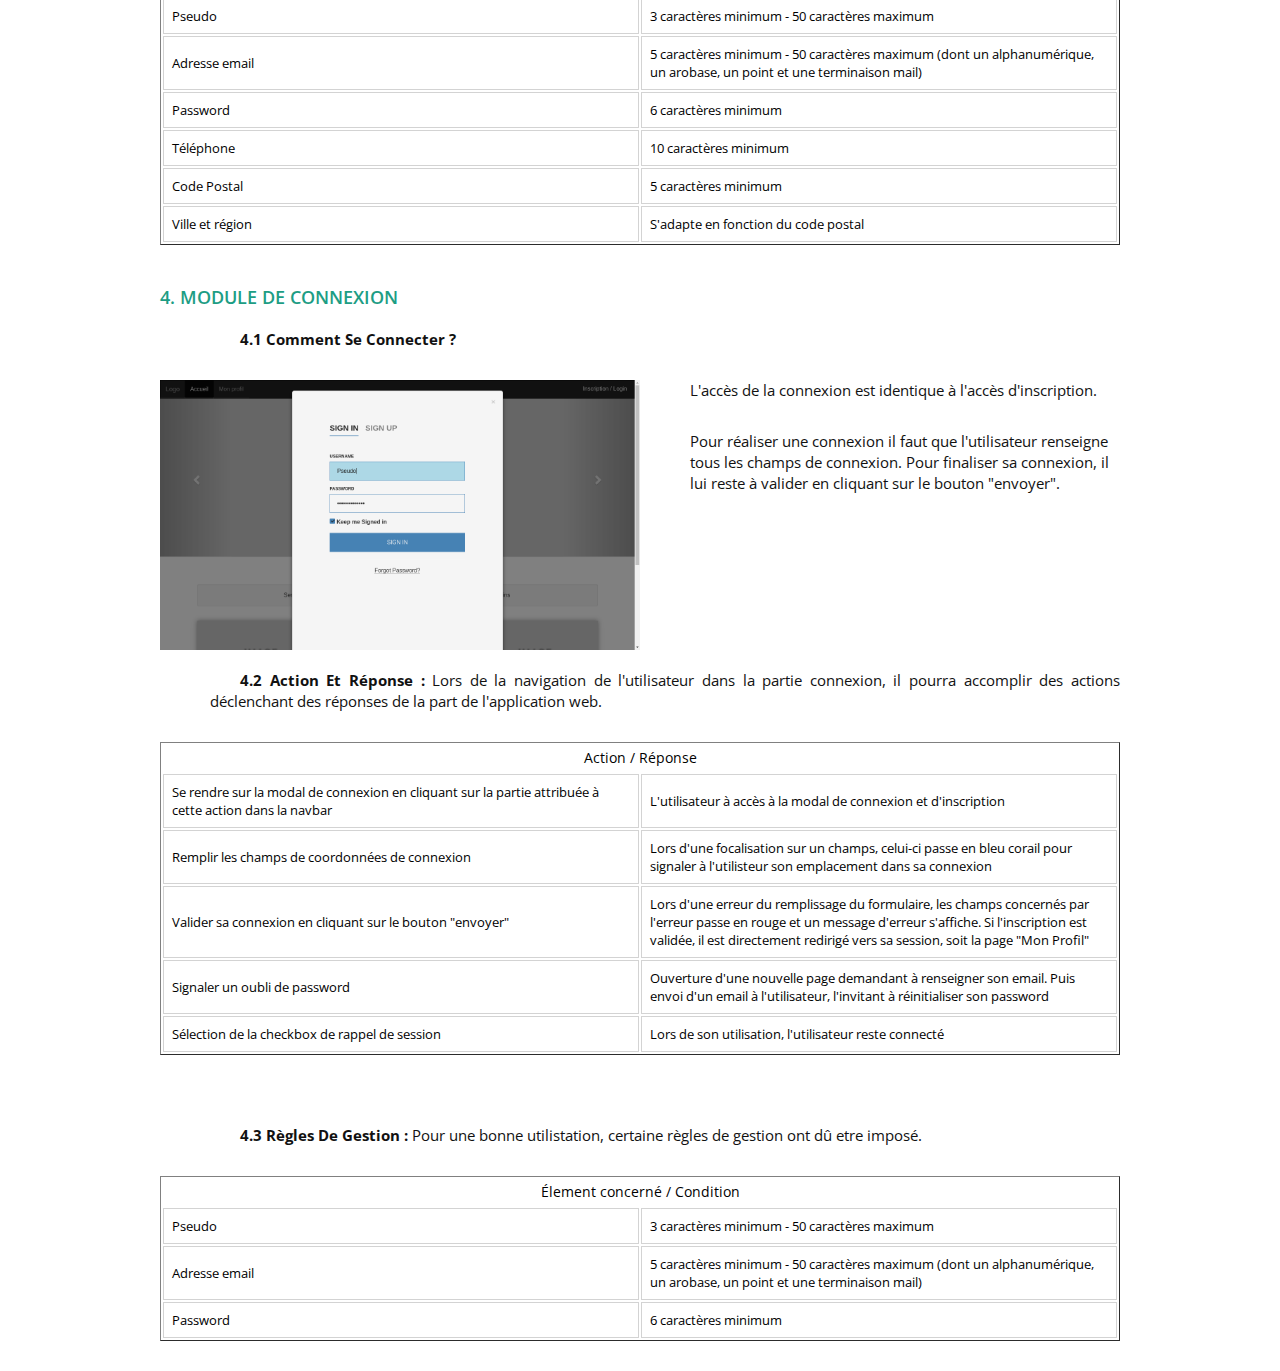
<file: pdf/specs fonctionnelles/specsfonctionnelle.html>
<!DOCTYPE html>
<html lang="en">

<head>
    <meta charset="UTF-8">
    <title>Spécifications fonctionnelles</title>
    <link rel="stylesheet" href="stylepdf.css">
    <link href="https://fonts.googleapis.com/css?family=Open+Sans:300,400,600,700" rel="stylesheet">
</head>

<body id="content">
    <header>
        <img src="img/information.svg" alt="">
        <h1>Spécifications fonctionnelles</h1>
    </header>

    <section class="presentation">
        <h1>I. Specifications fonctionnelles front-end</h1>
        <h2>1. Module navbar et pied-de-page</h2>
        <p>
            <bold>1.1 La navbar, action et réponse :</bold>
            Un site internet fonctionne principalement par le biais d'une navbar. Son fonctionnement et sa compréhension sont important pour une bonne navigation dans l'application web. Celle-ci se situe sur chaque page du site internet.
        </p>
        <img src="img/navbar.jpg" class="" alt="">
        <TABLE BORDER="1">
            <CAPTION> Action / Réponse </CAPTION>
            <TR>
                <TH>Cliquer sur "Bouée Corsaire" (lien)</TH>
                <TH>Redirection vers la page d'accueil</TH>
            </TR>
            <TR>
                <TH>Cliquer sur "Services" (lien)</TH>
                <TH>Redirection vers la page de services</TH>
            </TR>
            <TR>
                <TH>Cliquer sur "Besoins" (lien)</TH>
                <TH>Redirection vers la page de besoins</TH>
            </TR>
            <TR>
                <TH>Cliquer sur "Profil" lorsque l'on est connecté (lien)</TH>
                <TH>Redirection vers la page de son profil contenant ses informations</TH>
            </TR>
            <TR>
                <TH>Cliquer sur "Inscription et connexion" pour les utilisateurs non connecté (lien)</TH>
                <TH>Redirection vers la modal d'inscription et de connexion, lorsque un utilisateur est connecté ce boutton devient alors un lien de déconnexion </TH>
            </TR>
        </TABLE>

        <p>
            <bold>1.2 Le pied-de-page, action et réponse :</bold>
            Le pied-de-page permet un rappel des informations principales du site internet, tel que le plan du site, les contacts ou encore par exemple les icônes sociales. Comme la navbar, le footer est présent sur chacune des pages de l'application. Dans le cadre de notre projet, il est composé du plan du site, de la liste des réseaux sociaux de la "Bouée Corsaire", du contact, d'un bouton de rappel pour s'inscrire, des mentions.
        </p>
        <img src="img/footer.jpg" class="" alt="">
        <TABLE BORDER="1">
            <CAPTION> Action / Réponse </CAPTION>
            <TR>
                <TH>Cliquer sur les éléments du plan du site</TH>
                <TH>Redirection vers la page sélectionné</TH>
            </TR>
            <TR>
                <TH>Cliquer sur les liens de réseaux sociaux</TH>
                <TH>Redirection vers le réseau social sélectionné</TH>
            </TR>
            <TR>
                <TH>Cliquer sur le bouton secondaire d'inscription</TH>
                <TH>Ouverture de la modal d'inscription et de connexion</TH>
            </TR>
            <TR>
                <TH>Cliquer sur les mentions légales</TH>
                <TH>Ouverture d'une modal comportant les mentions légales</TH>
            </TR>
        </TABLE>
        <h2>2. Module d'accueil</h2>

        <p>
            <bold>2.1 L'index :</bold>
            La première page visitée par l'utilisateur est toujours l'index. Il est important que celui-ci soit claire et accrochant. Nous avons pris le parti pris d'un visuel fonctionnel pour avoir un accès et une compréhension simple de l'objectif du site.</p>
        <div class="flex">
            <img src="img/Maquette_Profil/maquette_profil_PNG/0-HomePage-64684606-1481022007.png" class="rotate-img col-6" alt="">
            <div>
                <p>
                    La page Index est la page d'accueil d'un site internet, soit la première page sur laquelle le visiteur va arriver. Il s'agit de la présentation globale du site, la mise-en-bouche de l'utilisateur. Dans notre contexte, une présentation permettant un accès à l'information était la solution la plus adaptée pour permettre une bonne compréhension du projet.
                </p>
                <p>
                    La page se divise en trois grande partie, la première consistant en un slide d'images et d'accroches, décrivant en peu de mots le concept du site, soit le nom, les services et les besoins. La seconde partie consistant en une présentation plus poussée de l'objectif de l'application web. Et enfin, la dernière section présente les six derniers services mis en ligne par les utilisateurs.
                </p>
            </div>
        </div>

        <p>
            <bold>2.2 Le Slider, action et réponse :</bold>
            Le slider est là pour apporter un effet visuel à la page d'accueil. Le visiteur pourra découvrir le logo de l'association, son accroche et sa baseline. En changeant de slide, le même type de mise-en-page restera, les textes, accroches et baselines changeront en fonction du message à transmettre.
        </p>
        <img src="img/Maquette_Profil/maquette_profil_PNG/slider.png" class="" alt="">
        <TABLE BORDER="1">
            <CAPTION> Action / Réponse </CAPTION>
            <TR>
                <TH>Switcher d'une slide à une autre avec les boutons "flèches" du slider</TH>
                <TH>Changement de slide</TH>
            </TR>
            <TR>
                <TH>Découvrir les slides par elle-même, en attendant le changement de section</TH>
                <TH>Changement de slide</TH>
            </TR>
        </TABLE>
        <p>
            <bold>2.3 La présentation :</bold>
            En seconde partie, on peut découvrir la présentation poussée du site. Une photographie représentative des mises à dispositions de l'application web sera sur la gauche tandis que sur la droite on retrouvera le titre du site et une présentation de celui-ci. Le choix de gauche et droite, est basé sur celui de la lecture. Il n'y aura pas d'interaction possible sur cette partie de la part de l'utilisateur.
        </p>
        <img src="img/Maquette_Profil/maquette_profil_PNG/presentation.png" class="" alt="">
        <p>
            <bold>2.4 Section "6 derniers services", action et réponse :</bold>
            Cette section est composée des six dernières annonces de services postées montrant ainsi un exemple au visiteur de la mise-en-forme des annonces. Les annonces seront composées du temps offert, du nom du service et de sa catégorie, du "posteur" et sa localisation puis d'une description du services proposé.
        </p>
        <img src="img/Maquette_Profil/maquette_profil_PNG/services-accueil.png" class="" alt="">
        <TABLE BORDER="1">
            <CAPTION> Action / Réponse </CAPTION>
            <TR>
                <TH>Cliquer sur l'image d'en tête de l'annonce (La photo en tête de l'annonce est associée à la catégorie du service)</TH>
                <TH>Renvois sur la page de profil du posteur du service</TH>
            </TR>
            <TR>
                <TH>Cliquer sur la case de descritpion</TH>
                <TH>Renvois sur la page de profil du posteur du service</TH>
            </TR>
            <TR>
                <TH>Cliquer sur la catégorie du post</TH>
                <TH>Renvois sur la page des services proposé dans cette catégorie</TH>
            </TR>
        </TABLE>

        <h2>3. Module d'inscription</h2>
        <p>
            <bold>3.1 Comment s'inscrire ? </bold>
        </p>
        <div class="flex">
            <img src="img/inscription/inscription.png" class="rotate-img col-6" alt="">
            <div>
                <p>
                    L'accès à l'inscription se fait par le biais d'une modal à disposition du visiteur dans la barre de navigation du site. En cliquant sur le bouton de Login et de l'inscription, la modal s'ouvre laissant la possibilité au visiteur de se connecter ou de s'inscrire. À lui de faire son choix entre les deux types d'accès.
                </p>
                <p>
                    Pour réaliser une inscription il faut que l'utilisateur renseigne tous les champs d'inscriptions obligatoires qui seront indiqués par un astérisque (Nom, Prénom, Pseudo, E-mail, Password, Repeat Password, Code Postale, Téléphone). Pour finaliser son inscription, il lui reste à valider en cliquant sur le bouton "envoyer".
                </p>
            </div>
        </div>
        <p>
            <bold>3.2 Action et Réponse :</bold>
            Lors de la navigation de l'utilisateur dans la partie inscription, il pourra accomplir des actions déclenchant des réponses de la part de l'application web.
        </p>
        <TABLE BORDER="1">
            <CAPTION> Action / Réponse </CAPTION>
            <TR>
                <TH>Se rendre sur la modal d'inscription en cliquant sur la partie attribuée à cette action dans la navbar</TH>
                <TH>L'utilisateur à accès à la modal de connexion et d'inscription</TH>
            </TR>
            <TR>
                <TH>Remplir les champs de coordonnées obligatoire au minimum</TH>
                <TH>Lors d'une focalisation sur un champs, celui-ci passe en bleu corail pour signaler à l'utilisteur son emplacement dans son inscription</TH>
            </TR>
            <TR>
                <TH>Valider son inscription en cliquant sur le bouton "envoyer"</TH>
                <TH>Lors d'une erreur du remplissage du formulaire, les champs concernés par l'erreur passe en rouge et un message d'erreur s'affiche. Si l'inscription est validée, un message de confirmation contenant le pseudo de l'utilisateur est envoyé sur la boite e-mail de l'inscrit</TH>
            </TR>
            <TR>
                <TH>Quitter la fenêtre d'inscription en cliquant sur la croix</TH>
                <TH>Retour à la page consulté par l'utilisateur</TH>
            </TR>
            <TR>
                <TH>Quitter la fenêtre d'inscription en cliquant en dehors de la modal</TH>
                <TH>Retour à la page consulté par l'utilisateur</TH>
            </TR>
        </TABLE>

        <p>
            <bold>3.3 Règles de gestion :</bold> Pour une bonne utilisation, certaine règles de gestion ont dû être imposé.</p>

        <TABLE BORDER="1">
            <CAPTION> Élement concerné / Condition </CAPTION>
            <TR>
                <TH>Pseudo</TH>
                <TH>3 caractères minimum - 50 caractères maximum</TH>
            </TR>
            <TR>
                <TH>Adresse email</TH>
                <TH>5 caractères minimum - 50 caractères maximum (dont un alphanumérique, un arobase, un point et une terminaison mail)</TH>
            </TR>
            <TR>
                <TH>Password</TH>
                <TH>6 caractères minimum</TH>
            </TR>
            <TR>
                <TH>Téléphone</TH>
                <TH>10 caractères minimum</TH>
            </TR>
            <TR>
                <TH>Code Postal</TH>
                <TH>5 caractères minimum</TH>
            </TR>
            <TR>
                <TH>Ville et région</TH>
                <TH>S'adapte en fonction du code postal</TH>
            </TR>
        </TABLE>


        <h2>4. Module de connexion</h2>
        <p>
            <bold>4.1 Comment se connecter ? </bold>
        </p>
        <div class="flex">
            <img src="img/login/login.png" class="rotate-img col-6" alt="">
            <div>
                <p>
                    L'accès de la connexion est identique à l'accès d'inscription.
                </p>
                <p>
                    Pour réaliser une connexion il faut que l'utilisateur renseigne tous les champs de connexion. Pour finaliser sa connexion, il lui reste à valider en cliquant sur le bouton "envoyer".
                </p>
            </div>
        </div>
        <p>
            <bold>4.2 Action et Réponse :</bold>
            Lors de la navigation de l'utilisateur dans la partie connexion, il pourra accomplir des actions déclenchant des réponses de la part de l'application web.
        </p>
        <TABLE BORDER="1">
            <CAPTION> Action / Réponse </CAPTION>
            <TR>
                <TH>Se rendre sur la modal de connexion en cliquant sur la partie attribuée à cette action dans la navbar </TH>
                <TH>L'utilisateur à accès à la modal de connexion et d'inscription</TH>
            </TR>
            <TR>
                <TH>Remplir les champs de coordonnées de connexion </TH>
                <TH>Lors d'une focalisation sur un champs, celui-ci passe en bleu corail pour signaler à l'utilisteur son emplacement dans sa connexion</TH>
            </TR>
            <TR>
                <TH>Valider sa connexion en cliquant sur le bouton "envoyer"</TH>
                <TH>Lors d'une erreur du remplissage du formulaire, les champs concernés par l'erreur passe en rouge et un message d'erreur s'affiche. Si l'inscription est validée, il est directement redirigé vers sa session, soit la page "Mon Profil"</TH>
            </TR>
            <TR>
                <TH>Signaler un oubli de password</TH>
                <TH>Ouverture d'une nouvelle page demandant à renseigner son email. Puis envoi d'un email à l'utilisateur, l'invitant à réinitialiser son password</TH>
            </TR>
            <TR>
                <TH> Sélection de la checkbox de rappel de session </TH>
                <TH> Lors de son utilisation, l'utilisateur reste connecté</TH>
            </TR>
        </TABLE>



        <p style="margin-top: 70px">
            <bold>4.3 Règles de gestion :</bold> Pour une bonne utilistation, certaine règles de gestion ont dû etre imposé.</p>

        <TABLE BORDER="1">
            <CAPTION>Élement concerné / Condition </CAPTION>
            <TR>
                <TH>Pseudo</TH>
                <TH>3 caractères minimum - 50 caractères maximum</TH>
            </TR>
            <TR>
                <TH>Adresse email</TH>
                <TH>5 caractères minimum - 50 caractères maximum (dont un alphanumérique, un arobase, un point et une terminaison mail)</TH>
            </TR>
            <TR>
                <TH>Password</TH>
                <TH>6 caractères minimum</TH>
            </TR>
        </TABLE>






    </section>
</body>

<script>
    function countWords(id) {
        var content = document.getElementById(id).innerHTML;
        content = content.split("");
        return content.length;
    }
    console.log(countWords('content'));
</script>

</html>
</file>
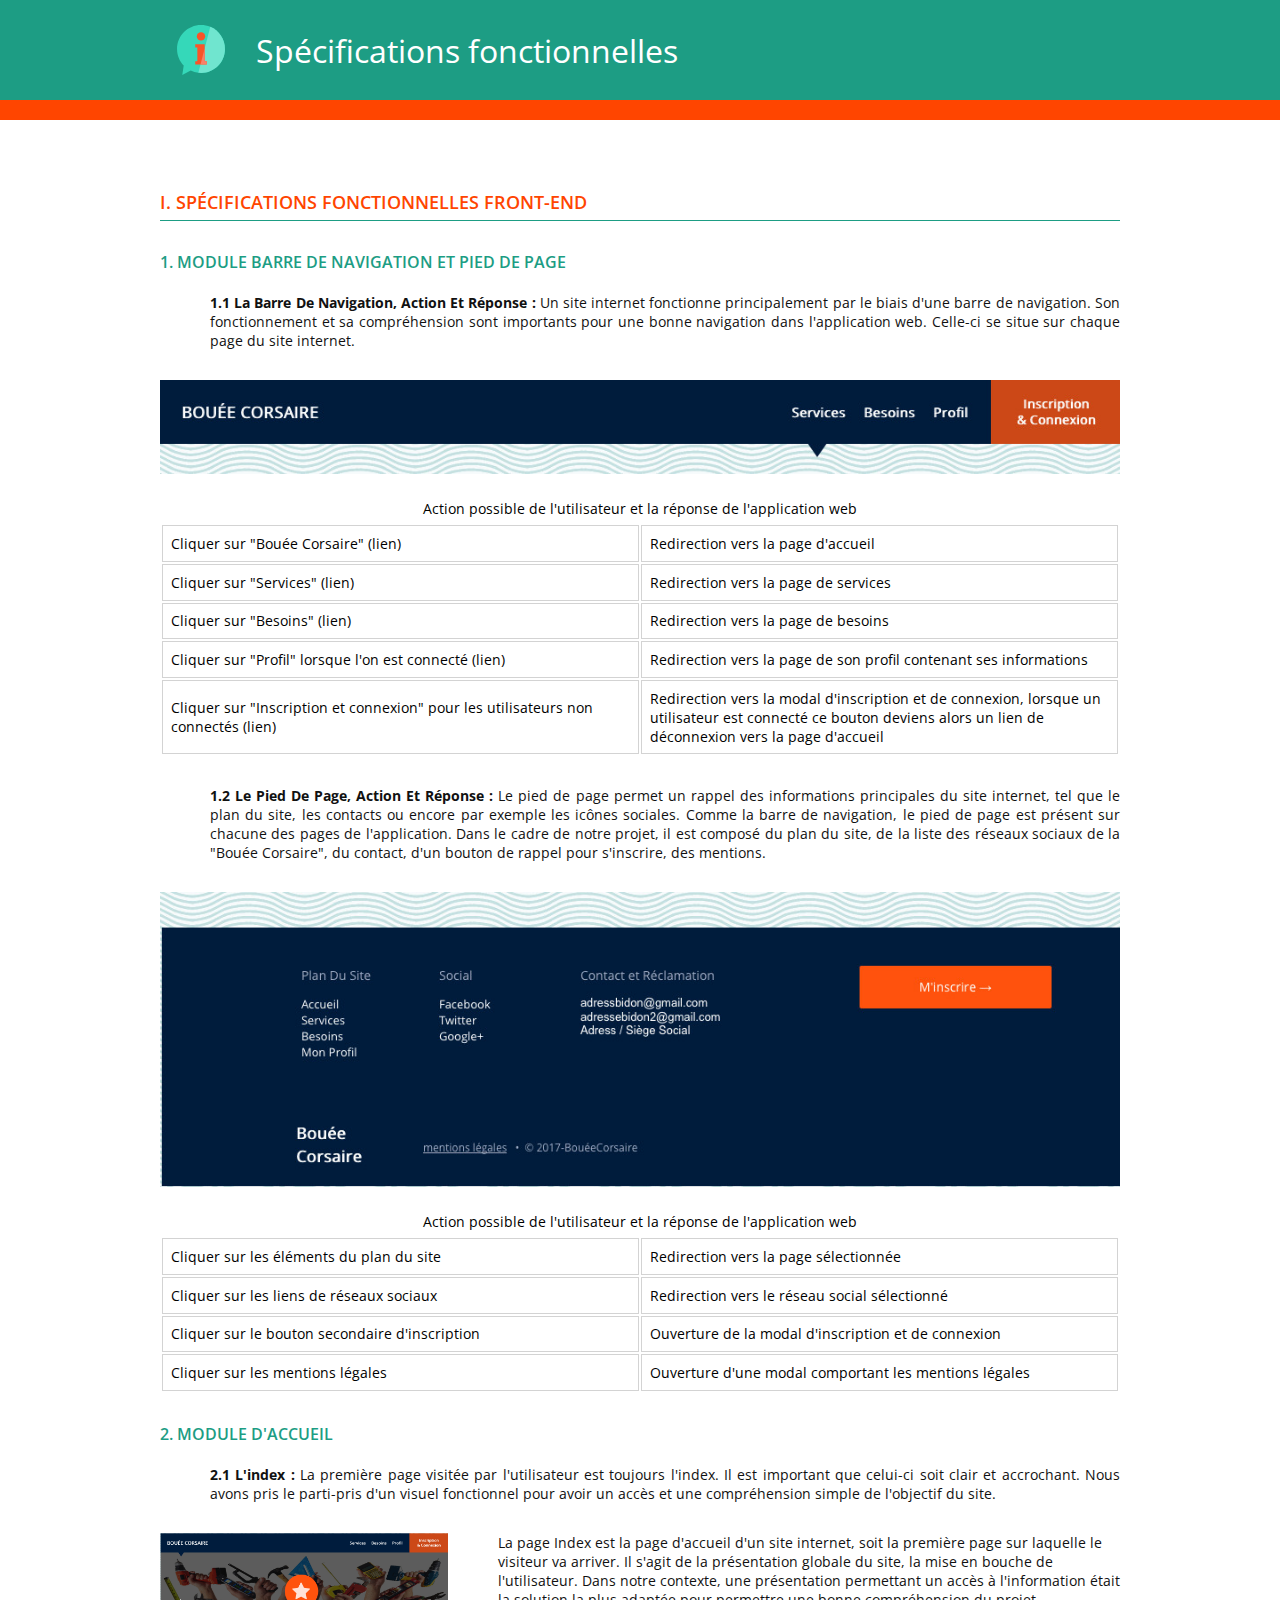
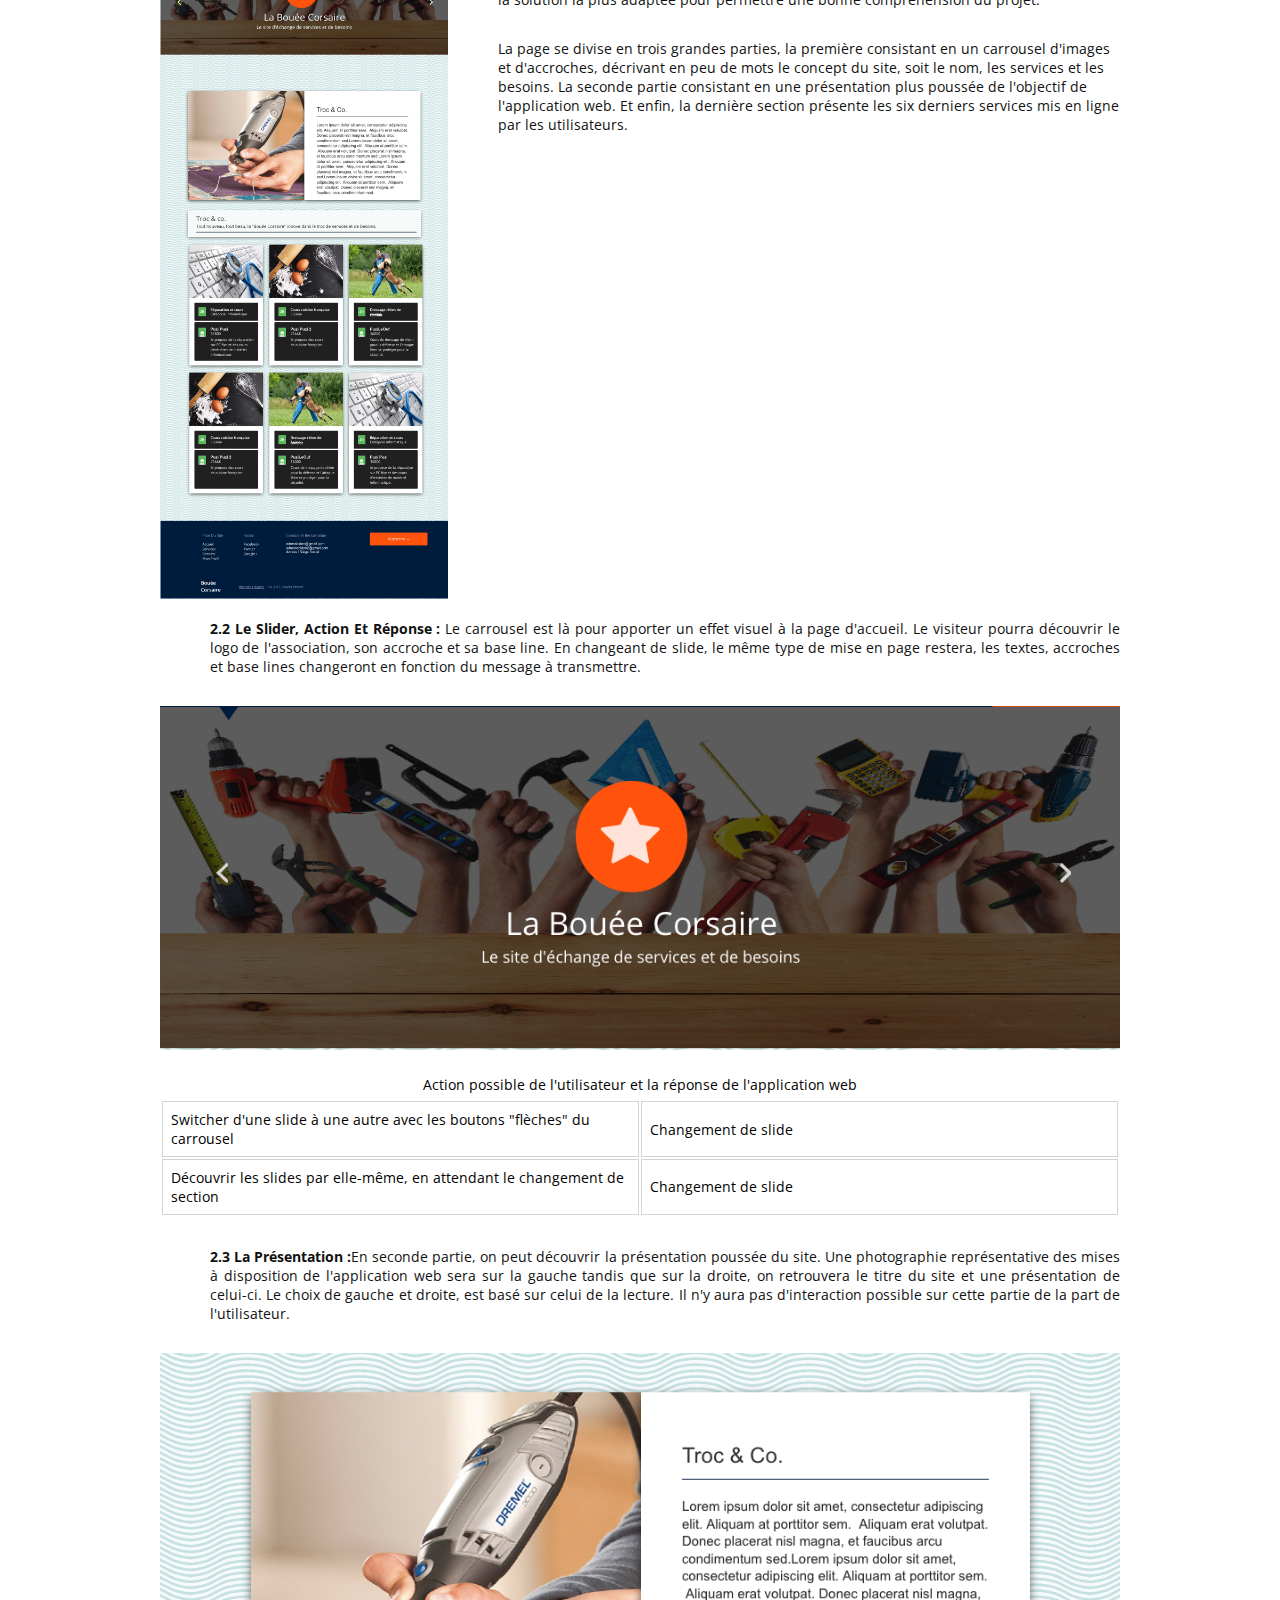
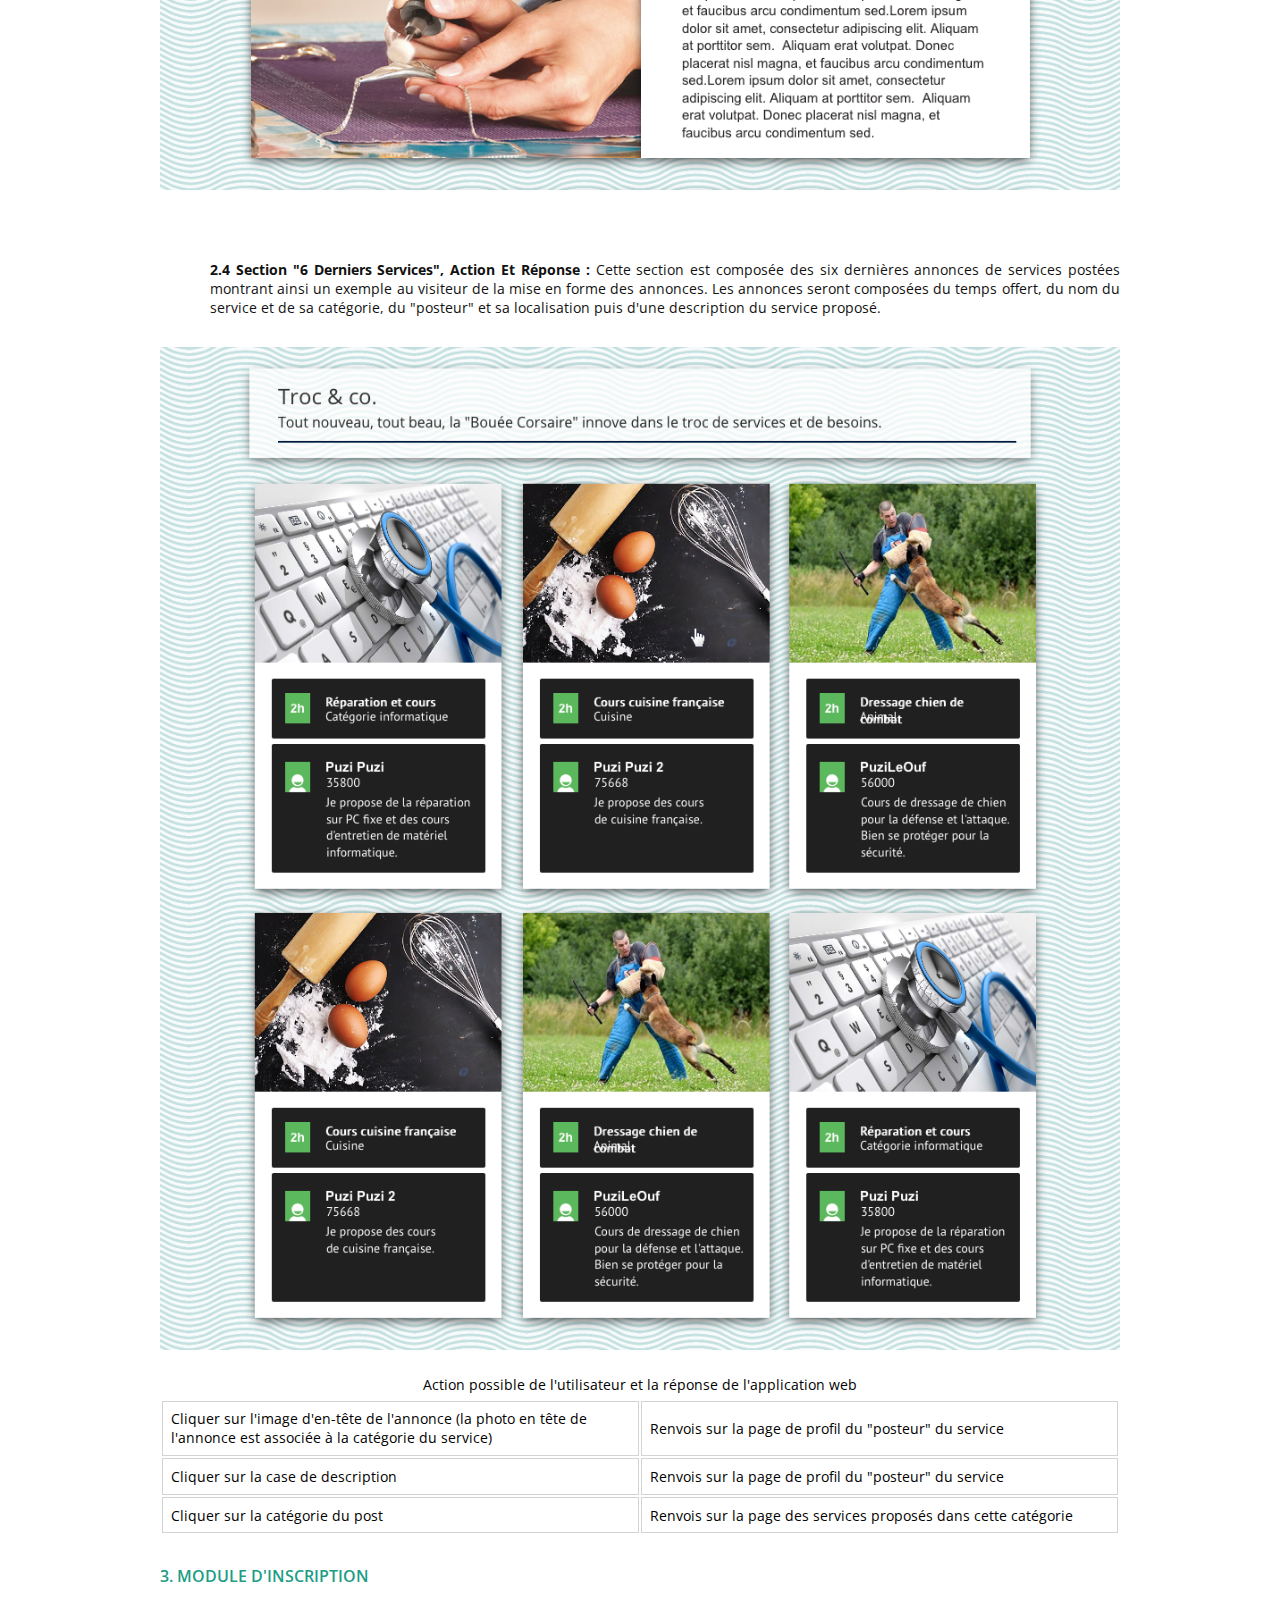
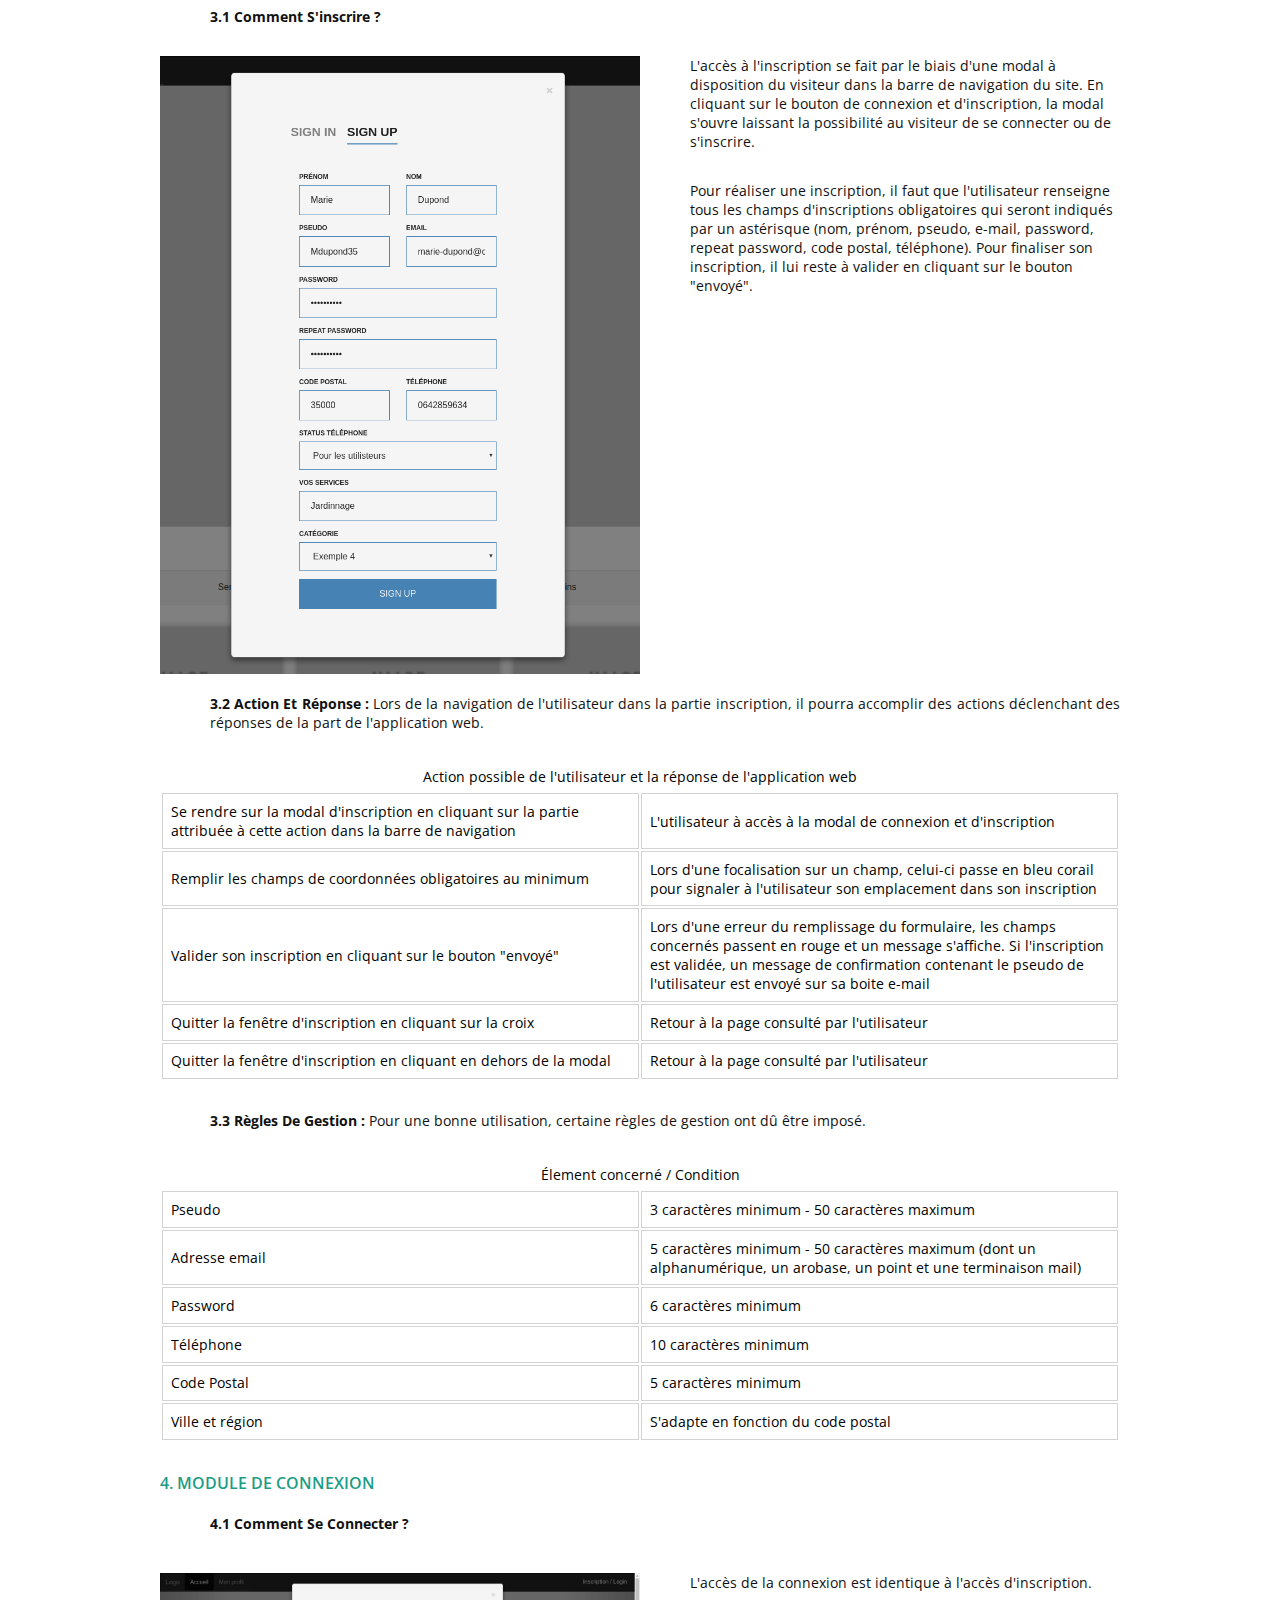
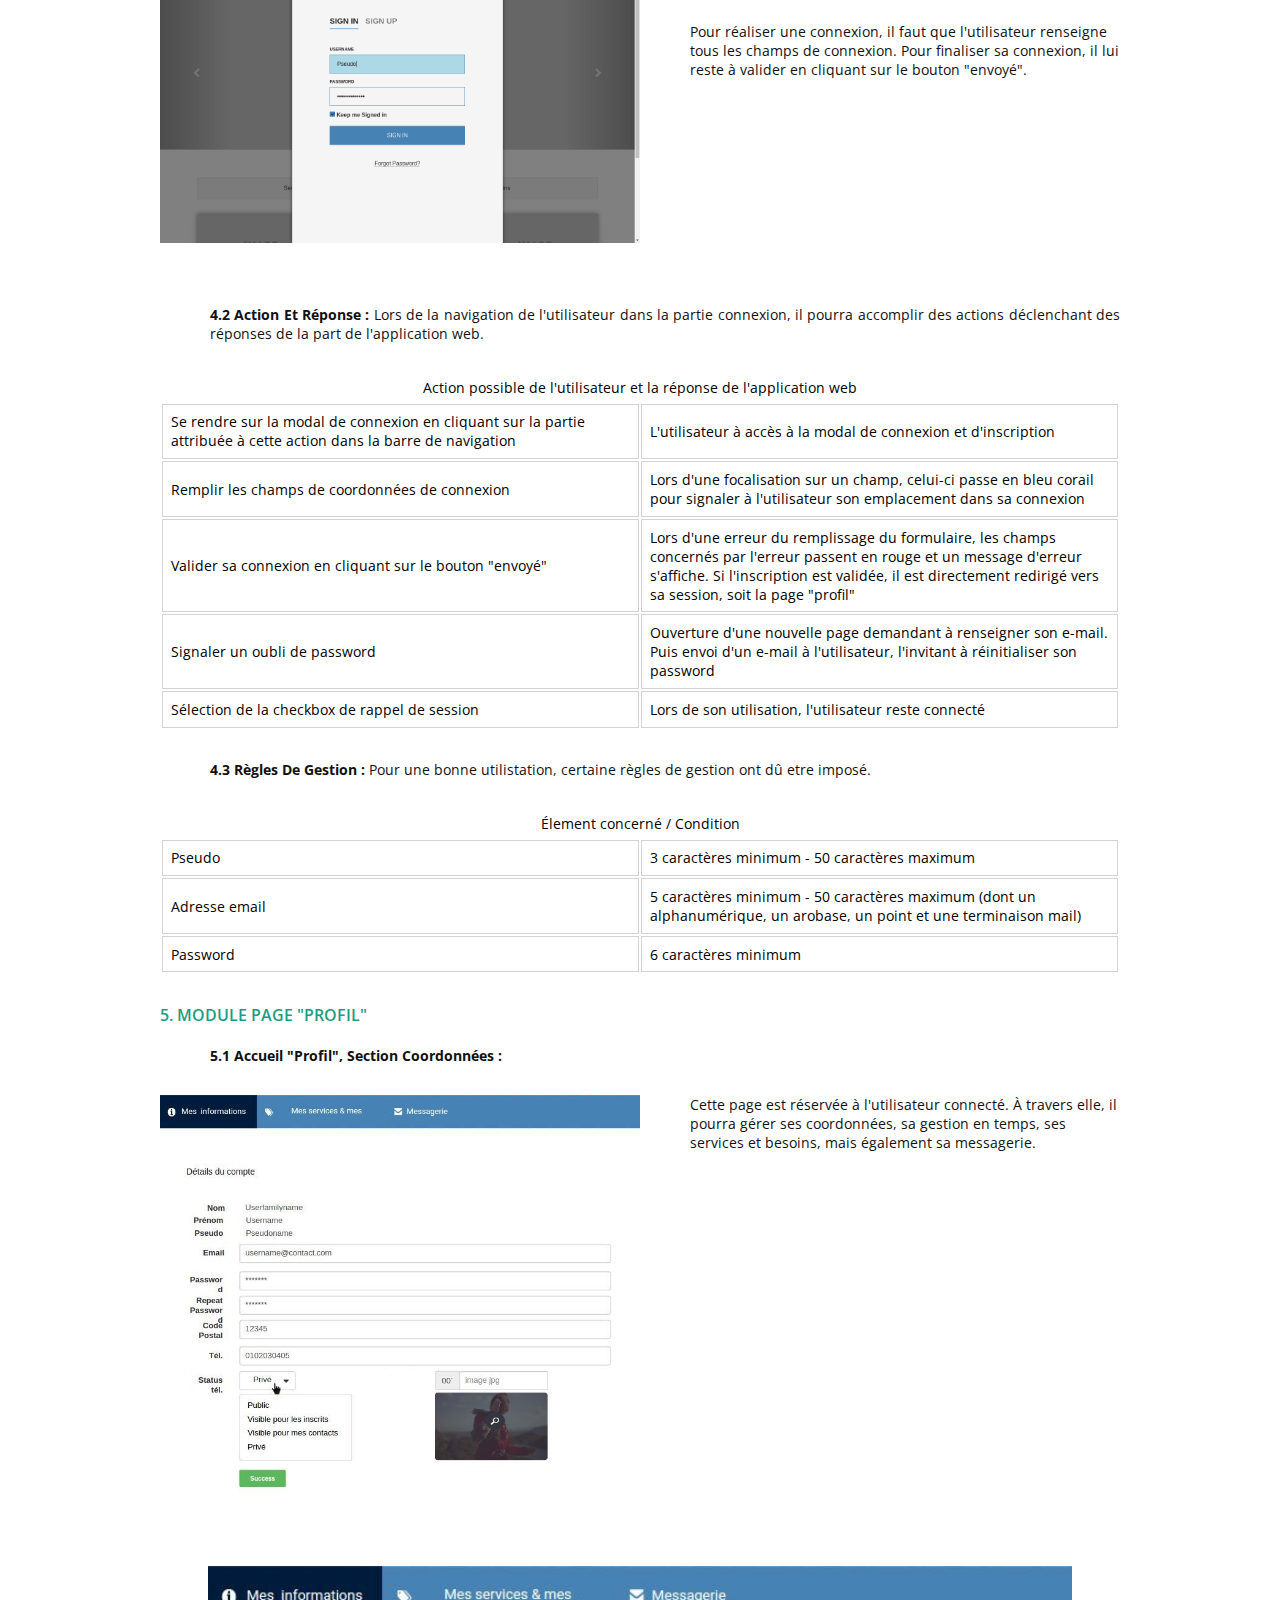
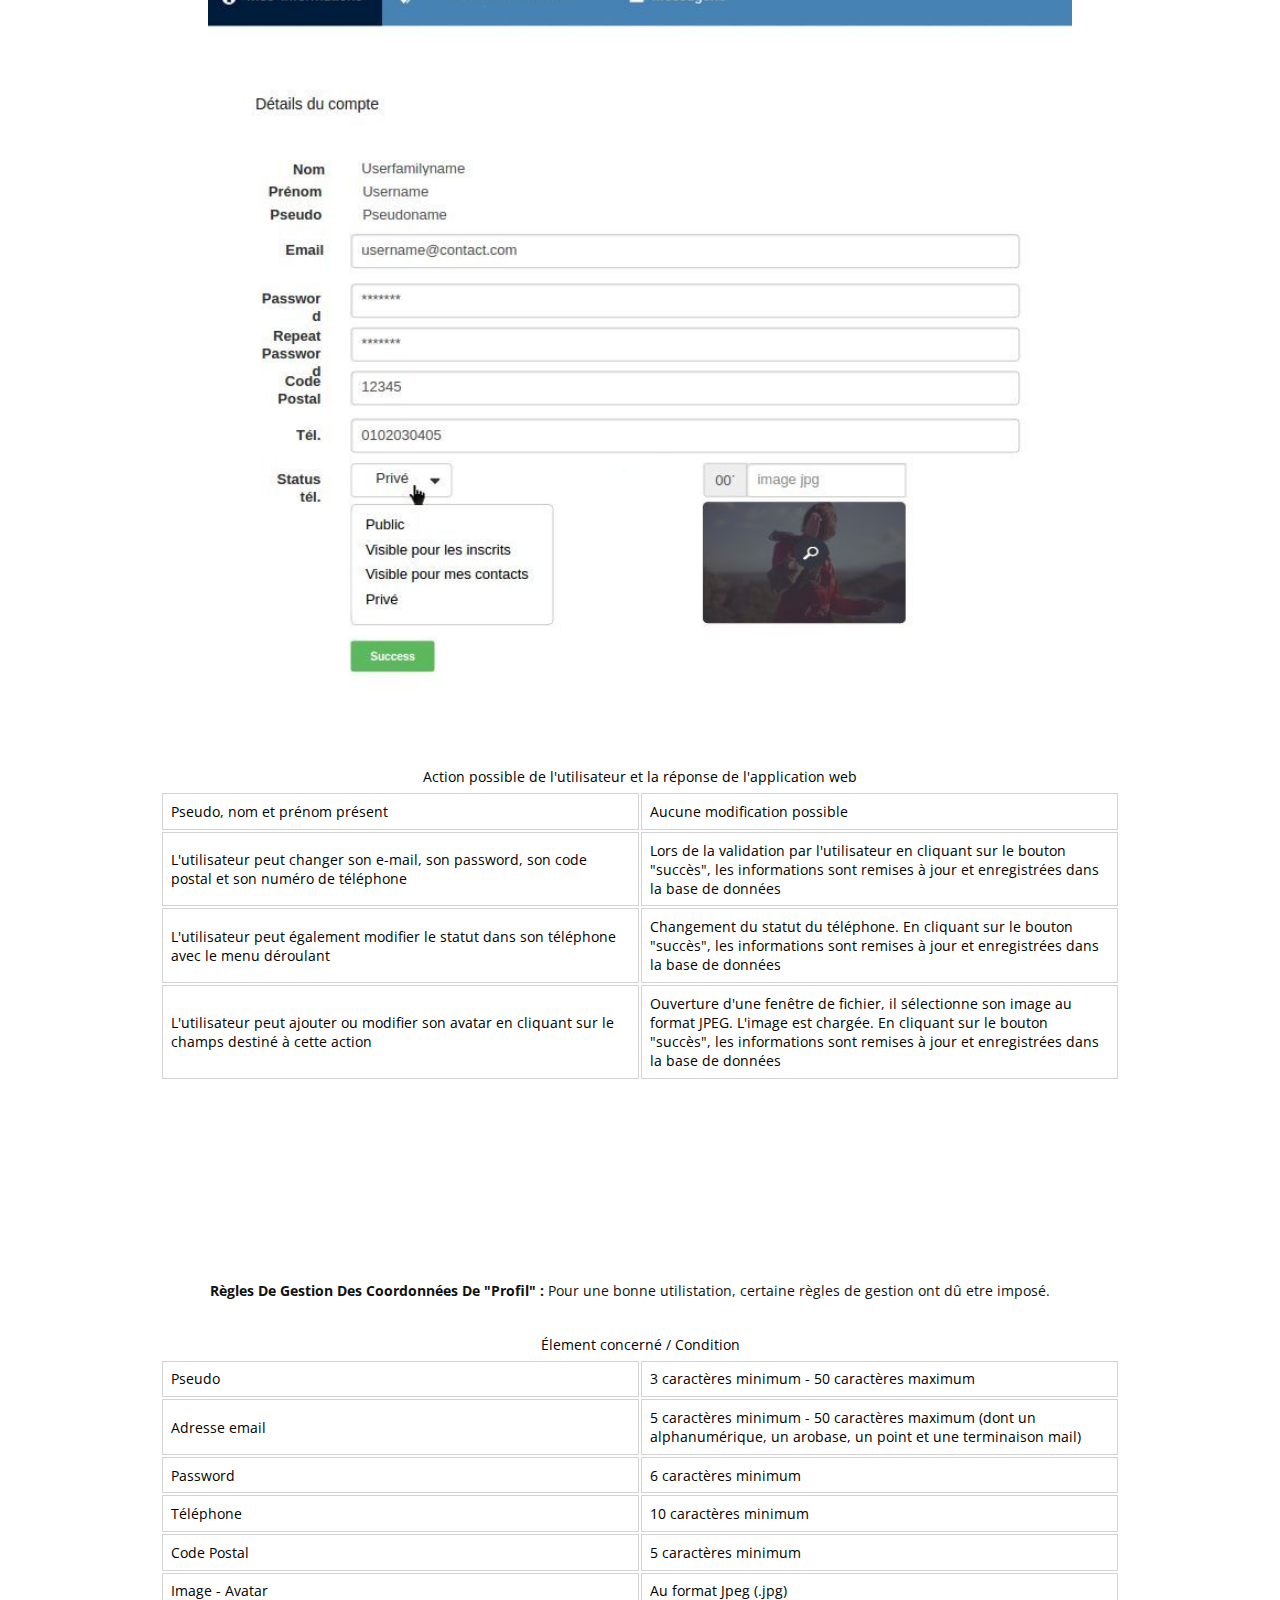
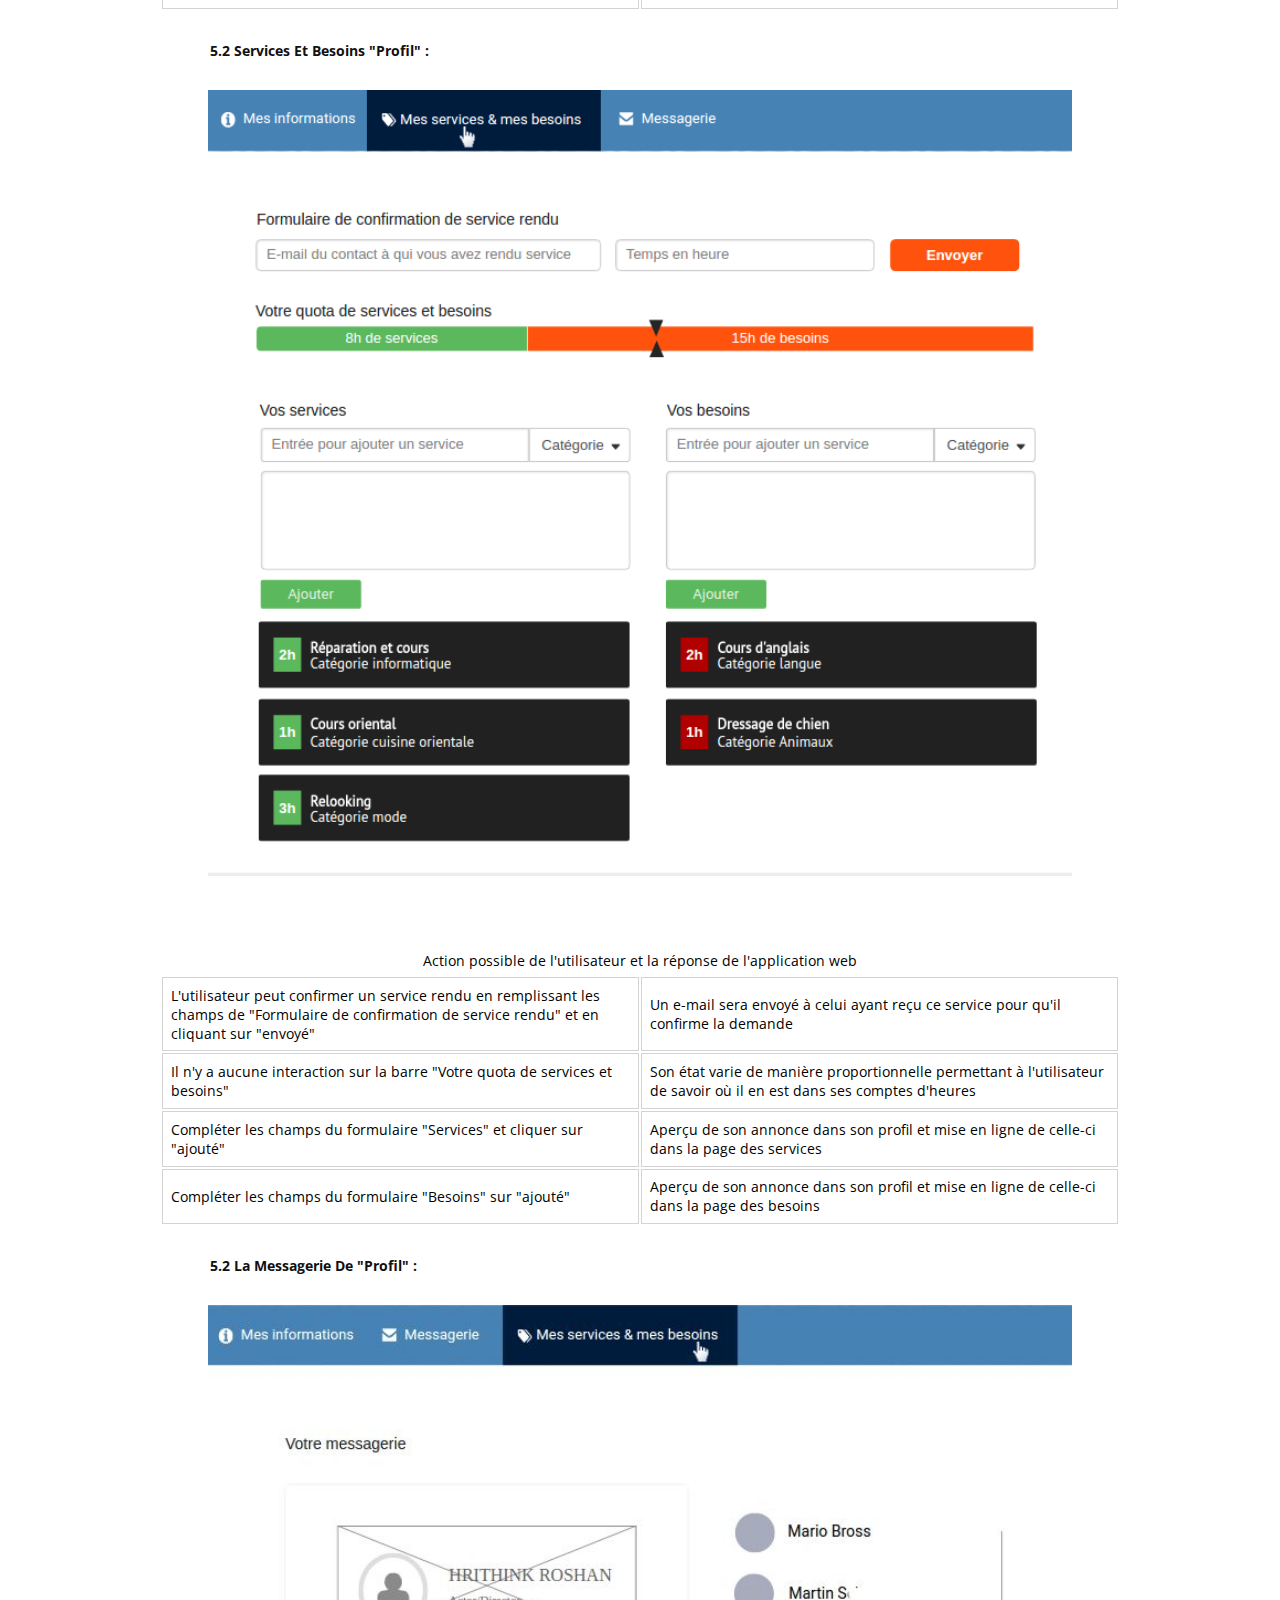
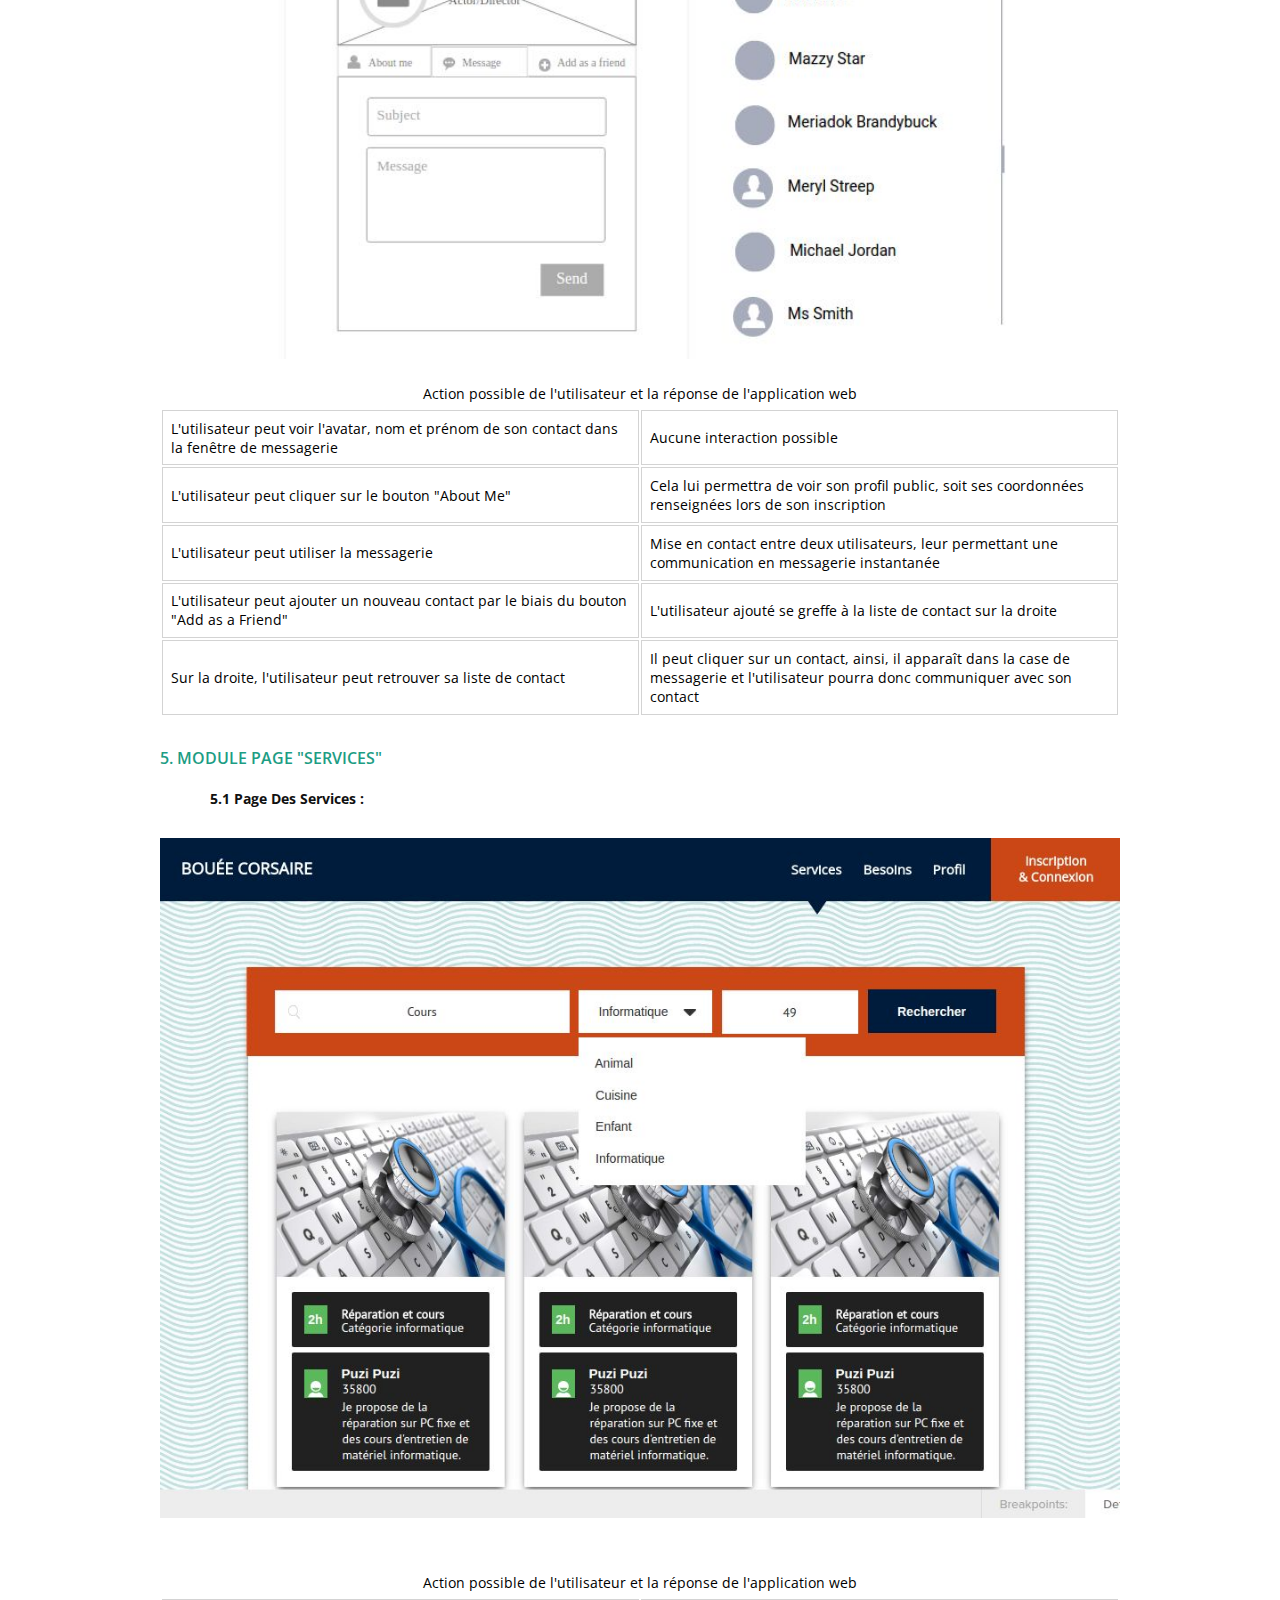
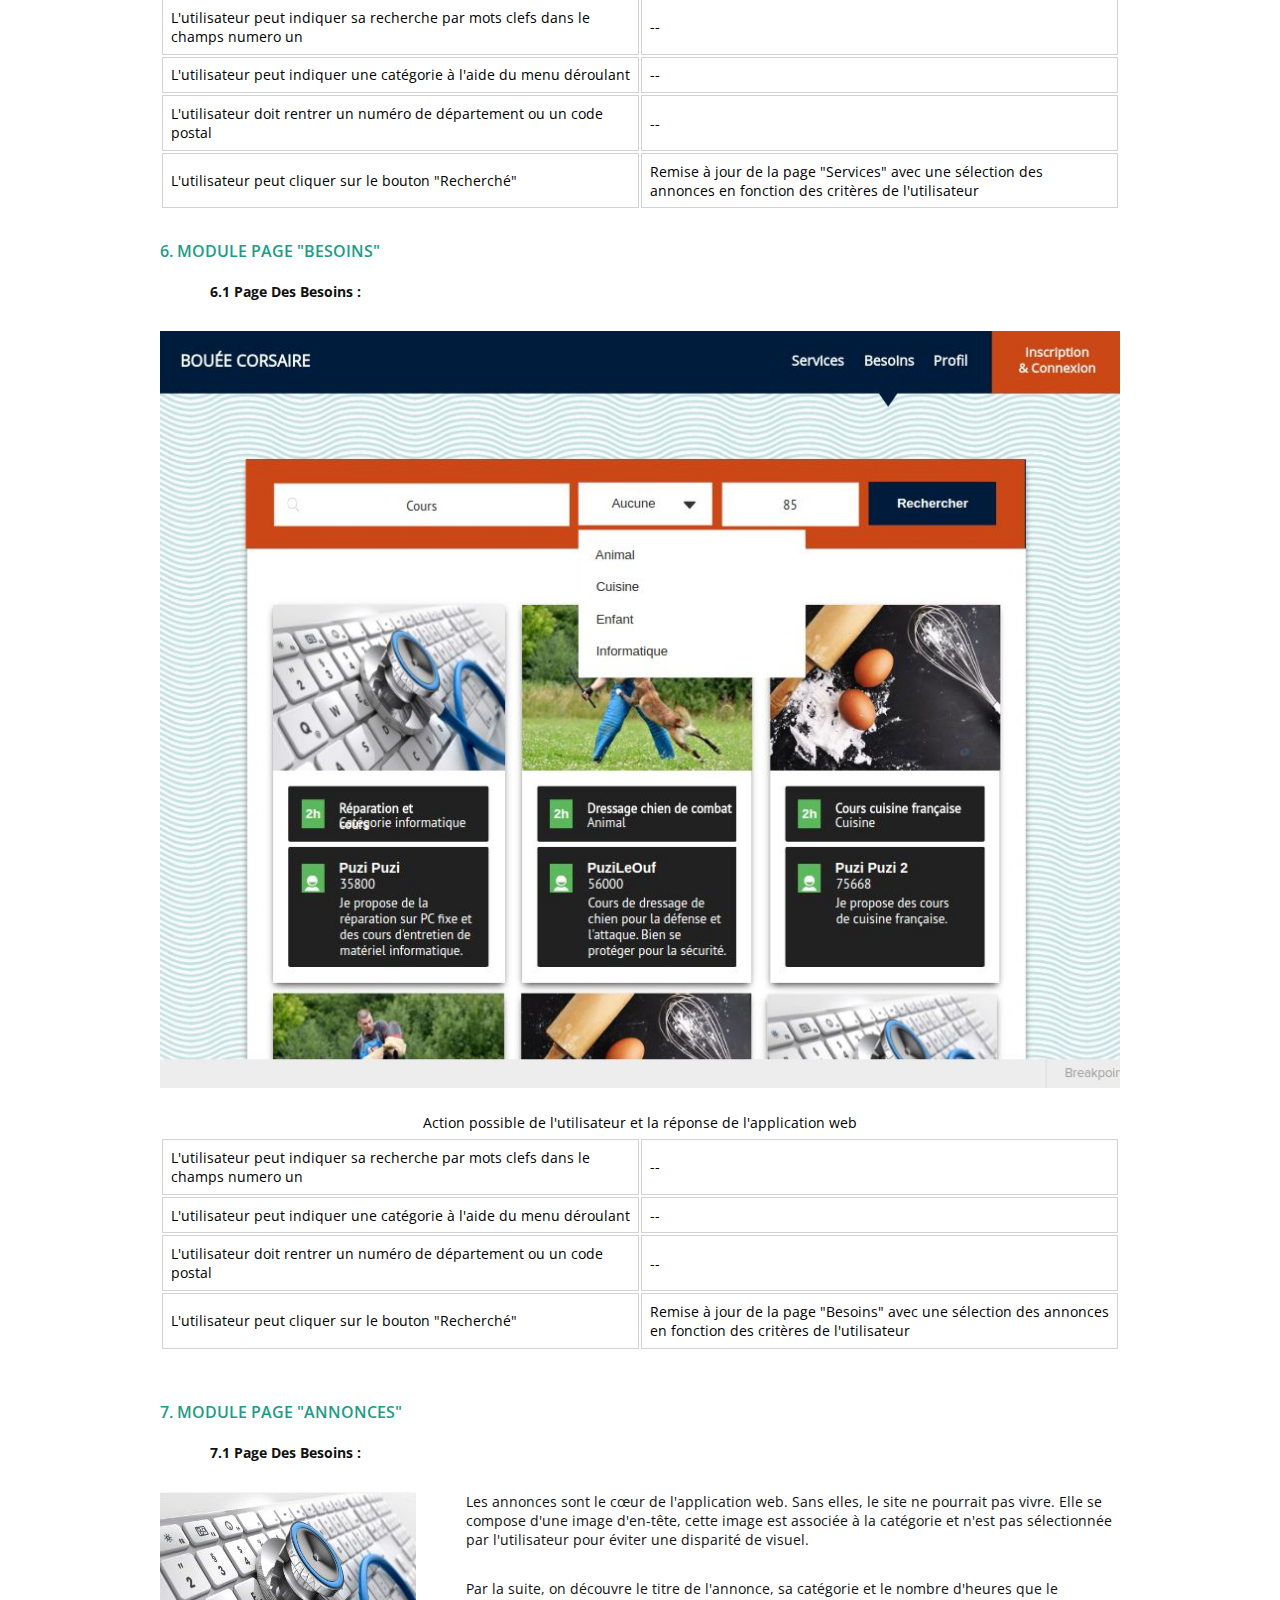
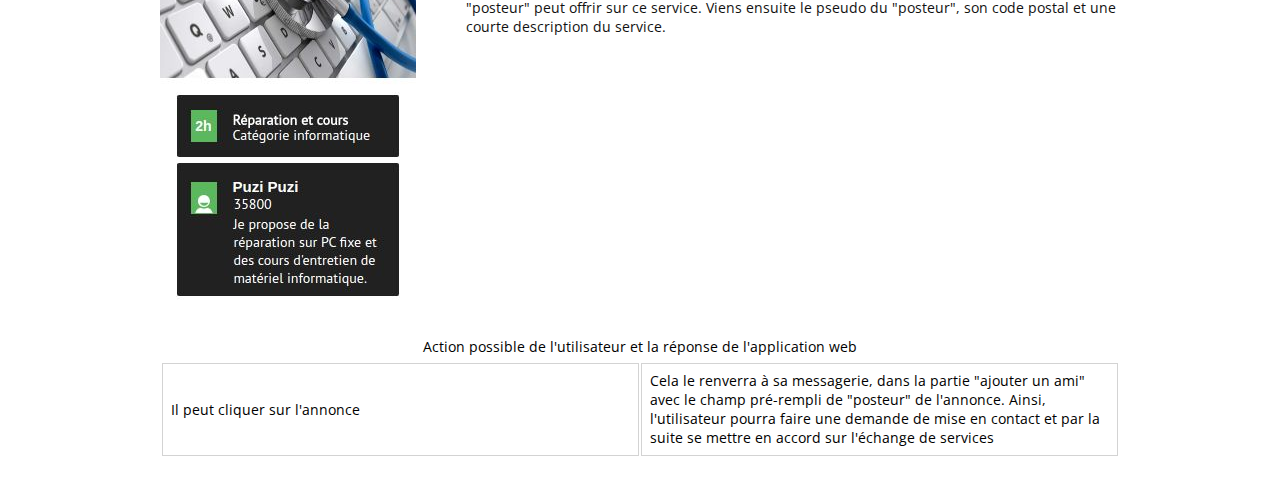
<file: pdf/specs Technique/specsfonctionnelle.html>
<!DOCTYPE html>
<html lang="en">

<head>
    <meta charset="UTF-8">
    <title>Spécifications fonctionnelles</title>
    <link rel="stylesheet" href="stylepdf.css">
    <link href="https://fonts.googleapis.com/css?family=Open+Sans:300,400,600,700" rel="stylesheet">
</head>

<body id="content">
    <header>
        <img src="img/information.svg" alt="">
        <h1>Spécifications fonctionnelles</h1>
    </header>

    <section class="presentation">
        <h1>I. Spécifications fonctionnelles front-end</h1>


        <!-- MODULE NAVBAR ET FOOTER -->
        <h2>1. Module barre de navigation et pied de page</h2>
        <p>
            <bold>1.1 La barre de navigation, action et réponse :</bold>
            Un site internet fonctionne principalement par le biais d'une barre de navigation. Son fonctionnement et sa compréhension sont importants pour une bonne navigation dans l'application web. Celle-ci se situe sur chaque page du site internet.
        </p>
        <img src="img/navbar.jpg" class="" alt="">
        <TABLE BORDER="1">
            <CAPTION>Action possible de l'utilisateur et la réponse de l'application web</CAPTION>
            <TR>
                <TH>Cliquer sur "Bouée Corsaire" (lien)</TH>
                <TH>Redirection vers la page d'accueil</TH>
            </TR>
            <TR>
                <TH>Cliquer sur "Services" (lien)</TH>
                <TH>Redirection vers la page de services</TH>
            </TR>
            <TR>
                <TH>Cliquer sur "Besoins" (lien)</TH>
                <TH>Redirection vers la page de besoins</TH>
            </TR>
            <TR>
                <TH>Cliquer sur "Profil" lorsque l'on est connecté (lien)</TH>
                <TH>Redirection vers la page de son profil contenant ses informations</TH>
            </TR>
            <TR>
                <TH>Cliquer sur "Inscription et connexion" pour les utilisateurs non connectés (lien)</TH>
                <TH>Redirection vers la modal d'inscription et de connexion, lorsque un utilisateur est connecté ce bouton deviens alors un lien de déconnexion vers la page d'accueil</TH>
            </TR>
        </TABLE>
        <p>
            <bold>1.2 Le pied de page, action et réponse :</bold>
            Le pied de page permet un rappel des informations principales du site internet, tel que le plan du site, les contacts ou encore par exemple les icônes sociales. Comme la barre de navigation, le pied de page est présent sur chacune des pages de l'application. Dans le cadre de notre projet, il est composé du plan du site, de la liste des réseaux sociaux de la "Bouée Corsaire", du contact, d'un bouton de rappel pour s'inscrire, des mentions.
        </p>
        <img src="img/footer.jpg" class="" alt="">
        <TABLE BORDER="1">
            <CAPTION>Action possible de l'utilisateur et la réponse de l'application web </CAPTION>
            <TR>
                <TH>Cliquer sur les éléments du plan du site</TH>
                <TH>Redirection vers la page sélectionnée</TH>
            </TR>
            <TR>
                <TH>Cliquer sur les liens de réseaux sociaux</TH>
                <TH>Redirection vers le réseau social sélectionné</TH>
            </TR>
            <TR>
                <TH>Cliquer sur le bouton secondaire d'inscription</TH>
                <TH>Ouverture de la modal d'inscription et de connexion</TH>
            </TR>
            <TR>
                <TH>Cliquer sur les mentions légales</TH>
                <TH>Ouverture d'une modal comportant les mentions légales</TH>
            </TR>
        </TABLE>


        <!-- MODULE ACCUEIL -->
        <h2>2. Module d'accueil</h2>
        <p>
            <bold>2.1 L'index :</bold>
            La première page visitée par l'utilisateur est toujours l'index. Il est important que celui-ci soit clair et accrochant. Nous avons pris le parti-pris d'un visuel fonctionnel pour avoir un accès et une compréhension simple de l'objectif du site.</p>
        <div class="flex">
            <img src="img/Maquette_Profil/maquette_profil_PNG/0-HomePage-64684606-1481022007.png" class="rotate-img col-6 img-grande">
            <div>
                <p>
                    La page Index est la page d'accueil d'un site internet, soit la première page sur laquelle le visiteur va arriver. Il s'agit de la présentation globale du site, la mise en bouche de l'utilisateur. Dans notre contexte, une présentation permettant un accès à l'information était la solution la plus adaptée pour permettre une bonne compréhension du projet.
                </p>
                <p>
                    La page se divise en trois grandes parties, la première consistant en un carrousel d'images et d'accroches, décrivant en peu de mots le concept du site, soit le nom, les services et les besoins. La seconde partie consistant en une présentation plus poussée de l'objectif de l'application web. Et enfin, la dernière section présente les six derniers services mis en ligne par les utilisateurs.
                </p>
            </div>
        </div>
        <p>
            <bold>2.2 Le Slider, action et réponse :</bold>
            Le carrousel est là pour apporter un effet visuel à la page d'accueil. Le visiteur pourra découvrir le logo de l'association, son accroche et sa base line. En changeant de slide, le même type de mise en page restera, les textes, accroches et base lines changeront en fonction du message à transmettre.
        </p>
        <img src="img/Maquette_Profil/maquette_profil_PNG/slider.png" class="" alt="">
        <TABLE BORDER="1">
            <CAPTION>Action possible de l'utilisateur et la réponse de l'application web </CAPTION>
            <TR>
                <TH>Switcher d'une slide à une autre avec les boutons "flèches" du carrousel</TH>
                <TH>Changement de slide</TH>
            </TR>
            <TR>
                <TH>Découvrir les slides par elle-même, en attendant le changement de section</TH>
                <TH>Changement de slide</TH>
            </TR>
        </TABLE>
        <p>
            <bold>2.3 La présentation :</bold>En seconde partie, on peut découvrir la présentation poussée du site. Une photographie représentative des mises à disposition de l'application web sera sur la gauche tandis que sur la droite, on retrouvera le titre du site et une présentation de celui-ci. Le choix de gauche et droite, est basé sur celui de la lecture. Il n'y aura pas d'interaction possible sur cette partie de la part de l'utilisateur.
        </p>
        <img src="img/Maquette_Profil/maquette_profil_PNG/presentation.png" class="" alt="">
        <p style="margin-top: 70px;">
            <bold>2.4 Section "6 derniers services", action et réponse :</bold>
            Cette section est composée des six dernières annonces de services postées montrant ainsi un exemple au visiteur de la mise en forme des annonces. Les annonces seront composées du temps offert, du nom du service et de sa catégorie, du "posteur" et sa localisation puis d'une description du service proposé.
        </p>
        <img src="img/Maquette_Profil/maquette_profil_PNG/services-accueil.png" class="" alt="">
        <TABLE BORDER="1">
            <CAPTION> Action possible de l'utilisateur et la réponse de l'application web </CAPTION>
            <TR>
                <TH>Cliquer sur l'image d'en-tête de l'annonce (la photo en tête de l'annonce est associée à la catégorie du service)</TH>
                <TH>Renvois sur la page de profil du "posteur" du service</TH>
            </TR>
            <TR>
                <TH>Cliquer sur la case de description</TH>
                <TH>Renvois sur la page de profil du "posteur" du service</TH>
            </TR>
            <TR>
                <TH>Cliquer sur la catégorie du post</TH>
                <TH>Renvois sur la page des services proposés dans cette catégorie</TH>
            </TR>
        </TABLE>


        <!-- MODULE INSCRIPTION -->
        <h2>3. Module d'inscription</h2>
        <p>
            <bold>3.1 Comment s'inscrire ? </bold>
        </p>
        <div class="flex">
            <img src="img/inscription/inscription.png" class="rotate-img col-6" alt="">
            <div>
                <p>
                    L'accès à l'inscription se fait par le biais d'une modal à disposition du visiteur dans la barre de navigation du site. En cliquant sur le bouton de connexion et d'inscription, la modal s'ouvre laissant la possibilité au visiteur de se connecter ou de s'inscrire.

                </p>
                <p>
                    Pour réaliser une inscription, il faut que l'utilisateur renseigne tous les champs d'inscriptions obligatoires qui seront indiqués par un astérisque (nom, prénom, pseudo, e-mail, password, repeat password, code postal, téléphone). Pour finaliser son inscription, il lui reste à valider en cliquant sur le bouton "envoyé".
                </p>
            </div>
        </div>
        <p>
            <bold>3.2 Action et Réponse :</bold>
            Lors de la navigation de l'utilisateur dans la partie inscription, il pourra accomplir des actions déclenchant des réponses de la part de l'application web.
        </p>
        <TABLE BORDER="1">
            <CAPTION> Action possible de l'utilisateur et la réponse de l'application web </CAPTION>
            <TR>
                <TH>Se rendre sur la modal d'inscription en cliquant sur la partie attribuée à cette action dans la barre de navigation</TH>
                <TH>L'utilisateur à accès à la modal de connexion et d'inscription</TH>
            </TR>
            <TR>
                <TH>Remplir les champs de coordonnées obligatoires au minimum</TH>
                <TH>Lors d'une focalisation sur un champ, celui-ci passe en bleu corail pour signaler à l'utilisateur son emplacement dans son inscription</TH>
            </TR>
            <TR>
                <TH>Valider son inscription en cliquant sur le bouton "envoyé"</TH>
                <TH>Lors d'une erreur du remplissage du formulaire, les champs concernés passent en rouge et un message s'affiche. Si l'inscription est validée, un message de confirmation contenant le pseudo de l'utilisateur est envoyé sur sa boite e-mail</TH>
            </TR>
            <TR>
                <TH>Quitter la fenêtre d'inscription en cliquant sur la croix</TH>
                <TH>Retour à la page consulté par l'utilisateur</TH>
            </TR>
            <TR>
                <TH>Quitter la fenêtre d'inscription en cliquant en dehors de la modal</TH>
                <TH>Retour à la page consulté par l'utilisateur</TH>
            </TR>
        </TABLE>
        <p>
            <bold>3.3 Règles de gestion :</bold> Pour une bonne utilisation, certaine règles de gestion ont dû être imposé.</p>

        <TABLE BORDER="1">
            <CAPTION> Élement concerné / Condition </CAPTION>
            <TR>
                <TH>Pseudo</TH>
                <TH>3 caractères minimum - 50 caractères maximum</TH>
            </TR>
            <TR>
                <TH>Adresse email</TH>
                <TH>5 caractères minimum - 50 caractères maximum (dont un alphanumérique, un arobase, un point et une terminaison mail)</TH>
            </TR>
            <TR>
                <TH>Password</TH>
                <TH>6 caractères minimum</TH>
            </TR>
            <TR>
                <TH>Téléphone</TH>
                <TH>10 caractères minimum</TH>
            </TR>
            <TR>
                <TH>Code Postal</TH>
                <TH>5 caractères minimum</TH>
            </TR>
            <TR>
                <TH>Ville et région</TH>
                <TH>S'adapte en fonction du code postal</TH>
            </TR>
        </TABLE>


        <!-- MODULE CONNEXION -->
        <h2>4. Module de connexion</h2>
        <p>
            <bold>4.1 Comment se connecter ? </bold>
        </p>
        <div class="flex" style="margin-top: 40px">
            <img src="img/login/login.png" class="rotate-img col-6" alt="">
            <div>
                <p>
                    L'accès de la connexion est identique à l'accès d'inscription.
                </p>
                <p>
                    Pour réaliser une connexion, il faut que l'utilisateur renseigne tous les champs de connexion. Pour finaliser sa connexion, il lui reste à valider en cliquant sur le bouton "envoyé".
                </p>
            </div>
        </div>
        <p style="margin-top: 42px">
            <bold>4.2 Action et Réponse :</bold>
            Lors de la navigation de l'utilisateur dans la partie connexion, il pourra accomplir des actions déclenchant des réponses de la part de l'application web.
        </p>
        <TABLE BORDER="1">
            <CAPTION> Action possible de l'utilisateur et la réponse de l'application web </CAPTION>
            <TR>
                <TH>Se rendre sur la modal de connexion en cliquant sur la partie attribuée à cette action dans la barre de navigation</TH>
                <TH>L'utilisateur à accès à la modal de connexion et d'inscription</TH>
            </TR>
            <TR>
                <TH>Remplir les champs de coordonnées de connexion </TH>
                <TH>Lors d'une focalisation sur un champ, celui-ci passe en bleu corail pour signaler à l'utilisateur son emplacement dans sa connexion</TH>
            </TR>
            <TR>
                <TH>Valider sa connexion en cliquant sur le bouton "envoyé"</TH>
                <TH>Lors d'une erreur du remplissage du formulaire, les champs concernés par l'erreur passent en rouge et un message d'erreur s'affiche. Si l'inscription est validée, il est directement redirigé vers sa session, soit la page "profil"</TH>
            </TR>
            <TR>
                <TH>Signaler un oubli de password</TH>
                <TH>Ouverture d'une nouvelle page demandant à renseigner son e-mail. Puis envoi d'un e-mail à l'utilisateur, l'invitant à réinitialiser son password</TH>
            </TR>
            <TR>
                <TH> Sélection de la checkbox de rappel de session </TH>
                <TH> Lors de son utilisation, l'utilisateur reste connecté</TH>
            </TR>
        </TABLE>



        <p>
            <bold>4.3 Règles de gestion :</bold> Pour une bonne utilistation, certaine règles de gestion ont dû etre imposé.</p>

        <TABLE BORDER="1">
            <CAPTION>Élement concerné / Condition </CAPTION>
            <TR>
                <TH>Pseudo</TH>
                <TH>3 caractères minimum - 50 caractères maximum</TH>
            </TR>
            <TR>
                <TH>Adresse email</TH>
                <TH>5 caractères minimum - 50 caractères maximum (dont un alphanumérique, un arobase, un point et une terminaison mail)</TH>
            </TR>
            <TR>
                <TH>Password</TH>
                <TH>6 caractères minimum</TH>
            </TR>
        </TABLE>


        <!-- MODULE DE PAGE PROFIL -->
        <h2>5. Module Page "profil"</h2>
        <p>
            <bold>5.1 Accueil "profil", section coordonnées :</bold>
        </p>
        <div class="flex">
            <img src="img/profil.jpeg" class="rotate-img col-6" alt="">
            <div>
                <p>
                    Cette page est réservée à l'utilisateur connecté. À travers elle, il pourra gérer ses coordonnées, sa gestion en temps, ses services et besoins, mais également sa messagerie.
                </p>
            </div>
        </div>
        <img src="img/profil.jpeg" class="rotate-img col-6" alt="">
        <TABLE BORDER="1">
            <CAPTION> Action possible de l'utilisateur et la réponse de l'application web </CAPTION>
            <TR>
                <TH>Pseudo, nom et prénom présent</TH>
                <TH>Aucune modification possible</TH>
            </TR>
            <TR>
                <TH>L'utilisateur peut changer son e-mail, son password, son code postal et son numéro de téléphone</TH>
                <TH>Lors de la validation par l'utilisateur en cliquant sur le bouton "succès", les informations sont remises à jour et enregistrées dans la base de données</TH>
            </TR>
            <TR>
                <TH>L'utilisateur peut également modifier le statut dans son téléphone avec le menu déroulant</TH>
                <TH>Changement du statut du téléphone. En cliquant sur le bouton "succès", les informations sont remises à jour et enregistrées dans la base de données</TH>
            </TR>
            <TR>
                <TH>L'utilisateur peut ajouter ou modifier son avatar en cliquant sur le champs destiné à cette action</TH>
                <TH>Ouverture d'une fenêtre de fichier, il sélectionne son image au format JPEG. L'image est chargée. En cliquant sur le bouton "succès", les informations sont remises à jour et enregistrées dans la base de données</TH>
            </TR>
        </TABLE>
        <p style="margin-top: 200px">
            <bold>Règles de gestion des coordonnées de "profil" :</bold> Pour une bonne utilistation, certaine règles de gestion ont dû etre imposé.</p>

        <TABLE BORDER="1">
            <CAPTION> Élement concerné / Condition </CAPTION>
            <TR>
                <TH>Pseudo</TH>
                <TH>3 caractères minimum - 50 caractères maximum</TH>
            </TR>
            <TR>
                <TH>Adresse email</TH>
                <TH>5 caractères minimum - 50 caractères maximum (dont un alphanumérique, un arobase, un point et une terminaison mail)</TH>
            </TR>
            <TR>
                <TH>Password</TH>
                <TH>6 caractères minimum</TH>
            </TR>
            <TR>
                <TH>Téléphone</TH>
                <TH>10 caractères minimum</TH>
            </TR>
            <TR>
                <TH>Code Postal</TH>
                <TH>5 caractères minimum</TH>
            </TR>
            <TR>
                <TH>Image - Avatar</TH>
                <TH>Au format Jpeg (.jpg)</TH>
            </TR>
        </TABLE>
        <p>
            <bold>5.2 Services et Besoins "profil" :</bold>
        </p>
        <img src="img/Capture%20du%202016-12-15%2010-08-25.png" class="rotate-img col-6" alt="">
        <TABLE BORDER="1" style="margin-top: 70px;">
            <CAPTION> Action possible de l'utilisateur et la réponse de l'application web </CAPTION>
            <TR>
                <TH>L'utilisateur peut confirmer un service rendu en remplissant les champs de "Formulaire de confirmation de service rendu" et en cliquant sur "envoyé"</TH>
                <TH>Un e-mail sera envoyé à celui ayant reçu ce service pour qu'il confirme la demande</TH>
            </TR>
            <TR>
                <TH>Il n'y a aucune interaction sur la barre "Votre quota de services et besoins"</TH>
                <TH>Son état varie de manière proportionnelle permettant à l'utilisateur de savoir où il en est dans ses comptes d'heures</TH>
            </TR>
            <TR>
                <TH>Compléter les champs du formulaire "Services" et cliquer sur "ajouté"</TH>
                <TH>Aperçu de son annonce dans son profil et mise en ligne de celle-ci dans la page des services</TH>
            </TR>
            <TR>
                <TH>Compléter les champs du formulaire "Besoins" sur "ajouté"</TH>
                <TH>Aperçu de son annonce dans son profil et mise en ligne de celle-ci dans la page des besoins</TH>
            </TR>
        </TABLE>
        <p>
            <bold>5.2 La messagerie de "profil" :</bold>
        </p>
        <img src="img/Capture%20du%202016-12-15%2010-37-44.jpeg" class="rotate-img col-6" alt="">
        <TABLE BORDER="1">
            <CAPTION> Action possible de l'utilisateur et la réponse de l'application web </CAPTION>
            <TR>
                <TH>L'utilisateur peut voir l'avatar, nom et prénom de son contact dans la fenêtre de messagerie</TH>
                <TH>Aucune interaction possible</TH>
            </TR>
            <TR>
                <TH>L'utilisateur peut cliquer sur le bouton "About Me"</TH>
                <TH>Cela lui permettra de voir son profil public, soit ses coordonnées renseignées lors de son inscription</TH>
            </TR>
            <TR>
                <TH>L'utilisateur peut utiliser la messagerie</TH>
                <TH>Mise en contact entre deux utilisateurs, leur permettant une communication en messagerie instantanée</TH>
            </TR>
            <TR>
                <TH>L'utilisateur peut ajouter un nouveau contact par le biais du bouton "Add as a Friend"</TH>
                <TH>L'utilisateur ajouté se greffe à la liste de contact sur la droite</TH>
            </TR>
            <TR>
                <TH>Sur la droite, l'utilisateur peut retrouver sa liste de contact</TH>
                <TH>Il peut cliquer sur un contact, ainsi, il apparaît dans la case de messagerie et l'utilisateur pourra donc communiquer avec son contact</TH>
            </TR>
        </TABLE>



        <!-- MODULE DE PAGE SERVICES -->
        <h2>5. Module Page "Services"</h2>
        <p>
            <bold>5.1 Page des services :</bold>
        </p>
        <img src="img/service.jpe" alt="">
        <TABLE BORDER="1" style="margin-top: 50px">
            <CAPTION> Action possible de l'utilisateur et la réponse de l'application web </CAPTION>
            <TR>
                <TH>L'utilisateur peut indiquer sa recherche par mots clefs dans le champs numero un</TH>
                <TH>--</TH>
            </TR>
            <TR>
                <TH>L'utilisateur peut indiquer une catégorie à l'aide du menu déroulant</TH>
                <TH>--</TH>
            </TR>
            <TR>
                <TH>L'utilisateur doit rentrer un numéro de département ou un code postal</TH>
                <TH>--</TH>
            </TR>
            <TR>
                <TH>L'utilisateur peut cliquer sur le bouton "Recherché"</TH>
                <TH>Remise à jour de la page "Services" avec une sélection des annonces en fonction des critères de l'utilisateur</TH>
            </TR>
        </TABLE>



        <!-- MODULE DE PAGE BESOINS -->
        <h2>6. Module Page "Besoins"</h2>
        <p>
            <bold>6.1 Page des besoins :</bold>
        </p>
        <img src="img/besoins.jpe" alt="">
        <TABLE BORDER="1">
            <CAPTION> Action possible de l'utilisateur et la réponse de l'application web </CAPTION>
            <TR>
                <TH>L'utilisateur peut indiquer sa recherche par mots clefs dans le champs numero un</TH>
                <TH>--</TH>
            </TR>
            <TR>
                <TH>L'utilisateur peut indiquer une catégorie à l'aide du menu déroulant</TH>
                <TH>--</TH>
            </TR>
            <TR>
                <TH>L'utilisateur doit rentrer un numéro de département ou un code postal</TH>
                <TH>--</TH>
            </TR>
            <TR>
                <TH>L'utilisateur peut cliquer sur le bouton "Recherché"</TH>
                <TH>Remise à jour de la page "Besoins" avec une sélection des annonces en fonction des critères de l'utilisateur</TH>
            </TR>
        </TABLE>



        <!-- MODULE DE PAGE BESOINS -->
        <h2 style="margin-top: 50px">7. Module Page "Annonces"</h2>
        <p>
            <bold>7.1 Page des besoins :</bold>
        </p>
        <div class="flex">
            <img src="img/annonce.jpeg" class="rotate-img col-6" alt="">
            <div>
                <p>Les annonces sont le cœur de l'application web. Sans elles, le site ne pourrait pas vivre. Elle se compose d'une image d'en-tête, cette image est associée à la catégorie et n'est pas sélectionnée par l'utilisateur pour éviter une disparité de visuel. </p>
                <p>Par la suite, on découvre le titre de l'annonce, sa catégorie et le nombre d'heures que le "posteur" peut offrir sur ce service. Viens ensuite le pseudo du "posteur", son code postal et une courte description du service.</p>
            </div>
        </div>
                <TABLE BORDER="1">
                    <CAPTION> Action possible de l'utilisateur et la réponse de l'application web </CAPTION>
                    <TR>
                        <TH>Il peut cliquer sur l'annonce</TH>
                        <TH>Cela le renverra à sa messagerie, dans la partie "ajouter un ami" avec le champ pré-rempli de "posteur" de l'annonce. Ainsi, l'utilisateur pourra faire une demande de mise en contact et par la suite se mettre en accord sur l'échange de services</TH>
                    </TR>
                </TABLE>




    </section>
</body>

<script>
    function countWords(id) {
        var content = document.getElementById(id).innerHTML;
        content = content.split("");
        return content.length;
    }
    console.log(countWords('content'));
</script>

</html>
</file>
<file: present-slide/css/style.css>
* {
    margin: 0px;
    box-sizing: border-box;
}

body {
    font-family: "Open Sans", sans-serif;
}

body::-webkit-scrollbar {
    width: 8px;
}

body.thin::-webkit-scrollbar {
    width: 2px;
}

::-webkit-scrollbar-track {
    border-radius: 10px;
    background: #222;
}

::-webkit-scrollbar-thumb {
    border-radius: 10px;
    background: #888;
}
::-webkit-scrollbar-thumb:window-inactive {
    background: rgba(100,100,100,0.4); 
}

.container-fluid {
    padding: 0px;
    margin: 0px;
}

.button {
    position: fixed;
    bottom: 20px;
    left: 20px;
    height: 30px;
    width: 75px;
    background-color: black;
    color: #777;
    border: none;
    opacity: 0.5;
    outline-color: #777;
}

/* ==========================================================================
   NAV
   ========================================================================== */

.navbar-brand {
    position: absolute;
    width: 100%;
    left: 0;
    top: 0;
    text-align: center;
    margin: auto;
    cursor: pointer;
    color: whitesmoke;
}

.navbar-default .navbar-nav > li > a:hover, .navbar-default .navbar-nav > li > a:focus {
    color: whitesmoke;
}

.navbar-toggle {
    z-index: 3;
}

.navbar {
    border-radius: 0px;
    background-color: transparent;
    border: 0px;
}

.navbar a {
    text-transform: uppercase;
    font-family: "Opens Sans", sans-serif;
    font-size: 0.7em;
    color: whitesmoke;
}

.navbar-right {
    margin-right: ;
}

.navbar-default .navbar-nav > li > a {
    padding: 0.5vh;
}


.navbar-right a {
    padding-bottom: 0px;
}

.navbar-brand {
    font-size: 0.5em;
}

.navbar-default .navbar-toggle .icon-bar {
    background-color: #232260;
}

.navbar-default .navbar-toggle {
    border: 0px;
}

.navbar-nav {
margin-left: 1vw;}


/* ==========================================================================
   HEADER
   ========================================================================== */

header {
    height: 100vh;
    width: 100%;
    background-color: #222;
    background-image: url(../img/trade-1311577_960_720.jpg);
    background-repeat: no-repeat;
    background-size: cover;
    background-position: center;
    background-attachment: fixed;
    display: flex;
    flex-direction: column;
    justify-content: center;
    align-items: center;
}

header img {
    width: 16vw;
    margin-bottom: 5vh;
}

header div {
    width: 50vw;
    height: 2px;
    background-color: white;
    margin: 2vh;
}

h1, h2 {
    color: white;
    text-transform: uppercase;
    font-size: 4vw;
    font-weight: 600;
    margin: 0px;
    text-align: center;
}

h2 {
    font-size: 2vw;
    font-weight: 400;
}

/* ==========================================================================
   Pour qui ?
   ========================================================================== */



.pour-quoi {
    height: 100vh;
    width: 100%;
    background-color: #222;
    padding-top: 8vh;
    display: flex;
    flex-direction: column;
    justify-content: center;
    align-items: center;
}

.pour-quoi h2 {
    text-align: center;
    max-width: 100%;
    font-size: 3.5vw;
}

.pour-quoi p {
    display: block;
    max-width: 70%;
    text-align: center;
    padding: 3vh;
    color: white;
    font-size: 2.5vw;
}

.pour-quoi img {
    height: 14vh;
    margin: 5vh;
}

.special {
    background-color: darkcyan;
}

.special h2 {
    font-size: 4vw;
    font-weight: 600;
}

.special-img {
    height: 100vh;
    width: 100%;
    background-color: #222;
    display: flex;
    justify-content: center;
    align-items: center;
}

.special-img img {
    max-height: 100vh;
    max-width: 50vw;
}

.special-img h2 {
    text-align: center;
    font-size: 3.5vw;
    margin-left: 5vw;
    text-align: left;
}

.special-img p {
    margin-left: 5vw;
    padding-top: 3vh;/*
    padding-right: 3vw;*/
    max-width: 80%;
    width: 40vw;
    color: white;
    font-size: 2.5vw;
}
</file>
<file: pdf/ cahier des charges/stylepdf.css>
* {
    margin: 0;
    padding: 0;
    font-family: "Open Sans";
    font-weight: 400;
}


header {
    height: 300px;
    width: 100%;
    background-color:  #1D9D84;
    display: flex;
    align-items: center;
    justify-content: center;
    border-bottom: 20px solid orangered;
}

header img {
    margin-right: 30px;
    width: 100px;
}

h1 {
    width: 60%;
    color: white;
}

.presentation {
    width: 75%;
    margin: 0 auto;
}

.presentation h1 {
    color: orangered;
    width: 100%;
    margin-top: 60px;
    text-transform: uppercase;
    font-weight: 600;
    font-size: 1.2em;
    border-bottom: 1px solid #1D9D84;
    height: 30px;
}

.presentation h2 {
    width: 100%;
    color: #1d9d84;
    font-size: 1.1em;
    text-transform: uppercase;
    font-weight: 600;
    margin-bottom: 20px;
    margin-top: 40px;
}

.presentation p {
    font-size: 0.96em;
    color: #111;
    text-align: justify;
    margin-left: 50px;
    margin-bottom: 30px;
}

.presentation h3 {
    font-size: 1em;
    text-transform: uppercase;
    font-weight: 600;
    margin-left: 50px;
    margin-bottom: 10px;
    margin-top: 20px;
    color: orangered;
}

h4 {
    margin-left: 50px;
}

ul h4 {
    margin-top: 30px;
    margin-left: 0px;
    font-weight: 600;
    border-bottom: 1px solid #111;
    width: 20%;
}

small {
    font-size: 0.9em;
}
ul {
    list-style: none;
    margin-left: 150px;
    margin-bottom: 30px;
}

li {
    margin-top: 10px;
}
li p {
    margin-top: 5px !important;
    margin-bottom: 5px !important;
    font-size: 1em;
}

bold {
    font-weight: 700;
    margin-left: 30px;
}

.ul-dans-ul {
    margin-bottom: 10px;
    list-style: disc;
}

.techniques {
    margin-bottom: 50px;
}
.techniques p {
    margin-top: 0px !important;
    margin-bottom: 10px !important;
}

.rotate-img {
    display: block;
    margin: 0 auto;
    width: 90%;
    margin-top: 0px !important;
    margin-bottom: 50px;
}
</file>
<file: pdf/resume-cahier/style.css>
* {
    margin: 0;
    padding: 0;
    font-family: "Open Sans";
    font-weight: 400;
}


header {
    height: 100px;
    width: 100%;
    background-color:  #1D9D84;
    display: flex;
    align-items: center;
    justify-content: center;
    border-bottom: 20px solid orangered;
}

header img {
    margin-right: 30px;
    width: 50px;
}

h1 {
    width: 60%;
    color: white;
}

.presentation {
    width: 75%;
    margin: 0 auto;
}

.presentation h1 {
    color: orangered;
    width: 100%;
    margin-top: 40px;
    text-transform: uppercase;
    font-weight: 600;
    font-size: 1.2em;
    border-bottom: 1px solid #1D9D84;
    height: 30px;
}

.presentation h2 {
    width: 100%;
    color: #1d9d84;
    font-size: 1.1em;
    text-transform: uppercase;
    font-weight: 600;
    margin-bottom: 20px;
    margin-top: 40px;
}

.presentation p {
    font-size: 0.95em;
    color: #111;
    margin-left: 50px;
    margin-bottom: 30px;
}
</file>
<file: pdf/specs fonctionnelles/stylepdf.css>
* {
    margin: 0;
    padding: 0;
    font-family: "Open Sans";
    font-weight: 400;
}


header {
    height: 100px;
    width: 100%;
    background-color:  #1D9D84;
    display: flex;
    align-items: center;
    justify-content: center;
    border-bottom: 20px solid orangered;
}

header img {
    margin-right: 30px;
    width: 50px;
}

h1 {
    width: 60%;
    color: white;
}

.presentation {
    width: 75%;
    margin: 0 auto;
}

.presentation h1 {
    color: orangered;
    width: 100%;
    margin-top: 40px;
    text-transform: uppercase;
    font-weight: 600;
    font-size: 1.2em;
    border-bottom: 1px solid #1D9D84;
    height: 30px;
}

.presentation h2 {
    width: 100%;
    color: #1d9d84;
    font-size: 1.1em;
    text-transform: uppercase;
    font-weight: 600;
    margin-bottom: 20px;
    margin-top: 40px;
}

.presentation p {
    font-size: 0.96em;
    color: #111;
    text-align: justify;
    margin-left: 50px;
    margin-bottom: 30px;
}

.presentation h3 {
    font-size: 1em;
    text-transform: uppercase;
    font-weight: 600;
    margin-left: 50px;
    margin-bottom: 10px;
    margin-top: 20px;
    color: orangered;
}

h4 {
    margin-left: 50px;
}

ul h4 {
    margin-top: 30px;
    margin-left: 0px;
    font-weight: 600;
    border-bottom: 1px solid #111;
    width: 20%;
}

small {
    font-size: 0.9em;
}
ul {
    list-style: none;
    margin-left: 150px;
    margin-bottom: 30px;
}

li {
    margin-top: 10px;
}
li p {
    margin-top: 5px !important;
    margin-bottom: 5px !important;
    font-size: 1em;
}

bold {
    font-weight: 700;
    margin-left: 30px;
    text-transform: capitalize;
}

img {
    width: 100%;
    margin-bottom: 20px;
}


.ul-dans-ul {
    margin-bottom: 10px;
    list-style: disc;
}

.techniques {
    margin-bottom: 50px;
}
.techniques p {
    margin-top: 0px !important;
    margin-bottom: 10px !important;
}

.rotate-img {
    display: block;
    margin: 0 auto;
    width: 90%;
    margin-top: 20px;
    margin-bottom: 20px;
}

.flex {
    display: flex;
    justify-content: flex-start;
}

.flex img {
    width: 50%;
    height: 50%;
    margin-top: 0px;
}

.flex p {
    text-align: left;
}

.img-col-6 {
    width: 50%;
}

TABLE {
    display: block;
    margin: 0 auto;
    width: 100%;
    margin-bottom: 30px;
}

CAPTION {
    margin-top: 5px;
    margin-bottom: 5px;
    font-size: 0.9em;
}
TH {
    padding: 8px;
    width: 20%;
    font-size: 0.83em;
    border: 1px solid lightgrey;
    text-align: left;
}
</file>
<file: pdf/specs Technique/stylepdf.css>
* {
    margin: 0;
    padding: 0;
    font-family: "Open Sans";
    font-weight: 400;
}


header {
    height: 100px;
    width: 100%;
    background-color:  #1D9D84;
    display: flex;
    align-items: center;
    justify-content: center;
    border-bottom: 20px solid orangered;
}

header img {
    margin-right: 30px;
    width: 50px;
    margin-bottom: 0px;
}

h1 {
    width: 80%;
    color: white;
}

.presentation {
    width: 75%;
    margin: 0 auto;
}

.presentation h1 {
    color: orangered;
    width: 100%;
    margin-top: 70px;
    text-transform: uppercase;
    font-weight: 600;
    font-size: 1.1em;
    border-bottom: 1px solid #1D9D84;
    height: 30px;
}

.presentation h2 {
    width: 100%;
    color: #1d9d84;
    font-size: 1em;
    text-transform: uppercase;
    font-weight: 600;
    margin-bottom: 20px;
    margin-top: 30px;
}

.presentation p {
    font-size: 0.9em;
    color: #111;
    text-align: justify;
    margin-left: 50px;
    margin-bottom: 30px;
    margin-top: 0px;
}

.presentation h3 {
    font-size: 1em;
    text-transform: uppercase;
    font-weight: 600;
    margin-left: 50px;
    margin-bottom: 10px;
    margin-top: 20px;
    color: orangered;
}

h4 {
    margin-left: 0px;
}

ul h4 {
    margin-top: 30px;
    margin-left: 0px;
    font-weight: 600;
    border-bottom: 1px solid #111;
    width: 20%;
}

small {
    font-size: 0.9em;
}
ul {
    list-style: none;
    margin-left: 150px;
    margin-bottom: 30px;
}

li {
    margin-top: 10px;
}
li p {
    margin-top: 5px !important;
    margin-bottom: 5px !important;
    font-size: 1em;
}

bold {
    font-weight: 700;
/*
    margin-left: 30px;
*/
    text-transform: capitalize;
}

img {
    display: block;
    margin: 0 auto;
    width: 100%;
    margin-bottom: 20px;
}


.ul-dans-ul {
    margin-bottom: 10px;
    list-style: disc;
}

.techniques {
    margin-bottom: 50px;
}
.techniques p {
    margin-bottom: 10px !important;
}

.rotate-img {
    display: block;
    margin: 0 auto;
    width: 90%;
    margin-top: 20px;
    margin-bottom: 20px;
}

.flex {
    display: flex;
    justify-content: flex-start;
}



.flex img {
    width: 50%;
    height: 50%;
    margin-top: 0px;
}

.img-grande {
    width: 30% !important;
}

.flex p {
    text-align: left;
}

.img-col-6 {
    width: 50%;
}

TABLE {
    display: block;
    margin: 0 auto;
    width: 100%;
    margin-bottom: 30px;
    border: 0;
}

CAPTION {
    margin-top: 5px;
    margin-bottom: 5px;
    font-size: 0.9em;
}
TH {
    padding: 7.8px;
    width: 20%;
    font-size: 0.9em;
    border: 1px solid lightgrey;
    text-align: left;
}
</file>
